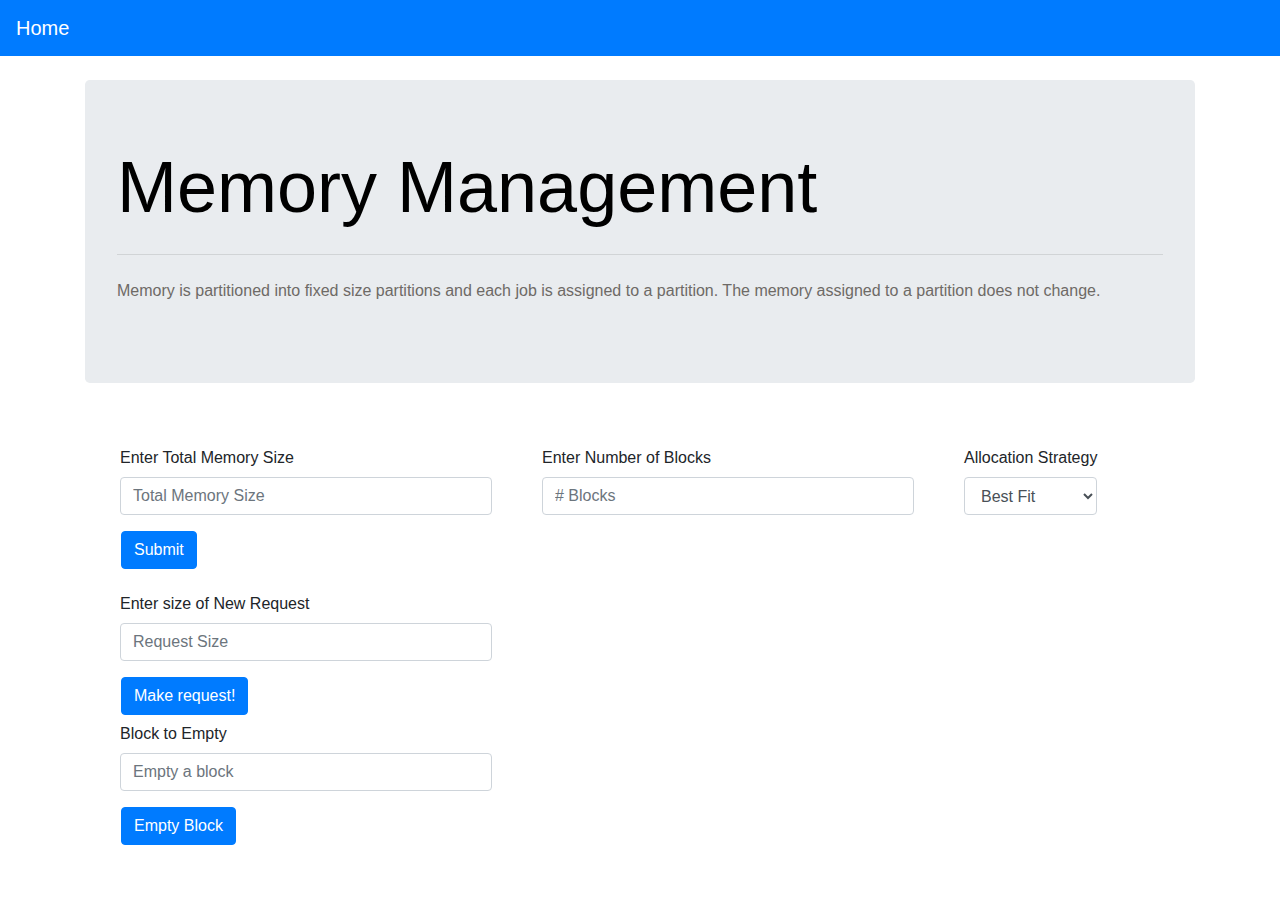
<file: MFT/index.html>
<!DOCTYPE html>
<html>
    <head>
        <title>MFT</title>
        <meta http-equiv="Content-Type" content="text/html; charset=utf-8" />
        <script src="https://ajax.googleapis.com/ajax/libs/jquery/3.2.0/jquery.min.js"></script>
        <script src="https://maxcdn.bootstrapcdn.com/bootstrap/3.3.7/js/bootstrap.min.js"></script>
        <link rel="stylesheet" type="text/css" href="https://stackpath.bootstrapcdn.com/bootstrap/4.5.0/css/bootstrap.min.css" />
    </head>
    <body>
      <nav class="navbar navbar-expand-lg navbar-dark bg-primary">
          <a class="navbar-brand" href="../Index/index.html#memmanage">Home</a>
            <button class="navbar-toggler" type="button" data-toggle="collapse" data-target="#navbarColor01" aria-controls="navbarColor01" aria-expanded="false" aria-label="Toggle navigation" style="">
              <span class="navbar-toggler-icon"></span>
            </button>
      </nav>
        <br>
        <div class="container">
            <div class="jumbotron">
                <h1 style="color:black" class="display-3"><strong>Memory Management</strong></h1>
                <hr class="my-4">
                <p style="color:#6E6A66;">Memory is partitioned into fixed size partitions and each job is assigned to a partition. The memory assigned to a partition does not change.</p>


            </div>
            <br>

	        		<div class="row">
	        			<div class="form-group" style="margin-left:50px; float:left;">
	        				<label class="col-form-label" for="inputDefault">Enter Total Memory Size</label>
	                        <input class="form-control" id="totalMemSize" name="mem_size" placeholder="Total Memory Size" type="text" size="35">
	                    </div>
	                    <div class="form-group" style="margin-left:50px; float:left;">
	        				<label class="col-form-label" for="inputDefault">Enter Number of Blocks</label>
	                        <input class="form-control" id="numBlocks" name="block_no" placeholder="# Blocks" type="text" size="35">
	                    </div>
							<!-- <input type='text' id='totalMemSize'>
							<input type='text' id='numBlocks'> -->
							<!-- <button id='submitBtn'>Submit</button> -->
							<div class="form-group" style="margin-left:50px; float:left;">
								<label class="col-form-label" for="sel1">Allocation Strategy</label>
									<select class="form-control" id="sel1">												                                                                    											<option>Best Fit</option>																														                                                                    											<option>First Fit</option>																																					                                                                      											<option>Worst Fit</option>
                      <option> Next Fit </option>																																                                                              										</select>
																																																					                                               								</div>

					</div>
					<button type="submit" id="submitBtn" class="btn btn-primary" style="margin-left: 36px">Submit
					</button>
					<br>
					<div class="row">
						<div id="blockContainer" class="form-group" style="margin-left:50px; float:left;"></div>
					 </div>
					<div class="row">
						<div id='#requestContainer'>
							<div class="form-group" style="margin-left:50px; float:left;">
		        				<label class="col-form-label" for="inputDefault">Enter size of New Request</label>
		                        <input class="form-control" id="requestSize" name="req_size" placeholder="Request Size" type="text" size="35">
		                    </div>
							<!-- <input type='text' id='requestSize'></input> -->
							<!-- <button id='submitRequestBtn'>Make request!</button> -->
							<!-- <p id='requestMsg'></p> -->
						</div>
					</div>
					<button type="submit" class="btn btn-primary" style="margin-left: 36px" id='submitRequestBtn'>Make request!</button>
					<div class="row">
						<div id='#removeContainer'>
							<div class="form-group" style="margin-left:50px; float:left;">
		        				<label class="col-form-label" for="inputDefault">Block to Empty</label>
		                        <input class="form-control" id="removeNum" name="req_size" placeholder="Empty a block" type="text" size="35">
		                    </div>
							<!-- <input type='text' id='requestSize'></input> -->
							<!-- <button id='submitRequestBtn'>Make request!</button> -->
							<!-- <p id='requestMsg'></p> -->
						</div>
</div>
				<button type="submit" class="btn btn-primary" style="margin-left: 36px; float:left;" id='removeBtn'>Empty Block</button>
	<p id='requestMsg' style="float:left; margin-left:50px;"></p>
        </div>
    </body>
    <script src='scripts/main.js'></script>
</html>
</file>
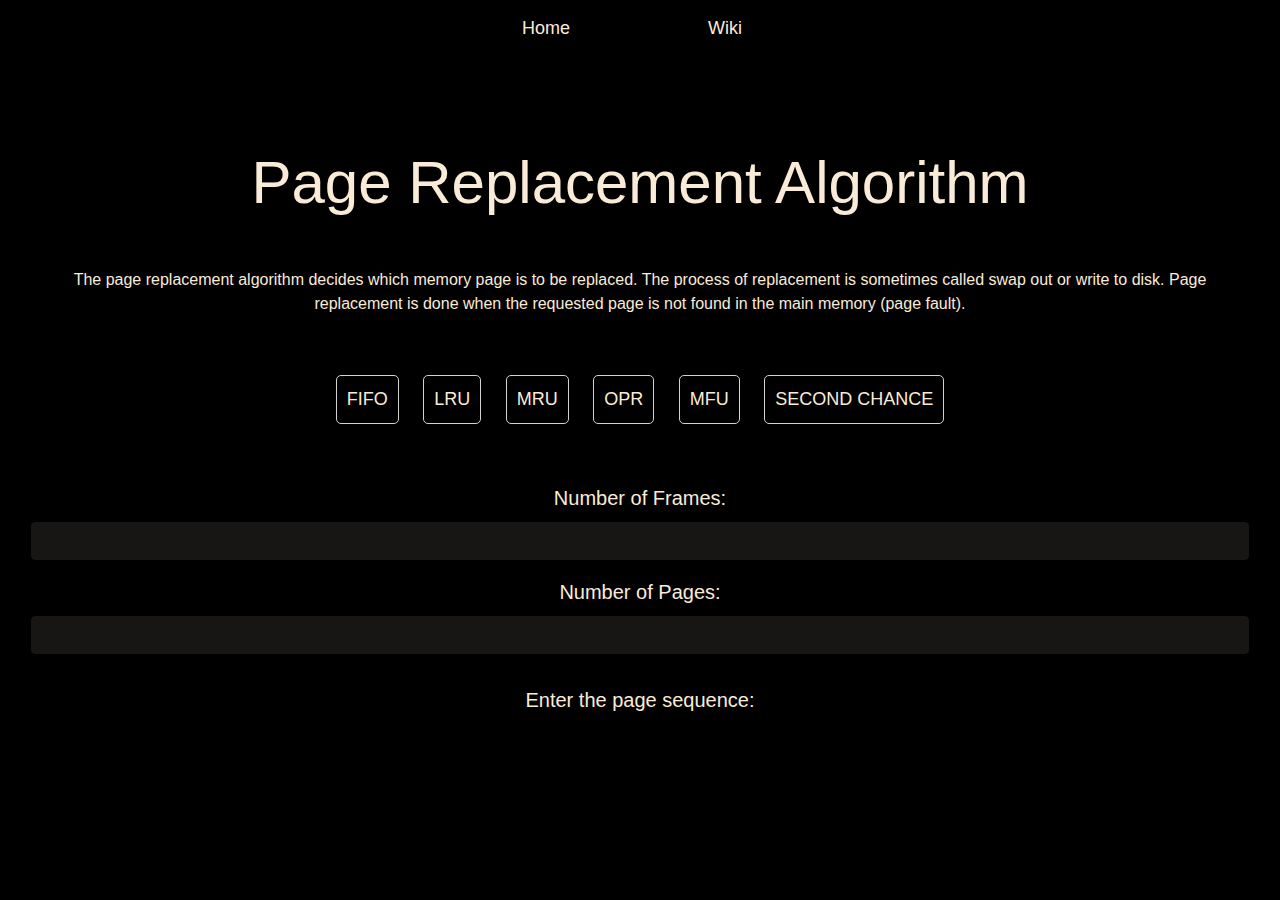
<file: Page Simulation/index.html>
<!DOCTYPE html>
<html lang="en">

<head>
    <meta charset="UTF-8">
    <meta name="viewport" content="width=device-width, initial-scale=1.0">
    <title>Page Replacement</title>
    <link rel="stylesheet" href="style.css">
    <link rel="stylesheet" href="https://stackpath.bootstrapcdn.com/bootstrap/4.5.0/css/bootstrap.min.css">
    <script src="lru.js" defer></script>
    <style>
        /* Reset default margin and padding */
        body, html {
            margin: 0;
            padding: 0;
            height: 100%;
            background-color: black;
            color: white;
            font-family: sans-serif;
            scrollbar-darkshadow-color: rgb(222, 155, 55);
        }

        /* Video background styles */
        video#video-background {
            position: fixed;
            top: 0;
            left: 0;
            min-width: 100%;
            min-height: 100%;
            z-index: -1;
        }

        /* Content wrapper styles */
        .content-wrapper {
            position: absolute;
            top: 0;
            left: 0;
            width: 100%;
            height: 100%;
            z-index: 2;
            display: flex;
            flex-direction: column;
            justify-content: center;
            align-items: center;
            text-align: center;
            background: rgba(0, 0, 0, 0.7); /* Slightly transparent background */
        }

        /* Floating navbar styles */
        .floating-navbar {
            width: 20%;
            background-color: rgba(0, 0, 0, 0.7);
            display: flex;
            justify-content: space-between;
            padding: 10px;
            position: center;
            scrollbar-darkshadow-color: rgb(222, 155, 55);

        }

        .floating-navbar a.navbar-brand {
            color: antiquewhite;
            font-size: 18px;
            text-decoration: none;
        }

        /* Page content styles */
        .content-container {
            padding: 30px;
            border-radius: 5px;
            margin-top: 10px;
            color: antiquewhite;
        }

        h1.display-4 {
            font-size: 60px;
            font-weight: 500;
            color: antiquewhite;
        }

        hr.my-4 {
            margin: 20px 0;
            color: antiquewhite;
        }

        .btn{
            background-color: rgb(0, 0, 0);
            border: 1px solid rgb(212, 210, 207);
            box-shadow: antiquewhite;
            border-radius: 5px;
            padding: 10px;
            cursor: pointer;
            transition: all 0.3s ease-in-out;

        }

        .btn.btn-primary {
            margin: 10px;
            font-size: 18px;
            font-weight: 500;
            color: antiquewhite;
            
        }

        .btn.btn-success{
            margin: 10px;
            font-size: 18px;
            font-weight: 500;
            color: antiquewhite;
        }
        .btn.btn-primary:click {
            background-color: grey;
   /* Other hover styles */}

        /* Change the hover color for the LRU button */
        .btn.btn-primary:hover {
             background-color: grey;
    /* Other hover styles */}


        .form-group label {
            font-size: 20px;
            height: 4%;
            font-weight: 500;
            color: antiquewhite;
        }

        .form-group input{
            width: 100%;
            height: 40px;
            border-radius: 5px;
            color: antiquewhite;
            border: 1px solid rgb(0, 0, 0);
            font-size: 20px;
            font-weight: 1000;
        }


        .form-control {
            background-color: rgba(26, 23, 23, 0.924);
            color: white;
            border: 1px solid white;
            font-size: 20px;
            font-weight: 500;
        }

        table.table {
            color: antiquewhite;
            font-size: 20px;
            font-weight: 500;
            background-color: rgba(238, 226, 226, 0.7);
        }

        .FormField{
            margin: 10px;
        }

        table.table-striped tbody tr:nth-child(odd) {
            background-color: rgba(0, 0, 0, 0.5);
            color: antiquewhite;
        }
    </style>
</head>
<body>
    <!-- Video background -->
    <video autoplay muted loop id="video-background">
        <source src="F:\Projects\OS-Simulator-master Final\OS-Simulator-master new\OS-Simulator-master\page replacement\new\pexels-louai-munajim-5818973 (2160p).mp4" type="video/mp4">
    </video>

    <div class="content-wrapper">
        <div class="floating-navbar">
            <a class="navbar-brand" href="../Index/index.html#pagerepl">Home</a>
            <a class="navbar-brand" href="wiki.html">Wiki</a>
        </div>

        <div class="content-container">
            <h1 class="display-4">Page Replacement Algorithm</h1>
            <hr class="my-4">
            <p>The page replacement algorithm decides which memory page is to be replaced. The process of replacement is sometimes called swap out or write to disk. Page replacement is done when the requested page is not found in the main memory (page fault).</p>
            <hr class="my-4">
            <div>
                <button class="btn btn-primary btn-success" onclick="FIFO()">FIFO</button>
                <button class="btn btn-primary btn-success" onclick="LRU()">LRU</button>
                <button class="btn btn-primary btn-success" onclick="MRU()">MRU</button>
                <button class="btn btn-primary btn-success" onclick="OPR()">OPR</button>
                <button class="btn btn-primary btn-success" onclick="MFU()">MFU</button>
                <button class="btn btn-primary btn-success" onclick="SECONDchance()">SECOND CHANCE</button>
            </div>
            <hr class="my-4">
            <form name="Need">
                <div class="form-group">
                    <label>Number of Frames:</label>
                    <input type="number" id="noofFrames" class="form-control">
                </div>
            </form>
            <form name="resource">
                <div class="form-group">
                    <label>Number of Pages:</label>
                    <input class="form-control" type="number" onkeyup="BuildFormFields(parseInt(this.value, 10));" />
                    <p><br>Enter the page sequence:</p>
                    <div id="FormFields"></div>
                </div>
            </form>
            <table id="tab_need" class="table table-striped table-hover"></table>
            <table id="tab_alloc" class="table table-striped table-hover"></table>
        </div>
    </div>
</body>
</html>
</file>
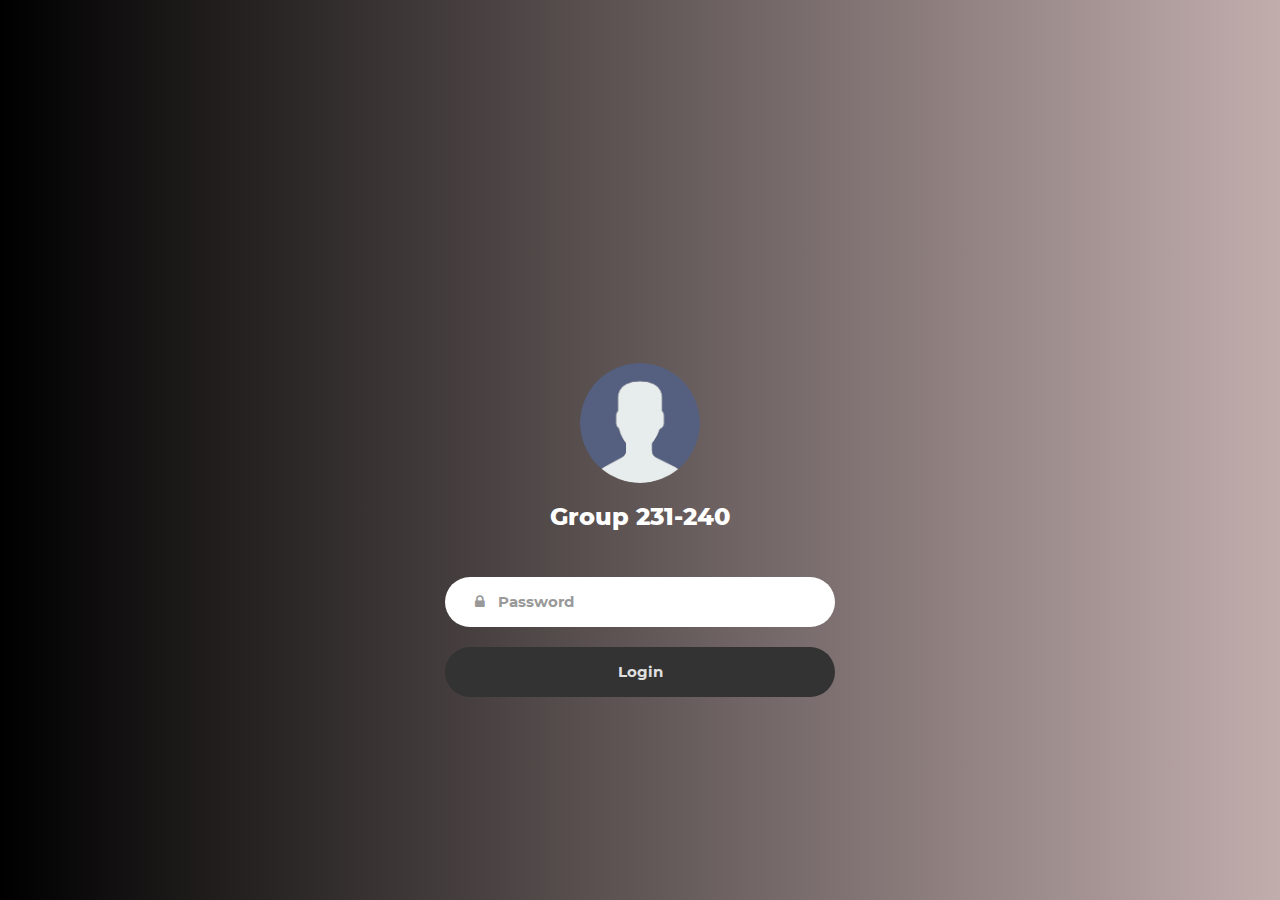
<file: Login/login.html>
<!DOCTYPE html>
<html lang="en">
<head>
	<title>Login Page</title>
	<meta charset="UTF-8">
	<meta name="viewport" content="width=device-width, initial-scale=1">
<!--===============================================================================================-->	
	<link rel="icon" type="image/png" href="images/icons/favicon.ico"/>
<!--===============================================================================================-->
	<link rel="stylesheet" type="text/css" href="vendor/bootstrap/css/bootstrap.min.css">
<!--===============================================================================================-->
	<link rel="stylesheet" type="text/css" href="fonts/font-awesome-4.7.0/css/font-awesome.min.css">
<!--===============================================================================================-->
	<link rel="stylesheet" type="text/css" href="fonts/Linearicons-Free-v1.0.0/icon-font.min.css">
<!--===============================================================================================-->
	<link rel="stylesheet" type="text/css" href="vendor/animate/animate.css">
<!--===============================================================================================-->	
	<link rel="stylesheet" type="text/css" href="vendor/css-hamburgers/hamburgers.min.css">
<!--===============================================================================================-->
	<link rel="stylesheet" type="text/css" href="vendor/select2/select2.min.css">
<!--===============================================================================================-->
	<link rel="stylesheet" type="text/css" href="css/util.css">
	<link rel="stylesheet" type="text/css" href="css/main.css">
<!--===============================================================================================-->
</head>
<body>
	
	<div class="limiter">
		<div class="container-login100" style="background-image: url('images/background2.jpeg');">
			<div class="wrap-login100 p-t-190 p-b-30">
				<form class="login100-form validate-form">
					<div class="login100-form-avatar">
						<img src="images/avatar-01.jpg" alt="AVATAR">
					</div>

					<span class="login100-form-title p-t-20 p-b-45">
						Group 231-240
					</span>

					<div class="wrap-input100 validate-input m-b-10" data-validate = "Password is required">
						<input class="input100" type="password" name="pswrd" id="pswrd" placeholder="Password">
						<span class="focus-input100"></span>
						<span class="symbol-input100">
							<i class="fa fa-lock"></i>
						</span>
					</div>

					<div class="container-login100-form-btn p-t-10">
						<button class="login100-form-btn" onclick="check(this.form)">
							Login
						</button>
					</div>
				</form>
			</div>
		</div>
	</div>
	
	
<script language="javascript">
            function check(form) { 
                if(form.pswrd.value == "OSproject") {
                    window.open('Index/index.html')
                }
                else {
                    alert("Wrong Password")
                }
            }
    </script>
	
<!--===============================================================================================-->	
	<script src="vendor/jquery/jquery-3.2.1.min.js"></script>
<!--===============================================================================================-->
	<script src="vendor/bootstrap/js/popper.js"></script>
	<script src="vendor/bootstrap/js/bootstrap.min.js"></script>
<!--===============================================================================================-->
	<script src="vendor/select2/select2.min.js"></script>
<!--===============================================================================================-->
	<script src="js/main.js"></script>

</body>
</html>
</file>
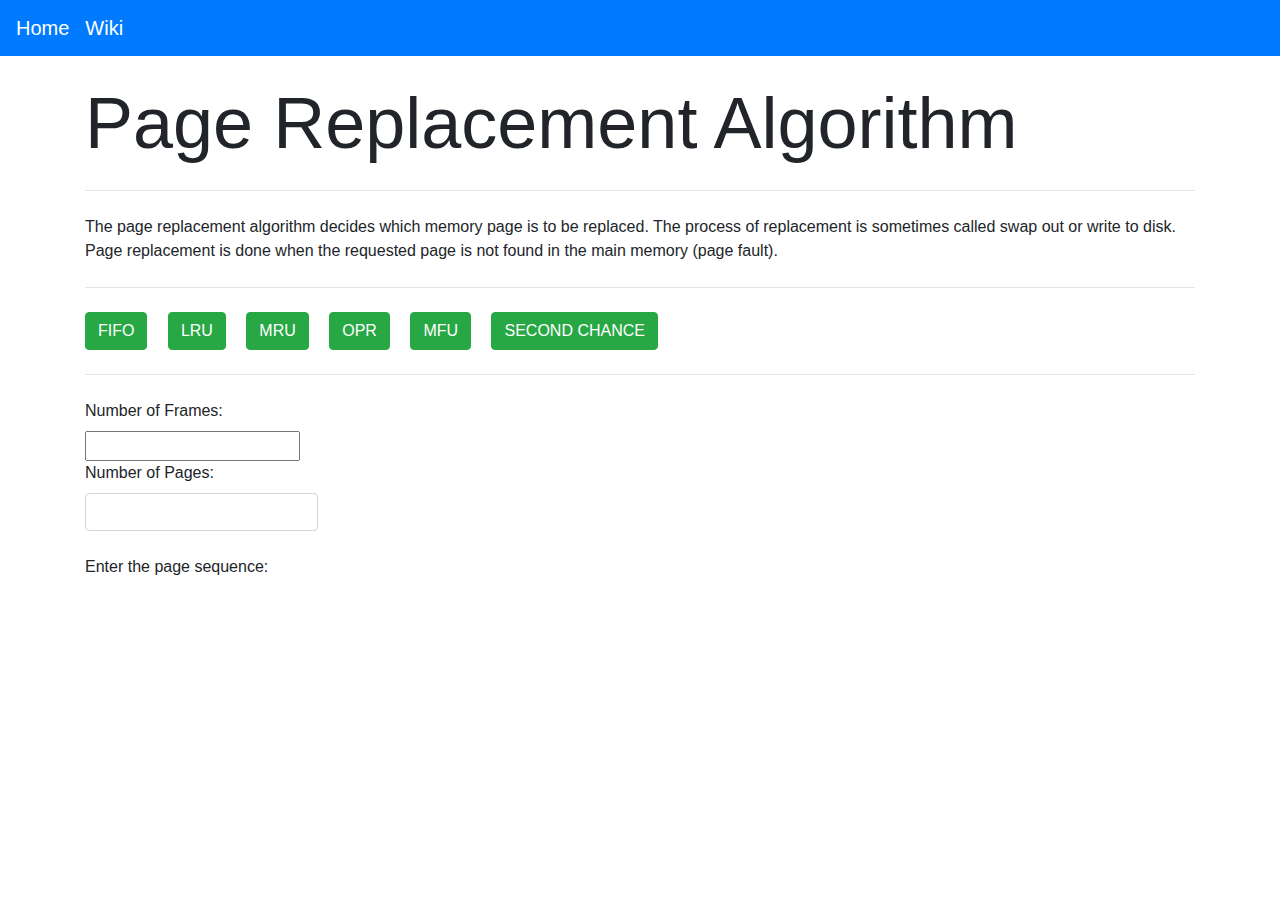
<file: page replacement/lruindex.html>
<!DOCTYPE html>
<html>
    <head>
        <title>Page Replacement</title>


        <link rel ="stylesheet" type="style.css" href="style.css">
        <link rel="stylesheet" type="text/css" href="https://stackpath.bootstrapcdn.com/bootstrap/4.5.0/css/bootstrap.min.css" />
        <script type="text/javascript" src="lru.js"></script>

    </head>
    <body>

        <nav class="navbar navbar-expand-lg navbar-dark bg-primary">
          <a class="navbar-brand" href="../Index/index.html#pagerepl">Home</a>
          <a class="navbar-brand " href="wiki.html">Wiki</a>

              <button class="navbar-toggler" type="button" data-toggle="collapse" data-target="#navbarColor01" aria-controls="navbarColor01" aria-expanded="false" aria-label="Toggle navigation" style="background:rgb(0, 0, 0)">
                <span class="navbar-toggler-icon"></span>
              </button>


        </nav>
        <br>
        <div class="container">
        <div>
                    <h1 class="display-3">Page Replacement Algorithm</h1>
                         <hr class="my-4">
                    <p>The page replacement algorithm decides which memory page is to be replaced. The process of replacement is sometimes called swap out or write to disk. Page replacement is done when the requested page is not found in the main memory (page fault).</p>

          <hr class="my-4">

            <div>
                <button style="margin-right: 16px" class="btn btn-primary btn-success" onclick="FIFO()">FIFO</button>
                <button style="margin-right: 16px" class="btn btn-primary btn-success" onclick="LRU()">LRU</button>
                <button style="margin-right: 16px" class="btn btn-primary btn-success" onclick="MRU()">MRU</button>
                <button style="margin-right: 16px" class="btn btn-primary btn-success" onclick="OPR()">OPR</button>
                <button style="margin-right: 16px" class="btn btn-primary btn-success" onclick="MFU()">MFU</button>
                <button style="margin-right: 16px" class="btn btn-primary btn-success" onclick="SECONDchance()">SECOND CHANCE </button>

            </div>

       <hr class="my-4">

              <form name = "Need">
			            <div class = "form-group" style="float:left;">
            <label>Number of Frames:</label>
           <br>

         <input type="number" id="noofFrames" >

             </form>

					<form name = "resource">
                  <div class = "form-group"  float:left;>




						<label>Number of Pages:</label><input class="form-control" type="Number" onkeyup="BuildFormFields(parseInt(this.value, 10));" />

         <br>
           <p>Enter the page sequence:</p>
            <div id="FormFields" style = ""></div>
			            </div>
          </form>




					<table id="tab_need" class="table table-striped  table-hover">
					</table>
			        <table id="tab_alloc" class="table table-striped table-hover">
					</table>


      </div>
    </div>
    </div>

	</body>
</html>
</file>
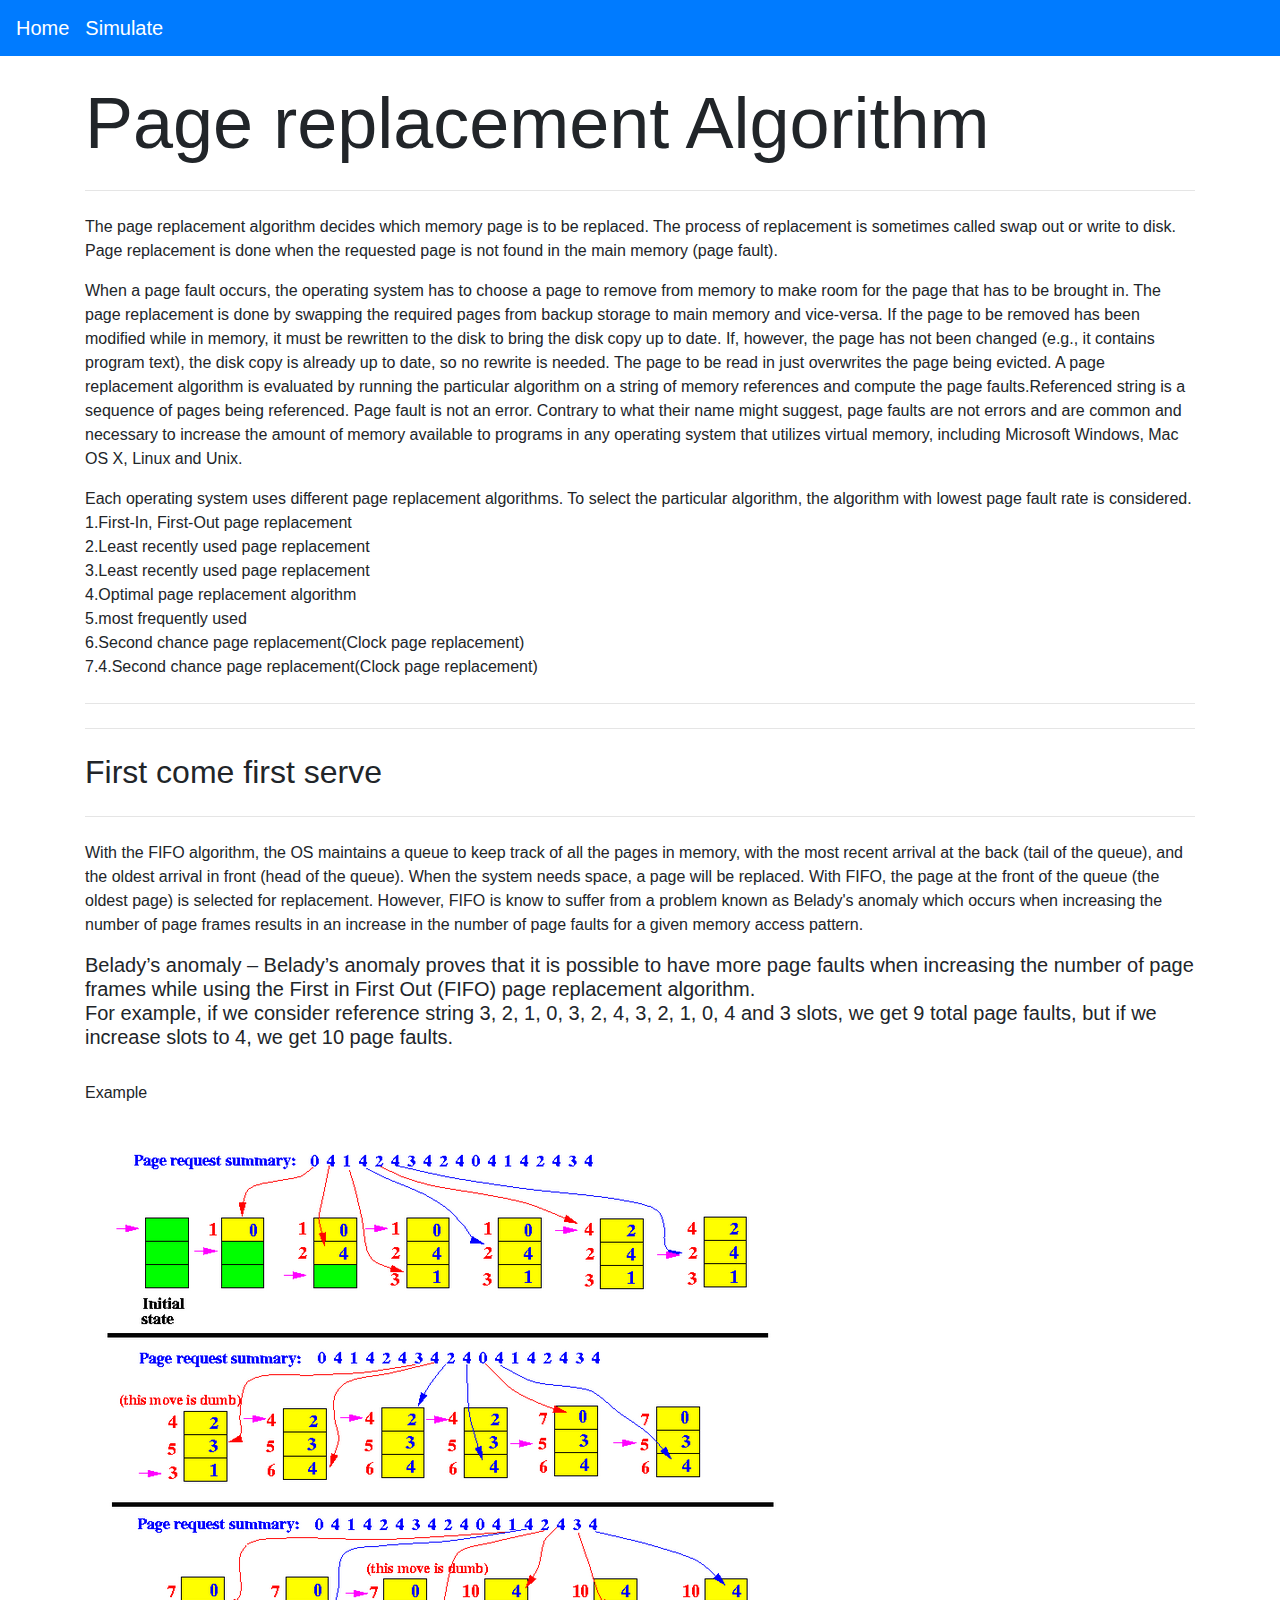
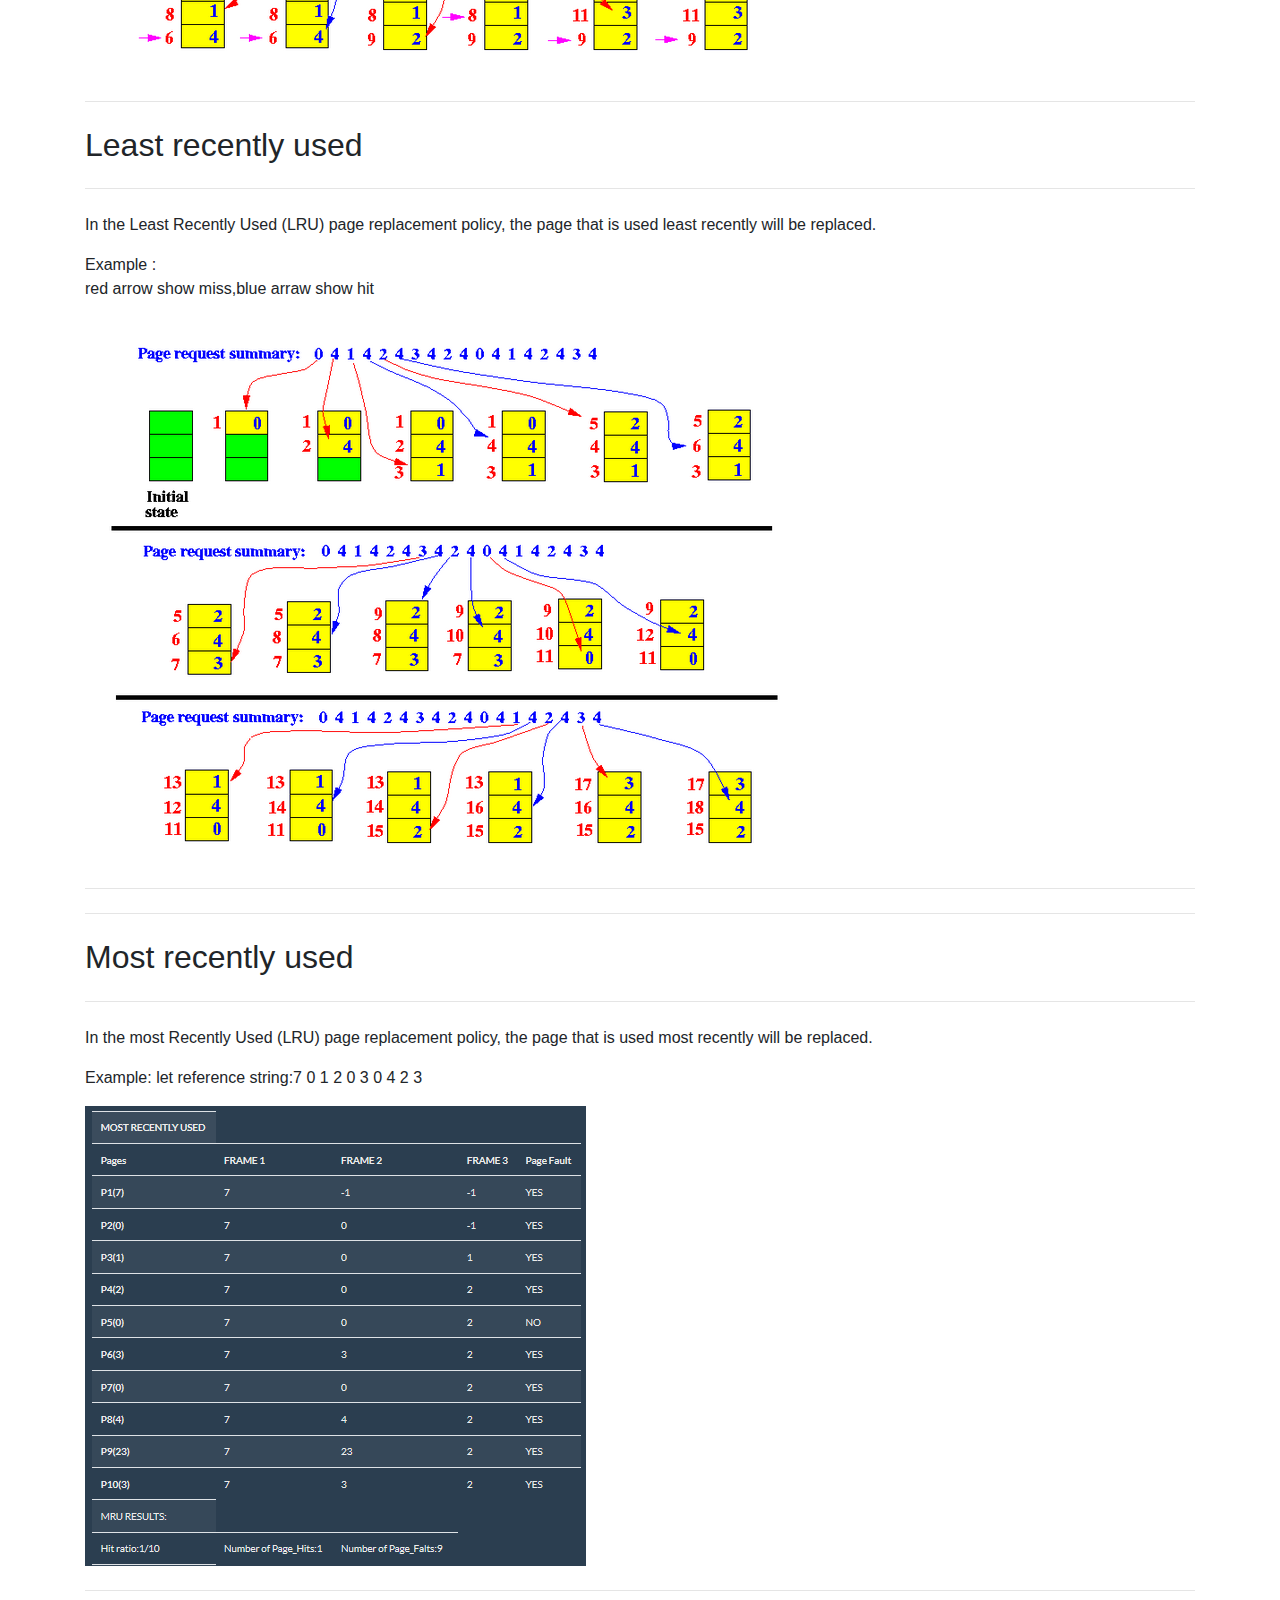
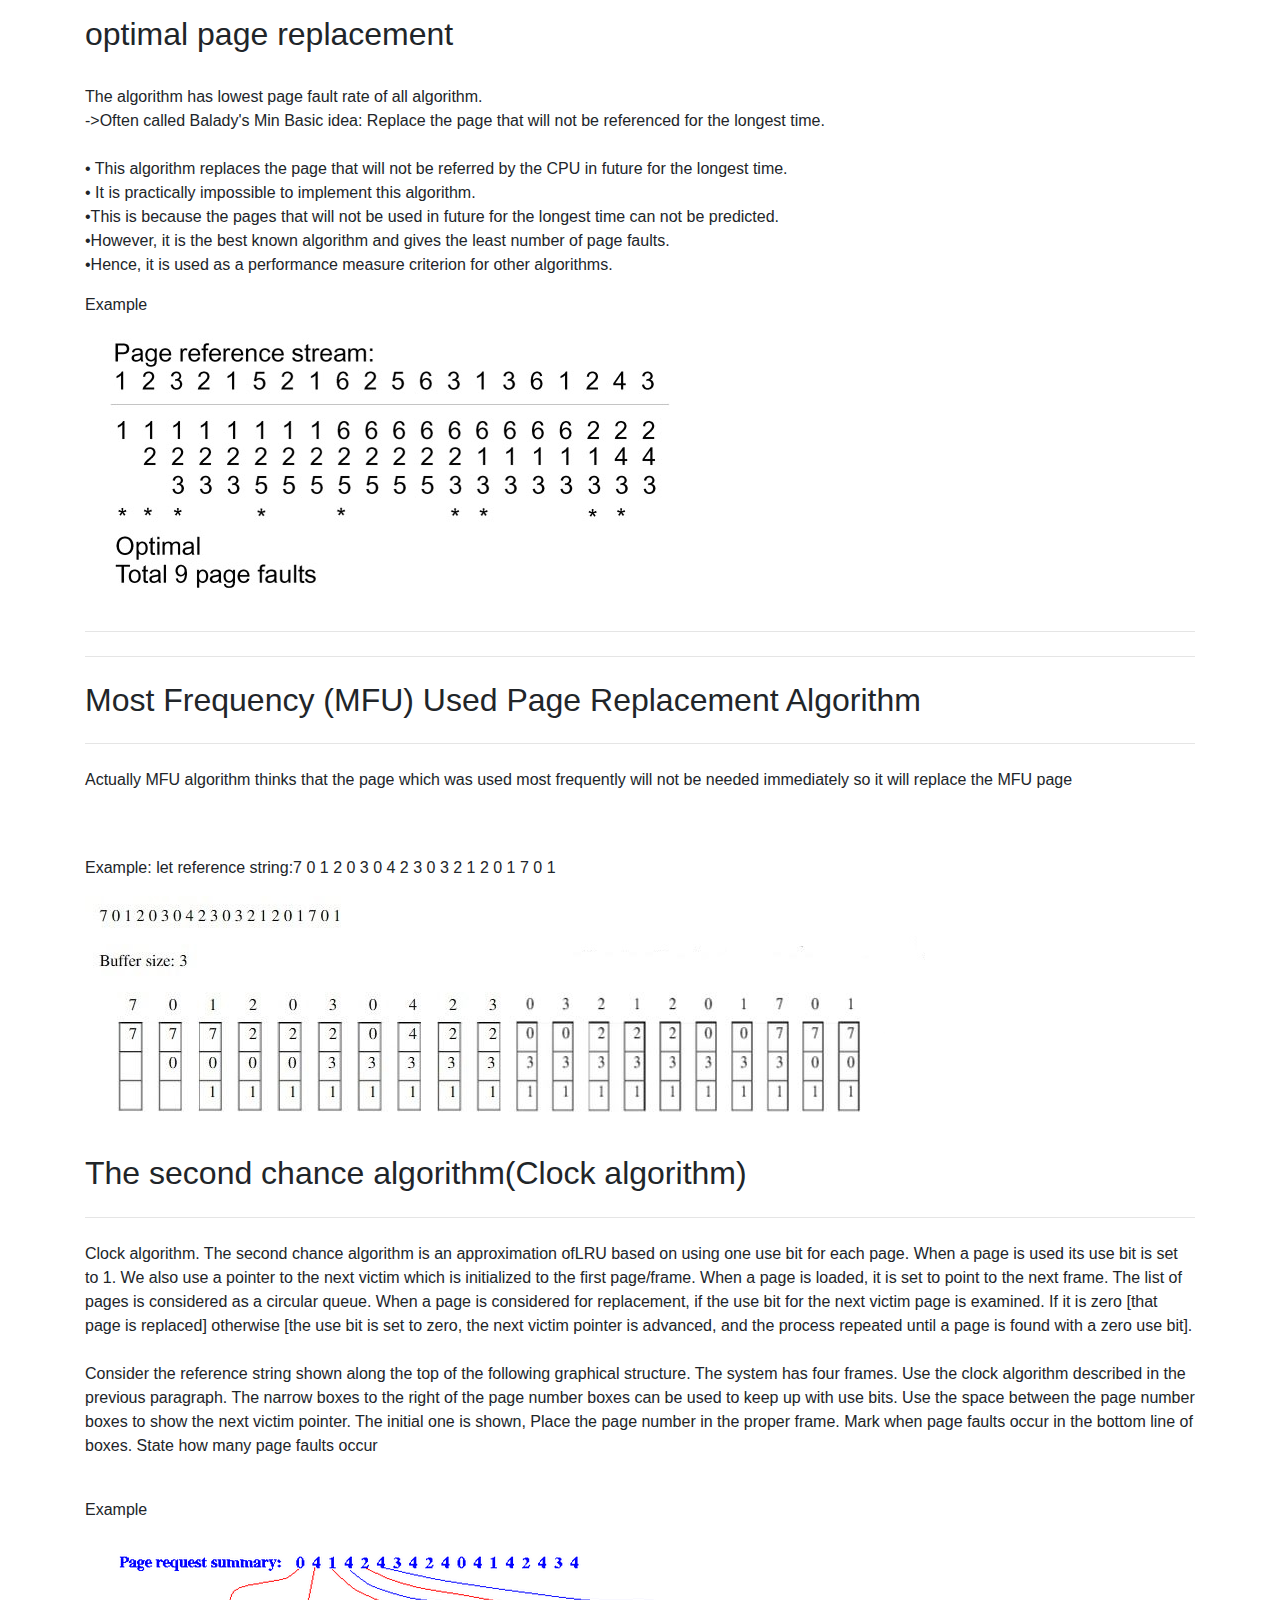
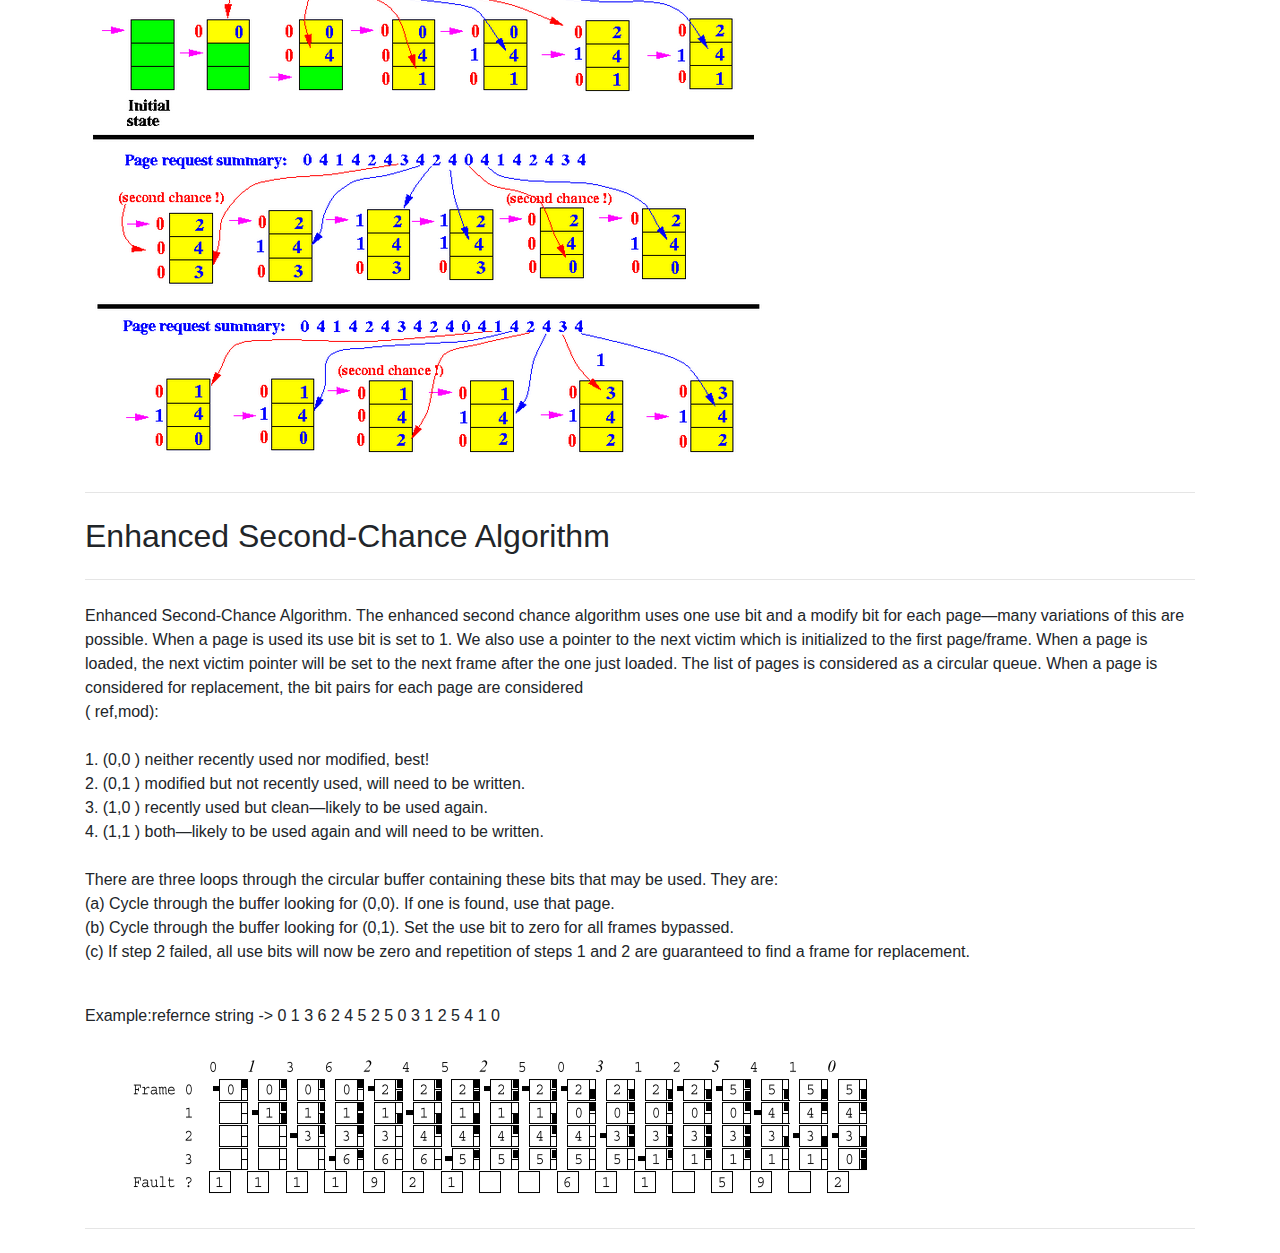
<file: page replacement/wiki.html>
<!DOCTYPE html>
<html>
    <head>
        <title>page replacement</title>



        <link rel="stylesheet" type="text/css" href="https://stackpath.bootstrapcdn.com/bootstrap/4.5.0/css/bootstrap.min.css" />
        <script type="text/javascript" src="lru.js"></script>

    </head>
    <body>

        <nav class="navbar navbar-expand-lg navbar-dark bg-primary">
          <a class="navbar-brand" href="../Index/index.html#pagerepl">Home</a>
          <a class="navbar-brand " href="lruindex.html">Simulate</a>

              <button class="navbar-toggler" type="button" data-toggle="collapse" data-target="#navbarColor01" aria-controls="navbarColor01" aria-expanded="false" aria-label="Toggle navigation" style="">
                <span class="navbar-toggler-icon"></span>
              </button>


        </nav>
        <br>
        <div class="container">

                    <h1 class="display-3">Page replacement Algorithm</h1>
                         <hr class="my-4">
                    <p>The page replacement algorithm decides which memory page is to be replaced. The process of replacement is sometimes called swap out or write to disk. Page replacement is done when the requested page is not found in the main memory (page fault).</p>

                    <p>When a page fault occurs, the operating system has to choose a page to remove from memory to make room for the page that
                          has to be brought in. The page replacement is done by swapping the required pages from backup storage to main memory
                           and vice-versa. If the page to be removed has been modified while in memory, it must be rewritten to the disk to
                            bring the disk copy up to date. If, however, the page has not been changed (e.g., it contains program text),
                            the disk copy is already up to date, so no rewrite is needed. The page to be read in just overwrites the page
                             being evicted. A page replacement algorithm is evaluated by running the particular algorithm on a string of
                             memory references and compute the page faults.Referenced string is a sequence of pages being referenced.
                              Page fault is not an error. Contrary to what their name might suggest, page faults are not errors and
                              are common and necessary to increase the amount of memory available to programs in any operating
                              system that utilizes virtual memory, including Microsoft Windows, Mac OS X, Linux and Unix.</p>

                              <p>Each operating system uses different page replacement algorithms. To select the particular algorithm,
                                    the algorithm with lowest page fault rate is considered. <br>
                                    1.First-In, First-Out page replacement  <br>
                                    2.Least recently used page replacement  <br>
                                    3.Least recently used page replacement  <br>
                                    4.Optimal page replacement algorithm   <br>
                                    5.most frequently used  <br>
                                    6.Second chance page replacement(Clock page replacement)  <br>
                                    7.4.Second chance page replacement(Clock page replacement)  <br>
                                 </p>

          <hr class="my-4">


                       <hr class="my-4">



                        <h2 class="dispThelay-3">First come first serve</h2>
                             <hr class="my-4">
                       <p>With the FIFO algorithm, the OS maintains a queue to keep track of all the pages in memory, with the most recent
                            arrival at the back (tail of the queue), and the oldest arrival in front (head of the queue). When the system
                            needs space, a page will be replaced. With FIFO, the page at the front of the queue (the oldest page) is selected
                             for replacement. However, FIFO is know to suffer from a problem known as Belady's anomaly which occurs when
                             increasing the number of page frames results in an increase in the number of page faults for a given memory
                             access pattern. <br>
                             <h5>Belady’s anomaly – Belady’s anomaly proves that it is possible to have more page faults when increasing
                                  the number of page frames while using the First in First Out (FIFO) page replacement algorithm. <br>
                                   For example, if we consider reference string 3, 2, 1, 0, 3, 2, 4, 3, 2, 1, 0, 4 and 3 slots,
                                    we get 9 total page faults, but if we increase slots to 4, we get 10 page faults.</h5> <br>
                              Example</p>
                              <img src="fifoimage.png" alt="Italian Trulli">
              <hr class="my-4">



                <h2 class="dispThelay-3">Least recently used</h2>
                     <hr class="my-4">
              <p>In the Least Recently Used (LRU) page replacement policy, the page that is used least recently will be replaced. </p>
                 <p> Example :  <br> red arrow show miss,blue arraw show hit</p>
              <img src="lruimage.png" alt="Italian Trulli">
      <hr class="my-4">

      <hr class="my-4">


      <h2 class="dispThelay-3">Most recently used</h2>
      <hr class="my-4">
      <p>In the most Recently Used (LRU) page replacement policy, the page that is used most recently will be replaced. </p>

      <p> Example: let  reference string:7 0 1 2 0 3 0 4 2 3 </p>
 <img src="mru_image.png" alt="Italian Trulli">


 <hr class="my-4">
      <h2 class="dispThelay-3">optimal page replacement</h2>
         <br>
      <p> The algorithm has lowest page fault rate of all algorithm.  <br>
            ->Often called Balady's Min Basic idea: Replace the page that will not be referenced for the longest time.  <br> <br>

           • This algorithm replaces the page that will not be referred by the CPU in future for the longest time.  <br>
           • It is practically impossible to implement this algorithm. <br>
           •This is because the pages that will not be used in future for the longest time can not be predicted. <br>
           •However, it is the best known algorithm and gives the least number of page faults.  <br>
           •Hence, it is used as a performance measure criterion for other algorithms.  <br>


</p>

              <p>        Example</p>
          <img src="opr_image.png" alt="Italian Trulli">
      <hr class="my-4">

      <hr class="my-4">



      <h2 class="dispThelay-3">Most Frequency (MFU) Used Page Replacement Algorithm</h2>
           <hr class="my-4">

     <p> Actually MFU algorithm thinks that the page which was used most frequently will not be needed immediately so it
          will replace the MFU page</p>
          <br><br>
          <p> Example: let  reference string:7 0 1 2 0 3 0 4 2 3 0 3 2 1 2 0 1 7 0 1</p>
          <img src="mfuimage.jpg" alt="Italian Trulli">

</p>

      <h2 class="ddispThelay-3">The second chance algorithm(Clock algorithm)</h2>
           <hr class="my-4">
      <p>Clock algorithm. The second chance algorithm is an approximation ofLRU based on using one use bit for each page. When a page is used
        its use bit is set to 1. We also use a pointer to the next victim which is initialized to the first page/frame. When a page is loaded,
         it is set to point to the next frame. The list of pages is considered as a circular queue. When a page is considered for replacement,
          if the use bit for the next victim page is examined. If it is zero [that page is replaced] otherwise [the use bit is set to zero,
           the next victim pointer is advanced, and the process repeated until a page is found with a zero use bit].
          <br> <br> Consider the reference string shown along the top of the following graphical structure. The system has four frames.
           Use the clock algorithm described in the previous paragraph.
           The narrow boxes to the right of the page number boxes can be used to keep up with use bits.
            Use the space between the page number boxes to show the next victim pointer.
             The initial one is shown, Place the page number in the proper frame.
             Mark when page faults occur in the bottom line of boxes. State how many page faults occur</p>
             <br><p> Example</p>
             <img src="secondchance_image.png" alt="Italian Trulli">
             <hr class="my-4">



             <h2 class="dispThelay-3">Enhanced Second-Chance Algorithm</h2>
                  <hr class="my-4">
            <p>
           Enhanced Second-Chance Algorithm. The enhanced second chance algorithm uses one use bit and a modify bit for each page—many
           variations of this are possible. When a page is used its use bit is set to 1. We also use a pointer to the next victim
           which is initialized to the first page/frame. When a page is loaded, the next victim pointer will be set to the next
           frame after the one just loaded. The list of pages is considered as a circular queue. When a page is considered for replacement,
            the bit pairs for each page are considered  <br>
            ( ref,mod):    <br> <br>

         1.  (0,0 ) neither recently used nor modified, best!  <br>
         2.  (0,1 ) modified but not recently used, will need to be written.  <br>
         3.  (1,0 ) recently used but clean—likely to be used again.  <br>
         4.  (1,1 ) both—likely to be used again and will need to be written.    <br>  <br>
        There are three loops through the circular buffer containing these bits that may be used. They are:   <br>
        (a) Cycle through the buffer looking for (0,0). If one is found, use that page. <br>
        (b) Cycle through the buffer looking for (0,1). Set the use bit to zero for all frames bypassed. <br>
        (c) If step 2 failed, all use bits will now be zero and repetition of steps 1 and 2 are guaranteed to find a frame for replacement.
            </p>
            <br><p> Example:refernce string -> 0 1 3 6 2 4 5 2 5 0 3 1 2 5 4 1 0</p>
            <img src="second2_image.png" alt="Italian Trulli">
   <hr class="my-4">





	</body>
</html>
</file>
<file: Login/css/util.css>
/*[ FONT SIZE ]
///////////////////////////////////////////////////////////
*/
.fs-1 {font-size: 1px;}
.fs-2 {font-size: 2px;}
.fs-3 {font-size: 3px;}
.fs-4 {font-size: 4px;}
.fs-5 {font-size: 5px;}
.fs-6 {font-size: 6px;}
.fs-7 {font-size: 7px;}
.fs-8 {font-size: 8px;}
.fs-9 {font-size: 9px;}
.fs-10 {font-size: 10px;}
.fs-11 {font-size: 11px;}
.fs-12 {font-size: 12px;}
.fs-13 {font-size: 13px;}
.fs-14 {font-size: 14px;}
.fs-15 {font-size: 15px;}
.fs-16 {font-size: 16px;}
.fs-17 {font-size: 17px;}
.fs-18 {font-size: 18px;}
.fs-19 {font-size: 19px;}
.fs-20 {font-size: 20px;}
.fs-21 {font-size: 21px;}
.fs-22 {font-size: 22px;}
.fs-23 {font-size: 23px;}
.fs-24 {font-size: 24px;}
.fs-25 {font-size: 25px;}
.fs-26 {font-size: 26px;}
.fs-27 {font-size: 27px;}
.fs-28 {font-size: 28px;}
.fs-29 {font-size: 29px;}
.fs-30 {font-size: 30px;}
.fs-31 {font-size: 31px;}
.fs-32 {font-size: 32px;}
.fs-33 {font-size: 33px;}
.fs-34 {font-size: 34px;}
.fs-35 {font-size: 35px;}
.fs-36 {font-size: 36px;}
.fs-37 {font-size: 37px;}
.fs-38 {font-size: 38px;}
.fs-39 {font-size: 39px;}
.fs-40 {font-size: 40px;}
.fs-41 {font-size: 41px;}
.fs-42 {font-size: 42px;}
.fs-43 {font-size: 43px;}
.fs-44 {font-size: 44px;}
.fs-45 {font-size: 45px;}
.fs-46 {font-size: 46px;}
.fs-47 {font-size: 47px;}
.fs-48 {font-size: 48px;}
.fs-49 {font-size: 49px;}
.fs-50 {font-size: 50px;}
.fs-51 {font-size: 51px;}
.fs-52 {font-size: 52px;}
.fs-53 {font-size: 53px;}
.fs-54 {font-size: 54px;}
.fs-55 {font-size: 55px;}
.fs-56 {font-size: 56px;}
.fs-57 {font-size: 57px;}
.fs-58 {font-size: 58px;}
.fs-59 {font-size: 59px;}
.fs-60 {font-size: 60px;}
.fs-61 {font-size: 61px;}
.fs-62 {font-size: 62px;}
.fs-63 {font-size: 63px;}
.fs-64 {font-size: 64px;}
.fs-65 {font-size: 65px;}
.fs-66 {font-size: 66px;}
.fs-67 {font-size: 67px;}
.fs-68 {font-size: 68px;}
.fs-69 {font-size: 69px;}
.fs-70 {font-size: 70px;}
.fs-71 {font-size: 71px;}
.fs-72 {font-size: 72px;}
.fs-73 {font-size: 73px;}
.fs-74 {font-size: 74px;}
.fs-75 {font-size: 75px;}
.fs-76 {font-size: 76px;}
.fs-77 {font-size: 77px;}
.fs-78 {font-size: 78px;}
.fs-79 {font-size: 79px;}
.fs-80 {font-size: 80px;}
.fs-81 {font-size: 81px;}
.fs-82 {font-size: 82px;}
.fs-83 {font-size: 83px;}
.fs-84 {font-size: 84px;}
.fs-85 {font-size: 85px;}
.fs-86 {font-size: 86px;}
.fs-87 {font-size: 87px;}
.fs-88 {font-size: 88px;}
.fs-89 {font-size: 89px;}
.fs-90 {font-size: 90px;}
.fs-91 {font-size: 91px;}
.fs-92 {font-size: 92px;}
.fs-93 {font-size: 93px;}
.fs-94 {font-size: 94px;}
.fs-95 {font-size: 95px;}
.fs-96 {font-size: 96px;}
.fs-97 {font-size: 97px;}
.fs-98 {font-size: 98px;}
.fs-99 {font-size: 99px;}
.fs-100 {font-size: 100px;}
.fs-101 {font-size: 101px;}
.fs-102 {font-size: 102px;}
.fs-103 {font-size: 103px;}
.fs-104 {font-size: 104px;}
.fs-105 {font-size: 105px;}
.fs-106 {font-size: 106px;}
.fs-107 {font-size: 107px;}
.fs-108 {font-size: 108px;}
.fs-109 {font-size: 109px;}
.fs-110 {font-size: 110px;}
.fs-111 {font-size: 111px;}
.fs-112 {font-size: 112px;}
.fs-113 {font-size: 113px;}
.fs-114 {font-size: 114px;}
.fs-115 {font-size: 115px;}
.fs-116 {font-size: 116px;}
.fs-117 {font-size: 117px;}
.fs-118 {font-size: 118px;}
.fs-119 {font-size: 119px;}
.fs-120 {font-size: 120px;}
.fs-121 {font-size: 121px;}
.fs-122 {font-size: 122px;}
.fs-123 {font-size: 123px;}
.fs-124 {font-size: 124px;}
.fs-125 {font-size: 125px;}
.fs-126 {font-size: 126px;}
.fs-127 {font-size: 127px;}
.fs-128 {font-size: 128px;}
.fs-129 {font-size: 129px;}
.fs-130 {font-size: 130px;}
.fs-131 {font-size: 131px;}
.fs-132 {font-size: 132px;}
.fs-133 {font-size: 133px;}
.fs-134 {font-size: 134px;}
.fs-135 {font-size: 135px;}
.fs-136 {font-size: 136px;}
.fs-137 {font-size: 137px;}
.fs-138 {font-size: 138px;}
.fs-139 {font-size: 139px;}
.fs-140 {font-size: 140px;}
.fs-141 {font-size: 141px;}
.fs-142 {font-size: 142px;}
.fs-143 {font-size: 143px;}
.fs-144 {font-size: 144px;}
.fs-145 {font-size: 145px;}
.fs-146 {font-size: 146px;}
.fs-147 {font-size: 147px;}
.fs-148 {font-size: 148px;}
.fs-149 {font-size: 149px;}
.fs-150 {font-size: 150px;}
.fs-151 {font-size: 151px;}
.fs-152 {font-size: 152px;}
.fs-153 {font-size: 153px;}
.fs-154 {font-size: 154px;}
.fs-155 {font-size: 155px;}
.fs-156 {font-size: 156px;}
.fs-157 {font-size: 157px;}
.fs-158 {font-size: 158px;}
.fs-159 {font-size: 159px;}
.fs-160 {font-size: 160px;}
.fs-161 {font-size: 161px;}
.fs-162 {font-size: 162px;}
.fs-163 {font-size: 163px;}
.fs-164 {font-size: 164px;}
.fs-165 {font-size: 165px;}
.fs-166 {font-size: 166px;}
.fs-167 {font-size: 167px;}
.fs-168 {font-size: 168px;}
.fs-169 {font-size: 169px;}
.fs-170 {font-size: 170px;}
.fs-171 {font-size: 171px;}
.fs-172 {font-size: 172px;}
.fs-173 {font-size: 173px;}
.fs-174 {font-size: 174px;}
.fs-175 {font-size: 175px;}
.fs-176 {font-size: 176px;}
.fs-177 {font-size: 177px;}
.fs-178 {font-size: 178px;}
.fs-179 {font-size: 179px;}
.fs-180 {font-size: 180px;}
.fs-181 {font-size: 181px;}
.fs-182 {font-size: 182px;}
.fs-183 {font-size: 183px;}
.fs-184 {font-size: 184px;}
.fs-185 {font-size: 185px;}
.fs-186 {font-size: 186px;}
.fs-187 {font-size: 187px;}
.fs-188 {font-size: 188px;}
.fs-189 {font-size: 189px;}
.fs-190 {font-size: 190px;}
.fs-191 {font-size: 191px;}
.fs-192 {font-size: 192px;}
.fs-193 {font-size: 193px;}
.fs-194 {font-size: 194px;}
.fs-195 {font-size: 195px;}
.fs-196 {font-size: 196px;}
.fs-197 {font-size: 197px;}
.fs-198 {font-size: 198px;}
.fs-199 {font-size: 199px;}
.fs-200 {font-size: 200px;}

/*[ PADDING ]
///////////////////////////////////////////////////////////
*/
.p-t-0 {padding-top: 0px;}
.p-t-1 {padding-top: 1px;}
.p-t-2 {padding-top: 2px;}
.p-t-3 {padding-top: 3px;}
.p-t-4 {padding-top: 4px;}
.p-t-5 {padding-top: 5px;}
.p-t-6 {padding-top: 6px;}
.p-t-7 {padding-top: 7px;}
.p-t-8 {padding-top: 8px;}
.p-t-9 {padding-top: 9px;}
.p-t-10 {padding-top: 10px;}
.p-t-11 {padding-top: 11px;}
.p-t-12 {padding-top: 12px;}
.p-t-13 {padding-top: 13px;}
.p-t-14 {padding-top: 14px;}
.p-t-15 {padding-top: 15px;}
.p-t-16 {padding-top: 16px;}
.p-t-17 {padding-top: 17px;}
.p-t-18 {padding-top: 18px;}
.p-t-19 {padding-top: 19px;}
.p-t-20 {padding-top: 20px;}
.p-t-21 {padding-top: 21px;}
.p-t-22 {padding-top: 22px;}
.p-t-23 {padding-top: 23px;}
.p-t-24 {padding-top: 24px;}
.p-t-25 {padding-top: 25px;}
.p-t-26 {padding-top: 26px;}
.p-t-27 {padding-top: 27px;}
.p-t-28 {padding-top: 28px;}
.p-t-29 {padding-top: 29px;}
.p-t-30 {padding-top: 30px;}
.p-t-31 {padding-top: 31px;}
.p-t-32 {padding-top: 32px;}
.p-t-33 {padding-top: 33px;}
.p-t-34 {padding-top: 34px;}
.p-t-35 {padding-top: 35px;}
.p-t-36 {padding-top: 36px;}
.p-t-37 {padding-top: 37px;}
.p-t-38 {padding-top: 38px;}
.p-t-39 {padding-top: 39px;}
.p-t-40 {padding-top: 40px;}
.p-t-41 {padding-top: 41px;}
.p-t-42 {padding-top: 42px;}
.p-t-43 {padding-top: 43px;}
.p-t-44 {padding-top: 44px;}
.p-t-45 {padding-top: 45px;}
.p-t-46 {padding-top: 46px;}
.p-t-47 {padding-top: 47px;}
.p-t-48 {padding-top: 48px;}
.p-t-49 {padding-top: 49px;}
.p-t-50 {padding-top: 50px;}
.p-t-51 {padding-top: 51px;}
.p-t-52 {padding-top: 52px;}
.p-t-53 {padding-top: 53px;}
.p-t-54 {padding-top: 54px;}
.p-t-55 {padding-top: 55px;}
.p-t-56 {padding-top: 56px;}
.p-t-57 {padding-top: 57px;}
.p-t-58 {padding-top: 58px;}
.p-t-59 {padding-top: 59px;}
.p-t-60 {padding-top: 60px;}
.p-t-61 {padding-top: 61px;}
.p-t-62 {padding-top: 62px;}
.p-t-63 {padding-top: 63px;}
.p-t-64 {padding-top: 64px;}
.p-t-65 {padding-top: 65px;}
.p-t-66 {padding-top: 66px;}
.p-t-67 {padding-top: 67px;}
.p-t-68 {padding-top: 68px;}
.p-t-69 {padding-top: 69px;}
.p-t-70 {padding-top: 70px;}
.p-t-71 {padding-top: 71px;}
.p-t-72 {padding-top: 72px;}
.p-t-73 {padding-top: 73px;}
.p-t-74 {padding-top: 74px;}
.p-t-75 {padding-top: 75px;}
.p-t-76 {padding-top: 76px;}
.p-t-77 {padding-top: 77px;}
.p-t-78 {padding-top: 78px;}
.p-t-79 {padding-top: 79px;}
.p-t-80 {padding-top: 80px;}
.p-t-81 {padding-top: 81px;}
.p-t-82 {padding-top: 82px;}
.p-t-83 {padding-top: 83px;}
.p-t-84 {padding-top: 84px;}
.p-t-85 {padding-top: 85px;}
.p-t-86 {padding-top: 86px;}
.p-t-87 {padding-top: 87px;}
.p-t-88 {padding-top: 88px;}
.p-t-89 {padding-top: 89px;}
.p-t-90 {padding-top: 90px;}
.p-t-91 {padding-top: 91px;}
.p-t-92 {padding-top: 92px;}
.p-t-93 {padding-top: 93px;}
.p-t-94 {padding-top: 94px;}
.p-t-95 {padding-top: 95px;}
.p-t-96 {padding-top: 96px;}
.p-t-97 {padding-top: 97px;}
.p-t-98 {padding-top: 98px;}
.p-t-99 {padding-top: 99px;}
.p-t-100 {padding-top: 100px;}
.p-t-101 {padding-top: 101px;}
.p-t-102 {padding-top: 102px;}
.p-t-103 {padding-top: 103px;}
.p-t-104 {padding-top: 104px;}
.p-t-105 {padding-top: 105px;}
.p-t-106 {padding-top: 106px;}
.p-t-107 {padding-top: 107px;}
.p-t-108 {padding-top: 108px;}
.p-t-109 {padding-top: 109px;}
.p-t-110 {padding-top: 110px;}
.p-t-111 {padding-top: 111px;}
.p-t-112 {padding-top: 112px;}
.p-t-113 {padding-top: 113px;}
.p-t-114 {padding-top: 114px;}
.p-t-115 {padding-top: 115px;}
.p-t-116 {padding-top: 116px;}
.p-t-117 {padding-top: 117px;}
.p-t-118 {padding-top: 118px;}
.p-t-119 {padding-top: 119px;}
.p-t-120 {padding-top: 120px;}
.p-t-121 {padding-top: 121px;}
.p-t-122 {padding-top: 122px;}
.p-t-123 {padding-top: 123px;}
.p-t-124 {padding-top: 124px;}
.p-t-125 {padding-top: 125px;}
.p-t-126 {padding-top: 126px;}
.p-t-127 {padding-top: 127px;}
.p-t-128 {padding-top: 128px;}
.p-t-129 {padding-top: 129px;}
.p-t-130 {padding-top: 130px;}
.p-t-131 {padding-top: 131px;}
.p-t-132 {padding-top: 132px;}
.p-t-133 {padding-top: 133px;}
.p-t-134 {padding-top: 134px;}
.p-t-135 {padding-top: 135px;}
.p-t-136 {padding-top: 136px;}
.p-t-137 {padding-top: 137px;}
.p-t-138 {padding-top: 138px;}
.p-t-139 {padding-top: 139px;}
.p-t-140 {padding-top: 140px;}
.p-t-141 {padding-top: 141px;}
.p-t-142 {padding-top: 142px;}
.p-t-143 {padding-top: 143px;}
.p-t-144 {padding-top: 144px;}
.p-t-145 {padding-top: 145px;}
.p-t-146 {padding-top: 146px;}
.p-t-147 {padding-top: 147px;}
.p-t-148 {padding-top: 148px;}
.p-t-149 {padding-top: 149px;}
.p-t-150 {padding-top: 150px;}
.p-t-151 {padding-top: 151px;}
.p-t-152 {padding-top: 152px;}
.p-t-153 {padding-top: 153px;}
.p-t-154 {padding-top: 154px;}
.p-t-155 {padding-top: 155px;}
.p-t-156 {padding-top: 156px;}
.p-t-157 {padding-top: 157px;}
.p-t-158 {padding-top: 158px;}
.p-t-159 {padding-top: 159px;}
.p-t-160 {padding-top: 160px;}
.p-t-161 {padding-top: 161px;}
.p-t-162 {padding-top: 162px;}
.p-t-163 {padding-top: 163px;}
.p-t-164 {padding-top: 164px;}
.p-t-165 {padding-top: 165px;}
.p-t-166 {padding-top: 166px;}
.p-t-167 {padding-top: 167px;}
.p-t-168 {padding-top: 168px;}
.p-t-169 {padding-top: 169px;}
.p-t-170 {padding-top: 170px;}
.p-t-171 {padding-top: 171px;}
.p-t-172 {padding-top: 172px;}
.p-t-173 {padding-top: 173px;}
.p-t-174 {padding-top: 174px;}
.p-t-175 {padding-top: 175px;}
.p-t-176 {padding-top: 176px;}
.p-t-177 {padding-top: 177px;}
.p-t-178 {padding-top: 178px;}
.p-t-179 {padding-top: 179px;}
.p-t-180 {padding-top: 180px;}
.p-t-181 {padding-top: 181px;}
.p-t-182 {padding-top: 182px;}
.p-t-183 {padding-top: 183px;}
.p-t-184 {padding-top: 184px;}
.p-t-185 {padding-top: 185px;}
.p-t-186 {padding-top: 186px;}
.p-t-187 {padding-top: 187px;}
.p-t-188 {padding-top: 188px;}
.p-t-189 {padding-top: 189px;}
.p-t-190 {padding-top: 190px;}
.p-t-191 {padding-top: 191px;}
.p-t-192 {padding-top: 192px;}
.p-t-193 {padding-top: 193px;}
.p-t-194 {padding-top: 194px;}
.p-t-195 {padding-top: 195px;}
.p-t-196 {padding-top: 196px;}
.p-t-197 {padding-top: 197px;}
.p-t-198 {padding-top: 198px;}
.p-t-199 {padding-top: 199px;}
.p-t-200 {padding-top: 200px;}
.p-t-201 {padding-top: 201px;}
.p-t-202 {padding-top: 202px;}
.p-t-203 {padding-top: 203px;}
.p-t-204 {padding-top: 204px;}
.p-t-205 {padding-top: 205px;}
.p-t-206 {padding-top: 206px;}
.p-t-207 {padding-top: 207px;}
.p-t-208 {padding-top: 208px;}
.p-t-209 {padding-top: 209px;}
.p-t-210 {padding-top: 210px;}
.p-t-211 {padding-top: 211px;}
.p-t-212 {padding-top: 212px;}
.p-t-213 {padding-top: 213px;}
.p-t-214 {padding-top: 214px;}
.p-t-215 {padding-top: 215px;}
.p-t-216 {padding-top: 216px;}
.p-t-217 {padding-top: 217px;}
.p-t-218 {padding-top: 218px;}
.p-t-219 {padding-top: 219px;}
.p-t-220 {padding-top: 220px;}
.p-t-221 {padding-top: 221px;}
.p-t-222 {padding-top: 222px;}
.p-t-223 {padding-top: 223px;}
.p-t-224 {padding-top: 224px;}
.p-t-225 {padding-top: 225px;}
.p-t-226 {padding-top: 226px;}
.p-t-227 {padding-top: 227px;}
.p-t-228 {padding-top: 228px;}
.p-t-229 {padding-top: 229px;}
.p-t-230 {padding-top: 230px;}
.p-t-231 {padding-top: 231px;}
.p-t-232 {padding-top: 232px;}
.p-t-233 {padding-top: 233px;}
.p-t-234 {padding-top: 234px;}
.p-t-235 {padding-top: 235px;}
.p-t-236 {padding-top: 236px;}
.p-t-237 {padding-top: 237px;}
.p-t-238 {padding-top: 238px;}
.p-t-239 {padding-top: 239px;}
.p-t-240 {padding-top: 240px;}
.p-t-241 {padding-top: 241px;}
.p-t-242 {padding-top: 242px;}
.p-t-243 {padding-top: 243px;}
.p-t-244 {padding-top: 244px;}
.p-t-245 {padding-top: 245px;}
.p-t-246 {padding-top: 246px;}
.p-t-247 {padding-top: 247px;}
.p-t-248 {padding-top: 248px;}
.p-t-249 {padding-top: 249px;}
.p-t-250 {padding-top: 250px;}
.p-b-0 {padding-bottom: 0px;}
.p-b-1 {padding-bottom: 1px;}
.p-b-2 {padding-bottom: 2px;}
.p-b-3 {padding-bottom: 3px;}
.p-b-4 {padding-bottom: 4px;}
.p-b-5 {padding-bottom: 5px;}
.p-b-6 {padding-bottom: 6px;}
.p-b-7 {padding-bottom: 7px;}
.p-b-8 {padding-bottom: 8px;}
.p-b-9 {padding-bottom: 9px;}
.p-b-10 {padding-bottom: 10px;}
.p-b-11 {padding-bottom: 11px;}
.p-b-12 {padding-bottom: 12px;}
.p-b-13 {padding-bottom: 13px;}
.p-b-14 {padding-bottom: 14px;}
.p-b-15 {padding-bottom: 15px;}
.p-b-16 {padding-bottom: 16px;}
.p-b-17 {padding-bottom: 17px;}
.p-b-18 {padding-bottom: 18px;}
.p-b-19 {padding-bottom: 19px;}
.p-b-20 {padding-bottom: 20px;}
.p-b-21 {padding-bottom: 21px;}
.p-b-22 {padding-bottom: 22px;}
.p-b-23 {padding-bottom: 23px;}
.p-b-24 {padding-bottom: 24px;}
.p-b-25 {padding-bottom: 25px;}
.p-b-26 {padding-bottom: 26px;}
.p-b-27 {padding-bottom: 27px;}
.p-b-28 {padding-bottom: 28px;}
.p-b-29 {padding-bottom: 29px;}
.p-b-30 {padding-bottom: 30px;}
.p-b-31 {padding-bottom: 31px;}
.p-b-32 {padding-bottom: 32px;}
.p-b-33 {padding-bottom: 33px;}
.p-b-34 {padding-bottom: 34px;}
.p-b-35 {padding-bottom: 35px;}
.p-b-36 {padding-bottom: 36px;}
.p-b-37 {padding-bottom: 37px;}
.p-b-38 {padding-bottom: 38px;}
.p-b-39 {padding-bottom: 39px;}
.p-b-40 {padding-bottom: 40px;}
.p-b-41 {padding-bottom: 41px;}
.p-b-42 {padding-bottom: 42px;}
.p-b-43 {padding-bottom: 43px;}
.p-b-44 {padding-bottom: 44px;}
.p-b-45 {padding-bottom: 45px;}
.p-b-46 {padding-bottom: 46px;}
.p-b-47 {padding-bottom: 47px;}
.p-b-48 {padding-bottom: 48px;}
.p-b-49 {padding-bottom: 49px;}
.p-b-50 {padding-bottom: 50px;}
.p-b-51 {padding-bottom: 51px;}
.p-b-52 {padding-bottom: 52px;}
.p-b-53 {padding-bottom: 53px;}
.p-b-54 {padding-bottom: 54px;}
.p-b-55 {padding-bottom: 55px;}
.p-b-56 {padding-bottom: 56px;}
.p-b-57 {padding-bottom: 57px;}
.p-b-58 {padding-bottom: 58px;}
.p-b-59 {padding-bottom: 59px;}
.p-b-60 {padding-bottom: 60px;}
.p-b-61 {padding-bottom: 61px;}
.p-b-62 {padding-bottom: 62px;}
.p-b-63 {padding-bottom: 63px;}
.p-b-64 {padding-bottom: 64px;}
.p-b-65 {padding-bottom: 65px;}
.p-b-66 {padding-bottom: 66px;}
.p-b-67 {padding-bottom: 67px;}
.p-b-68 {padding-bottom: 68px;}
.p-b-69 {padding-bottom: 69px;}
.p-b-70 {padding-bottom: 70px;}
.p-b-71 {padding-bottom: 71px;}
.p-b-72 {padding-bottom: 72px;}
.p-b-73 {padding-bottom: 73px;}
.p-b-74 {padding-bottom: 74px;}
.p-b-75 {padding-bottom: 75px;}
.p-b-76 {padding-bottom: 76px;}
.p-b-77 {padding-bottom: 77px;}
.p-b-78 {padding-bottom: 78px;}
.p-b-79 {padding-bottom: 79px;}
.p-b-80 {padding-bottom: 80px;}
.p-b-81 {padding-bottom: 81px;}
.p-b-82 {padding-bottom: 82px;}
.p-b-83 {padding-bottom: 83px;}
.p-b-84 {padding-bottom: 84px;}
.p-b-85 {padding-bottom: 85px;}
.p-b-86 {padding-bottom: 86px;}
.p-b-87 {padding-bottom: 87px;}
.p-b-88 {padding-bottom: 88px;}
.p-b-89 {padding-bottom: 89px;}
.p-b-90 {padding-bottom: 90px;}
.p-b-91 {padding-bottom: 91px;}
.p-b-92 {padding-bottom: 92px;}
.p-b-93 {padding-bottom: 93px;}
.p-b-94 {padding-bottom: 94px;}
.p-b-95 {padding-bottom: 95px;}
.p-b-96 {padding-bottom: 96px;}
.p-b-97 {padding-bottom: 97px;}
.p-b-98 {padding-bottom: 98px;}
.p-b-99 {padding-bottom: 99px;}
.p-b-100 {padding-bottom: 100px;}
.p-b-101 {padding-bottom: 101px;}
.p-b-102 {padding-bottom: 102px;}
.p-b-103 {padding-bottom: 103px;}
.p-b-104 {padding-bottom: 104px;}
.p-b-105 {padding-bottom: 105px;}
.p-b-106 {padding-bottom: 106px;}
.p-b-107 {padding-bottom: 107px;}
.p-b-108 {padding-bottom: 108px;}
.p-b-109 {padding-bottom: 109px;}
.p-b-110 {padding-bottom: 110px;}
.p-b-111 {padding-bottom: 111px;}
.p-b-112 {padding-bottom: 112px;}
.p-b-113 {padding-bottom: 113px;}
.p-b-114 {padding-bottom: 114px;}
.p-b-115 {padding-bottom: 115px;}
.p-b-116 {padding-bottom: 116px;}
.p-b-117 {padding-bottom: 117px;}
.p-b-118 {padding-bottom: 118px;}
.p-b-119 {padding-bottom: 119px;}
.p-b-120 {padding-bottom: 120px;}
.p-b-121 {padding-bottom: 121px;}
.p-b-122 {padding-bottom: 122px;}
.p-b-123 {padding-bottom: 123px;}
.p-b-124 {padding-bottom: 124px;}
.p-b-125 {padding-bottom: 125px;}
.p-b-126 {padding-bottom: 126px;}
.p-b-127 {padding-bottom: 127px;}
.p-b-128 {padding-bottom: 128px;}
.p-b-129 {padding-bottom: 129px;}
.p-b-130 {padding-bottom: 130px;}
.p-b-131 {padding-bottom: 131px;}
.p-b-132 {padding-bottom: 132px;}
.p-b-133 {padding-bottom: 133px;}
.p-b-134 {padding-bottom: 134px;}
.p-b-135 {padding-bottom: 135px;}
.p-b-136 {padding-bottom: 136px;}
.p-b-137 {padding-bottom: 137px;}
.p-b-138 {padding-bottom: 138px;}
.p-b-139 {padding-bottom: 139px;}
.p-b-140 {padding-bottom: 140px;}
.p-b-141 {padding-bottom: 141px;}
.p-b-142 {padding-bottom: 142px;}
.p-b-143 {padding-bottom: 143px;}
.p-b-144 {padding-bottom: 144px;}
.p-b-145 {padding-bottom: 145px;}
.p-b-146 {padding-bottom: 146px;}
.p-b-147 {padding-bottom: 147px;}
.p-b-148 {padding-bottom: 148px;}
.p-b-149 {padding-bottom: 149px;}
.p-b-150 {padding-bottom: 150px;}
.p-b-151 {padding-bottom: 151px;}
.p-b-152 {padding-bottom: 152px;}
.p-b-153 {padding-bottom: 153px;}
.p-b-154 {padding-bottom: 154px;}
.p-b-155 {padding-bottom: 155px;}
.p-b-156 {padding-bottom: 156px;}
.p-b-157 {padding-bottom: 157px;}
.p-b-158 {padding-bottom: 158px;}
.p-b-159 {padding-bottom: 159px;}
.p-b-160 {padding-bottom: 160px;}
.p-b-161 {padding-bottom: 161px;}
.p-b-162 {padding-bottom: 162px;}
.p-b-163 {padding-bottom: 163px;}
.p-b-164 {padding-bottom: 164px;}
.p-b-165 {padding-bottom: 165px;}
.p-b-166 {padding-bottom: 166px;}
.p-b-167 {padding-bottom: 167px;}
.p-b-168 {padding-bottom: 168px;}
.p-b-169 {padding-bottom: 169px;}
.p-b-170 {padding-bottom: 170px;}
.p-b-171 {padding-bottom: 171px;}
.p-b-172 {padding-bottom: 172px;}
.p-b-173 {padding-bottom: 173px;}
.p-b-174 {padding-bottom: 174px;}
.p-b-175 {padding-bottom: 175px;}
.p-b-176 {padding-bottom: 176px;}
.p-b-177 {padding-bottom: 177px;}
.p-b-178 {padding-bottom: 178px;}
.p-b-179 {padding-bottom: 179px;}
.p-b-180 {padding-bottom: 180px;}
.p-b-181 {padding-bottom: 181px;}
.p-b-182 {padding-bottom: 182px;}
.p-b-183 {padding-bottom: 183px;}
.p-b-184 {padding-bottom: 184px;}
.p-b-185 {padding-bottom: 185px;}
.p-b-186 {padding-bottom: 186px;}
.p-b-187 {padding-bottom: 187px;}
.p-b-188 {padding-bottom: 188px;}
.p-b-189 {padding-bottom: 189px;}
.p-b-190 {padding-bottom: 190px;}
.p-b-191 {padding-bottom: 191px;}
.p-b-192 {padding-bottom: 192px;}
.p-b-193 {padding-bottom: 193px;}
.p-b-194 {padding-bottom: 194px;}
.p-b-195 {padding-bottom: 195px;}
.p-b-196 {padding-bottom: 196px;}
.p-b-197 {padding-bottom: 197px;}
.p-b-198 {padding-bottom: 198px;}
.p-b-199 {padding-bottom: 199px;}
.p-b-200 {padding-bottom: 200px;}
.p-b-201 {padding-bottom: 201px;}
.p-b-202 {padding-bottom: 202px;}
.p-b-203 {padding-bottom: 203px;}
.p-b-204 {padding-bottom: 204px;}
.p-b-205 {padding-bottom: 205px;}
.p-b-206 {padding-bottom: 206px;}
.p-b-207 {padding-bottom: 207px;}
.p-b-208 {padding-bottom: 208px;}
.p-b-209 {padding-bottom: 209px;}
.p-b-210 {padding-bottom: 210px;}
.p-b-211 {padding-bottom: 211px;}
.p-b-212 {padding-bottom: 212px;}
.p-b-213 {padding-bottom: 213px;}
.p-b-214 {padding-bottom: 214px;}
.p-b-215 {padding-bottom: 215px;}
.p-b-216 {padding-bottom: 216px;}
.p-b-217 {padding-bottom: 217px;}
.p-b-218 {padding-bottom: 218px;}
.p-b-219 {padding-bottom: 219px;}
.p-b-220 {padding-bottom: 220px;}
.p-b-221 {padding-bottom: 221px;}
.p-b-222 {padding-bottom: 222px;}
.p-b-223 {padding-bottom: 223px;}
.p-b-224 {padding-bottom: 224px;}
.p-b-225 {padding-bottom: 225px;}
.p-b-226 {padding-bottom: 226px;}
.p-b-227 {padding-bottom: 227px;}
.p-b-228 {padding-bottom: 228px;}
.p-b-229 {padding-bottom: 229px;}
.p-b-230 {padding-bottom: 230px;}
.p-b-231 {padding-bottom: 231px;}
.p-b-232 {padding-bottom: 232px;}
.p-b-233 {padding-bottom: 233px;}
.p-b-234 {padding-bottom: 234px;}
.p-b-235 {padding-bottom: 235px;}
.p-b-236 {padding-bottom: 236px;}
.p-b-237 {padding-bottom: 237px;}
.p-b-238 {padding-bottom: 238px;}
.p-b-239 {padding-bottom: 239px;}
.p-b-240 {padding-bottom: 240px;}
.p-b-241 {padding-bottom: 241px;}
.p-b-242 {padding-bottom: 242px;}
.p-b-243 {padding-bottom: 243px;}
.p-b-244 {padding-bottom: 244px;}
.p-b-245 {padding-bottom: 245px;}
.p-b-246 {padding-bottom: 246px;}
.p-b-247 {padding-bottom: 247px;}
.p-b-248 {padding-bottom: 248px;}
.p-b-249 {padding-bottom: 249px;}
.p-b-250 {padding-bottom: 250px;}
.p-l-0 {padding-left: 0px;}
.p-l-1 {padding-left: 1px;}
.p-l-2 {padding-left: 2px;}
.p-l-3 {padding-left: 3px;}
.p-l-4 {padding-left: 4px;}
.p-l-5 {padding-left: 5px;}
.p-l-6 {padding-left: 6px;}
.p-l-7 {padding-left: 7px;}
.p-l-8 {padding-left: 8px;}
.p-l-9 {padding-left: 9px;}
.p-l-10 {padding-left: 10px;}
.p-l-11 {padding-left: 11px;}
.p-l-12 {padding-left: 12px;}
.p-l-13 {padding-left: 13px;}
.p-l-14 {padding-left: 14px;}
.p-l-15 {padding-left: 15px;}
.p-l-16 {padding-left: 16px;}
.p-l-17 {padding-left: 17px;}
.p-l-18 {padding-left: 18px;}
.p-l-19 {padding-left: 19px;}
.p-l-20 {padding-left: 20px;}
.p-l-21 {padding-left: 21px;}
.p-l-22 {padding-left: 22px;}
.p-l-23 {padding-left: 23px;}
.p-l-24 {padding-left: 24px;}
.p-l-25 {padding-left: 25px;}
.p-l-26 {padding-left: 26px;}
.p-l-27 {padding-left: 27px;}
.p-l-28 {padding-left: 28px;}
.p-l-29 {padding-left: 29px;}
.p-l-30 {padding-left: 30px;}
.p-l-31 {padding-left: 31px;}
.p-l-32 {padding-left: 32px;}
.p-l-33 {padding-left: 33px;}
.p-l-34 {padding-left: 34px;}
.p-l-35 {padding-left: 35px;}
.p-l-36 {padding-left: 36px;}
.p-l-37 {padding-left: 37px;}
.p-l-38 {padding-left: 38px;}
.p-l-39 {padding-left: 39px;}
.p-l-40 {padding-left: 40px;}
.p-l-41 {padding-left: 41px;}
.p-l-42 {padding-left: 42px;}
.p-l-43 {padding-left: 43px;}
.p-l-44 {padding-left: 44px;}
.p-l-45 {padding-left: 45px;}
.p-l-46 {padding-left: 46px;}
.p-l-47 {padding-left: 47px;}
.p-l-48 {padding-left: 48px;}
.p-l-49 {padding-left: 49px;}
.p-l-50 {padding-left: 50px;}
.p-l-51 {padding-left: 51px;}
.p-l-52 {padding-left: 52px;}
.p-l-53 {padding-left: 53px;}
.p-l-54 {padding-left: 54px;}
.p-l-55 {padding-left: 55px;}
.p-l-56 {padding-left: 56px;}
.p-l-57 {padding-left: 57px;}
.p-l-58 {padding-left: 58px;}
.p-l-59 {padding-left: 59px;}
.p-l-60 {padding-left: 60px;}
.p-l-61 {padding-left: 61px;}
.p-l-62 {padding-left: 62px;}
.p-l-63 {padding-left: 63px;}
.p-l-64 {padding-left: 64px;}
.p-l-65 {padding-left: 65px;}
.p-l-66 {padding-left: 66px;}
.p-l-67 {padding-left: 67px;}
.p-l-68 {padding-left: 68px;}
.p-l-69 {padding-left: 69px;}
.p-l-70 {padding-left: 70px;}
.p-l-71 {padding-left: 71px;}
.p-l-72 {padding-left: 72px;}
.p-l-73 {padding-left: 73px;}
.p-l-74 {padding-left: 74px;}
.p-l-75 {padding-left: 75px;}
.p-l-76 {padding-left: 76px;}
.p-l-77 {padding-left: 77px;}
.p-l-78 {padding-left: 78px;}
.p-l-79 {padding-left: 79px;}
.p-l-80 {padding-left: 80px;}
.p-l-81 {padding-left: 81px;}
.p-l-82 {padding-left: 82px;}
.p-l-83 {padding-left: 83px;}
.p-l-84 {padding-left: 84px;}
.p-l-85 {padding-left: 85px;}
.p-l-86 {padding-left: 86px;}
.p-l-87 {padding-left: 87px;}
.p-l-88 {padding-left: 88px;}
.p-l-89 {padding-left: 89px;}
.p-l-90 {padding-left: 90px;}
.p-l-91 {padding-left: 91px;}
.p-l-92 {padding-left: 92px;}
.p-l-93 {padding-left: 93px;}
.p-l-94 {padding-left: 94px;}
.p-l-95 {padding-left: 95px;}
.p-l-96 {padding-left: 96px;}
.p-l-97 {padding-left: 97px;}
.p-l-98 {padding-left: 98px;}
.p-l-99 {padding-left: 99px;}
.p-l-100 {padding-left: 100px;}
.p-l-101 {padding-left: 101px;}
.p-l-102 {padding-left: 102px;}
.p-l-103 {padding-left: 103px;}
.p-l-104 {padding-left: 104px;}
.p-l-105 {padding-left: 105px;}
.p-l-106 {padding-left: 106px;}
.p-l-107 {padding-left: 107px;}
.p-l-108 {padding-left: 108px;}
.p-l-109 {padding-left: 109px;}
.p-l-110 {padding-left: 110px;}
.p-l-111 {padding-left: 111px;}
.p-l-112 {padding-left: 112px;}
.p-l-113 {padding-left: 113px;}
.p-l-114 {padding-left: 114px;}
.p-l-115 {padding-left: 115px;}
.p-l-116 {padding-left: 116px;}
.p-l-117 {padding-left: 117px;}
.p-l-118 {padding-left: 118px;}
.p-l-119 {padding-left: 119px;}
.p-l-120 {padding-left: 120px;}
.p-l-121 {padding-left: 121px;}
.p-l-122 {padding-left: 122px;}
.p-l-123 {padding-left: 123px;}
.p-l-124 {padding-left: 124px;}
.p-l-125 {padding-left: 125px;}
.p-l-126 {padding-left: 126px;}
.p-l-127 {padding-left: 127px;}
.p-l-128 {padding-left: 128px;}
.p-l-129 {padding-left: 129px;}
.p-l-130 {padding-left: 130px;}
.p-l-131 {padding-left: 131px;}
.p-l-132 {padding-left: 132px;}
.p-l-133 {padding-left: 133px;}
.p-l-134 {padding-left: 134px;}
.p-l-135 {padding-left: 135px;}
.p-l-136 {padding-left: 136px;}
.p-l-137 {padding-left: 137px;}
.p-l-138 {padding-left: 138px;}
.p-l-139 {padding-left: 139px;}
.p-l-140 {padding-left: 140px;}
.p-l-141 {padding-left: 141px;}
.p-l-142 {padding-left: 142px;}
.p-l-143 {padding-left: 143px;}
.p-l-144 {padding-left: 144px;}
.p-l-145 {padding-left: 145px;}
.p-l-146 {padding-left: 146px;}
.p-l-147 {padding-left: 147px;}
.p-l-148 {padding-left: 148px;}
.p-l-149 {padding-left: 149px;}
.p-l-150 {padding-left: 150px;}
.p-l-151 {padding-left: 151px;}
.p-l-152 {padding-left: 152px;}
.p-l-153 {padding-left: 153px;}
.p-l-154 {padding-left: 154px;}
.p-l-155 {padding-left: 155px;}
.p-l-156 {padding-left: 156px;}
.p-l-157 {padding-left: 157px;}
.p-l-158 {padding-left: 158px;}
.p-l-159 {padding-left: 159px;}
.p-l-160 {padding-left: 160px;}
.p-l-161 {padding-left: 161px;}
.p-l-162 {padding-left: 162px;}
.p-l-163 {padding-left: 163px;}
.p-l-164 {padding-left: 164px;}
.p-l-165 {padding-left: 165px;}
.p-l-166 {padding-left: 166px;}
.p-l-167 {padding-left: 167px;}
.p-l-168 {padding-left: 168px;}
.p-l-169 {padding-left: 169px;}
.p-l-170 {padding-left: 170px;}
.p-l-171 {padding-left: 171px;}
.p-l-172 {padding-left: 172px;}
.p-l-173 {padding-left: 173px;}
.p-l-174 {padding-left: 174px;}
.p-l-175 {padding-left: 175px;}
.p-l-176 {padding-left: 176px;}
.p-l-177 {padding-left: 177px;}
.p-l-178 {padding-left: 178px;}
.p-l-179 {padding-left: 179px;}
.p-l-180 {padding-left: 180px;}
.p-l-181 {padding-left: 181px;}
.p-l-182 {padding-left: 182px;}
.p-l-183 {padding-left: 183px;}
.p-l-184 {padding-left: 184px;}
.p-l-185 {padding-left: 185px;}
.p-l-186 {padding-left: 186px;}
.p-l-187 {padding-left: 187px;}
.p-l-188 {padding-left: 188px;}
.p-l-189 {padding-left: 189px;}
.p-l-190 {padding-left: 190px;}
.p-l-191 {padding-left: 191px;}
.p-l-192 {padding-left: 192px;}
.p-l-193 {padding-left: 193px;}
.p-l-194 {padding-left: 194px;}
.p-l-195 {padding-left: 195px;}
.p-l-196 {padding-left: 196px;}
.p-l-197 {padding-left: 197px;}
.p-l-198 {padding-left: 198px;}
.p-l-199 {padding-left: 199px;}
.p-l-200 {padding-left: 200px;}
.p-l-201 {padding-left: 201px;}
.p-l-202 {padding-left: 202px;}
.p-l-203 {padding-left: 203px;}
.p-l-204 {padding-left: 204px;}
.p-l-205 {padding-left: 205px;}
.p-l-206 {padding-left: 206px;}
.p-l-207 {padding-left: 207px;}
.p-l-208 {padding-left: 208px;}
.p-l-209 {padding-left: 209px;}
.p-l-210 {padding-left: 210px;}
.p-l-211 {padding-left: 211px;}
.p-l-212 {padding-left: 212px;}
.p-l-213 {padding-left: 213px;}
.p-l-214 {padding-left: 214px;}
.p-l-215 {padding-left: 215px;}
.p-l-216 {padding-left: 216px;}
.p-l-217 {padding-left: 217px;}
.p-l-218 {padding-left: 218px;}
.p-l-219 {padding-left: 219px;}
.p-l-220 {padding-left: 220px;}
.p-l-221 {padding-left: 221px;}
.p-l-222 {padding-left: 222px;}
.p-l-223 {padding-left: 223px;}
.p-l-224 {padding-left: 224px;}
.p-l-225 {padding-left: 225px;}
.p-l-226 {padding-left: 226px;}
.p-l-227 {padding-left: 227px;}
.p-l-228 {padding-left: 228px;}
.p-l-229 {padding-left: 229px;}
.p-l-230 {padding-left: 230px;}
.p-l-231 {padding-left: 231px;}
.p-l-232 {padding-left: 232px;}
.p-l-233 {padding-left: 233px;}
.p-l-234 {padding-left: 234px;}
.p-l-235 {padding-left: 235px;}
.p-l-236 {padding-left: 236px;}
.p-l-237 {padding-left: 237px;}
.p-l-238 {padding-left: 238px;}
.p-l-239 {padding-left: 239px;}
.p-l-240 {padding-left: 240px;}
.p-l-241 {padding-left: 241px;}
.p-l-242 {padding-left: 242px;}
.p-l-243 {padding-left: 243px;}
.p-l-244 {padding-left: 244px;}
.p-l-245 {padding-left: 245px;}
.p-l-246 {padding-left: 246px;}
.p-l-247 {padding-left: 247px;}
.p-l-248 {padding-left: 248px;}
.p-l-249 {padding-left: 249px;}
.p-l-250 {padding-left: 250px;}
.p-r-0 {padding-right: 0px;}
.p-r-1 {padding-right: 1px;}
.p-r-2 {padding-right: 2px;}
.p-r-3 {padding-right: 3px;}
.p-r-4 {padding-right: 4px;}
.p-r-5 {padding-right: 5px;}
.p-r-6 {padding-right: 6px;}
.p-r-7 {padding-right: 7px;}
.p-r-8 {padding-right: 8px;}
.p-r-9 {padding-right: 9px;}
.p-r-10 {padding-right: 10px;}
.p-r-11 {padding-right: 11px;}
.p-r-12 {padding-right: 12px;}
.p-r-13 {padding-right: 13px;}
.p-r-14 {padding-right: 14px;}
.p-r-15 {padding-right: 15px;}
.p-r-16 {padding-right: 16px;}
.p-r-17 {padding-right: 17px;}
.p-r-18 {padding-right: 18px;}
.p-r-19 {padding-right: 19px;}
.p-r-20 {padding-right: 20px;}
.p-r-21 {padding-right: 21px;}
.p-r-22 {padding-right: 22px;}
.p-r-23 {padding-right: 23px;}
.p-r-24 {padding-right: 24px;}
.p-r-25 {padding-right: 25px;}
.p-r-26 {padding-right: 26px;}
.p-r-27 {padding-right: 27px;}
.p-r-28 {padding-right: 28px;}
.p-r-29 {padding-right: 29px;}
.p-r-30 {padding-right: 30px;}
.p-r-31 {padding-right: 31px;}
.p-r-32 {padding-right: 32px;}
.p-r-33 {padding-right: 33px;}
.p-r-34 {padding-right: 34px;}
.p-r-35 {padding-right: 35px;}
.p-r-36 {padding-right: 36px;}
.p-r-37 {padding-right: 37px;}
.p-r-38 {padding-right: 38px;}
.p-r-39 {padding-right: 39px;}
.p-r-40 {padding-right: 40px;}
.p-r-41 {padding-right: 41px;}
.p-r-42 {padding-right: 42px;}
.p-r-43 {padding-right: 43px;}
.p-r-44 {padding-right: 44px;}
.p-r-45 {padding-right: 45px;}
.p-r-46 {padding-right: 46px;}
.p-r-47 {padding-right: 47px;}
.p-r-48 {padding-right: 48px;}
.p-r-49 {padding-right: 49px;}
.p-r-50 {padding-right: 50px;}
.p-r-51 {padding-right: 51px;}
.p-r-52 {padding-right: 52px;}
.p-r-53 {padding-right: 53px;}
.p-r-54 {padding-right: 54px;}
.p-r-55 {padding-right: 55px;}
.p-r-56 {padding-right: 56px;}
.p-r-57 {padding-right: 57px;}
.p-r-58 {padding-right: 58px;}
.p-r-59 {padding-right: 59px;}
.p-r-60 {padding-right: 60px;}
.p-r-61 {padding-right: 61px;}
.p-r-62 {padding-right: 62px;}
.p-r-63 {padding-right: 63px;}
.p-r-64 {padding-right: 64px;}
.p-r-65 {padding-right: 65px;}
.p-r-66 {padding-right: 66px;}
.p-r-67 {padding-right: 67px;}
.p-r-68 {padding-right: 68px;}
.p-r-69 {padding-right: 69px;}
.p-r-70 {padding-right: 70px;}
.p-r-71 {padding-right: 71px;}
.p-r-72 {padding-right: 72px;}
.p-r-73 {padding-right: 73px;}
.p-r-74 {padding-right: 74px;}
.p-r-75 {padding-right: 75px;}
.p-r-76 {padding-right: 76px;}
.p-r-77 {padding-right: 77px;}
.p-r-78 {padding-right: 78px;}
.p-r-79 {padding-right: 79px;}
.p-r-80 {padding-right: 80px;}
.p-r-81 {padding-right: 81px;}
.p-r-82 {padding-right: 82px;}
.p-r-83 {padding-right: 83px;}
.p-r-84 {padding-right: 84px;}
.p-r-85 {padding-right: 85px;}
.p-r-86 {padding-right: 86px;}
.p-r-87 {padding-right: 87px;}
.p-r-88 {padding-right: 88px;}
.p-r-89 {padding-right: 89px;}
.p-r-90 {padding-right: 90px;}
.p-r-91 {padding-right: 91px;}
.p-r-92 {padding-right: 92px;}
.p-r-93 {padding-right: 93px;}
.p-r-94 {padding-right: 94px;}
.p-r-95 {padding-right: 95px;}
.p-r-96 {padding-right: 96px;}
.p-r-97 {padding-right: 97px;}
.p-r-98 {padding-right: 98px;}
.p-r-99 {padding-right: 99px;}
.p-r-100 {padding-right: 100px;}
.p-r-101 {padding-right: 101px;}
.p-r-102 {padding-right: 102px;}
.p-r-103 {padding-right: 103px;}
.p-r-104 {padding-right: 104px;}
.p-r-105 {padding-right: 105px;}
.p-r-106 {padding-right: 106px;}
.p-r-107 {padding-right: 107px;}
.p-r-108 {padding-right: 108px;}
.p-r-109 {padding-right: 109px;}
.p-r-110 {padding-right: 110px;}
.p-r-111 {padding-right: 111px;}
.p-r-112 {padding-right: 112px;}
.p-r-113 {padding-right: 113px;}
.p-r-114 {padding-right: 114px;}
.p-r-115 {padding-right: 115px;}
.p-r-116 {padding-right: 116px;}
.p-r-117 {padding-right: 117px;}
.p-r-118 {padding-right: 118px;}
.p-r-119 {padding-right: 119px;}
.p-r-120 {padding-right: 120px;}
.p-r-121 {padding-right: 121px;}
.p-r-122 {padding-right: 122px;}
.p-r-123 {padding-right: 123px;}
.p-r-124 {padding-right: 124px;}
.p-r-125 {padding-right: 125px;}
.p-r-126 {padding-right: 126px;}
.p-r-127 {padding-right: 127px;}
.p-r-128 {padding-right: 128px;}
.p-r-129 {padding-right: 129px;}
.p-r-130 {padding-right: 130px;}
.p-r-131 {padding-right: 131px;}
.p-r-132 {padding-right: 132px;}
.p-r-133 {padding-right: 133px;}
.p-r-134 {padding-right: 134px;}
.p-r-135 {padding-right: 135px;}
.p-r-136 {padding-right: 136px;}
.p-r-137 {padding-right: 137px;}
.p-r-138 {padding-right: 138px;}
.p-r-139 {padding-right: 139px;}
.p-r-140 {padding-right: 140px;}
.p-r-141 {padding-right: 141px;}
.p-r-142 {padding-right: 142px;}
.p-r-143 {padding-right: 143px;}
.p-r-144 {padding-right: 144px;}
.p-r-145 {padding-right: 145px;}
.p-r-146 {padding-right: 146px;}
.p-r-147 {padding-right: 147px;}
.p-r-148 {padding-right: 148px;}
.p-r-149 {padding-right: 149px;}
.p-r-150 {padding-right: 150px;}
.p-r-151 {padding-right: 151px;}
.p-r-152 {padding-right: 152px;}
.p-r-153 {padding-right: 153px;}
.p-r-154 {padding-right: 154px;}
.p-r-155 {padding-right: 155px;}
.p-r-156 {padding-right: 156px;}
.p-r-157 {padding-right: 157px;}
.p-r-158 {padding-right: 158px;}
.p-r-159 {padding-right: 159px;}
.p-r-160 {padding-right: 160px;}
.p-r-161 {padding-right: 161px;}
.p-r-162 {padding-right: 162px;}
.p-r-163 {padding-right: 163px;}
.p-r-164 {padding-right: 164px;}
.p-r-165 {padding-right: 165px;}
.p-r-166 {padding-right: 166px;}
.p-r-167 {padding-right: 167px;}
.p-r-168 {padding-right: 168px;}
.p-r-169 {padding-right: 169px;}
.p-r-170 {padding-right: 170px;}
.p-r-171 {padding-right: 171px;}
.p-r-172 {padding-right: 172px;}
.p-r-173 {padding-right: 173px;}
.p-r-174 {padding-right: 174px;}
.p-r-175 {padding-right: 175px;}
.p-r-176 {padding-right: 176px;}
.p-r-177 {padding-right: 177px;}
.p-r-178 {padding-right: 178px;}
.p-r-179 {padding-right: 179px;}
.p-r-180 {padding-right: 180px;}
.p-r-181 {padding-right: 181px;}
.p-r-182 {padding-right: 182px;}
.p-r-183 {padding-right: 183px;}
.p-r-184 {padding-right: 184px;}
.p-r-185 {padding-right: 185px;}
.p-r-186 {padding-right: 186px;}
.p-r-187 {padding-right: 187px;}
.p-r-188 {padding-right: 188px;}
.p-r-189 {padding-right: 189px;}
.p-r-190 {padding-right: 190px;}
.p-r-191 {padding-right: 191px;}
.p-r-192 {padding-right: 192px;}
.p-r-193 {padding-right: 193px;}
.p-r-194 {padding-right: 194px;}
.p-r-195 {padding-right: 195px;}
.p-r-196 {padding-right: 196px;}
.p-r-197 {padding-right: 197px;}
.p-r-198 {padding-right: 198px;}
.p-r-199 {padding-right: 199px;}
.p-r-200 {padding-right: 200px;}
.p-r-201 {padding-right: 201px;}
.p-r-202 {padding-right: 202px;}
.p-r-203 {padding-right: 203px;}
.p-r-204 {padding-right: 204px;}
.p-r-205 {padding-right: 205px;}
.p-r-206 {padding-right: 206px;}
.p-r-207 {padding-right: 207px;}
.p-r-208 {padding-right: 208px;}
.p-r-209 {padding-right: 209px;}
.p-r-210 {padding-right: 210px;}
.p-r-211 {padding-right: 211px;}
.p-r-212 {padding-right: 212px;}
.p-r-213 {padding-right: 213px;}
.p-r-214 {padding-right: 214px;}
.p-r-215 {padding-right: 215px;}
.p-r-216 {padding-right: 216px;}
.p-r-217 {padding-right: 217px;}
.p-r-218 {padding-right: 218px;}
.p-r-219 {padding-right: 219px;}
.p-r-220 {padding-right: 220px;}
.p-r-221 {padding-right: 221px;}
.p-r-222 {padding-right: 222px;}
.p-r-223 {padding-right: 223px;}
.p-r-224 {padding-right: 224px;}
.p-r-225 {padding-right: 225px;}
.p-r-226 {padding-right: 226px;}
.p-r-227 {padding-right: 227px;}
.p-r-228 {padding-right: 228px;}
.p-r-229 {padding-right: 229px;}
.p-r-230 {padding-right: 230px;}
.p-r-231 {padding-right: 231px;}
.p-r-232 {padding-right: 232px;}
.p-r-233 {padding-right: 233px;}
.p-r-234 {padding-right: 234px;}
.p-r-235 {padding-right: 235px;}
.p-r-236 {padding-right: 236px;}
.p-r-237 {padding-right: 237px;}
.p-r-238 {padding-right: 238px;}
.p-r-239 {padding-right: 239px;}
.p-r-240 {padding-right: 240px;}
.p-r-241 {padding-right: 241px;}
.p-r-242 {padding-right: 242px;}
.p-r-243 {padding-right: 243px;}
.p-r-244 {padding-right: 244px;}
.p-r-245 {padding-right: 245px;}
.p-r-246 {padding-right: 246px;}
.p-r-247 {padding-right: 247px;}
.p-r-248 {padding-right: 248px;}
.p-r-249 {padding-right: 249px;}
.p-r-250 {padding-right: 250px;}

/*[ MARGIN ]
///////////////////////////////////////////////////////////
*/
.m-t-0 {margin-top: 0px;}
.m-t-1 {margin-top: 1px;}
.m-t-2 {margin-top: 2px;}
.m-t-3 {margin-top: 3px;}
.m-t-4 {margin-top: 4px;}
.m-t-5 {margin-top: 5px;}
.m-t-6 {margin-top: 6px;}
.m-t-7 {margin-top: 7px;}
.m-t-8 {margin-top: 8px;}
.m-t-9 {margin-top: 9px;}
.m-t-10 {margin-top: 10px;}
.m-t-11 {margin-top: 11px;}
.m-t-12 {margin-top: 12px;}
.m-t-13 {margin-top: 13px;}
.m-t-14 {margin-top: 14px;}
.m-t-15 {margin-top: 15px;}
.m-t-16 {margin-top: 16px;}
.m-t-17 {margin-top: 17px;}
.m-t-18 {margin-top: 18px;}
.m-t-19 {margin-top: 19px;}
.m-t-20 {margin-top: 20px;}
.m-t-21 {margin-top: 21px;}
.m-t-22 {margin-top: 22px;}
.m-t-23 {margin-top: 23px;}
.m-t-24 {margin-top: 24px;}
.m-t-25 {margin-top: 25px;}
.m-t-26 {margin-top: 26px;}
.m-t-27 {margin-top: 27px;}
.m-t-28 {margin-top: 28px;}
.m-t-29 {margin-top: 29px;}
.m-t-30 {margin-top: 30px;}
.m-t-31 {margin-top: 31px;}
.m-t-32 {margin-top: 32px;}
.m-t-33 {margin-top: 33px;}
.m-t-34 {margin-top: 34px;}
.m-t-35 {margin-top: 35px;}
.m-t-36 {margin-top: 36px;}
.m-t-37 {margin-top: 37px;}
.m-t-38 {margin-top: 38px;}
.m-t-39 {margin-top: 39px;}
.m-t-40 {margin-top: 40px;}
.m-t-41 {margin-top: 41px;}
.m-t-42 {margin-top: 42px;}
.m-t-43 {margin-top: 43px;}
.m-t-44 {margin-top: 44px;}
.m-t-45 {margin-top: 45px;}
.m-t-46 {margin-top: 46px;}
.m-t-47 {margin-top: 47px;}
.m-t-48 {margin-top: 48px;}
.m-t-49 {margin-top: 49px;}
.m-t-50 {margin-top: 50px;}
.m-t-51 {margin-top: 51px;}
.m-t-52 {margin-top: 52px;}
.m-t-53 {margin-top: 53px;}
.m-t-54 {margin-top: 54px;}
.m-t-55 {margin-top: 55px;}
.m-t-56 {margin-top: 56px;}
.m-t-57 {margin-top: 57px;}
.m-t-58 {margin-top: 58px;}
.m-t-59 {margin-top: 59px;}
.m-t-60 {margin-top: 60px;}
.m-t-61 {margin-top: 61px;}
.m-t-62 {margin-top: 62px;}
.m-t-63 {margin-top: 63px;}
.m-t-64 {margin-top: 64px;}
.m-t-65 {margin-top: 65px;}
.m-t-66 {margin-top: 66px;}
.m-t-67 {margin-top: 67px;}
.m-t-68 {margin-top: 68px;}
.m-t-69 {margin-top: 69px;}
.m-t-70 {margin-top: 70px;}
.m-t-71 {margin-top: 71px;}
.m-t-72 {margin-top: 72px;}
.m-t-73 {margin-top: 73px;}
.m-t-74 {margin-top: 74px;}
.m-t-75 {margin-top: 75px;}
.m-t-76 {margin-top: 76px;}
.m-t-77 {margin-top: 77px;}
.m-t-78 {margin-top: 78px;}
.m-t-79 {margin-top: 79px;}
.m-t-80 {margin-top: 80px;}
.m-t-81 {margin-top: 81px;}
.m-t-82 {margin-top: 82px;}
.m-t-83 {margin-top: 83px;}
.m-t-84 {margin-top: 84px;}
.m-t-85 {margin-top: 85px;}
.m-t-86 {margin-top: 86px;}
.m-t-87 {margin-top: 87px;}
.m-t-88 {margin-top: 88px;}
.m-t-89 {margin-top: 89px;}
.m-t-90 {margin-top: 90px;}
.m-t-91 {margin-top: 91px;}
.m-t-92 {margin-top: 92px;}
.m-t-93 {margin-top: 93px;}
.m-t-94 {margin-top: 94px;}
.m-t-95 {margin-top: 95px;}
.m-t-96 {margin-top: 96px;}
.m-t-97 {margin-top: 97px;}
.m-t-98 {margin-top: 98px;}
.m-t-99 {margin-top: 99px;}
.m-t-100 {margin-top: 100px;}
.m-t-101 {margin-top: 101px;}
.m-t-102 {margin-top: 102px;}
.m-t-103 {margin-top: 103px;}
.m-t-104 {margin-top: 104px;}
.m-t-105 {margin-top: 105px;}
.m-t-106 {margin-top: 106px;}
.m-t-107 {margin-top: 107px;}
.m-t-108 {margin-top: 108px;}
.m-t-109 {margin-top: 109px;}
.m-t-110 {margin-top: 110px;}
.m-t-111 {margin-top: 111px;}
.m-t-112 {margin-top: 112px;}
.m-t-113 {margin-top: 113px;}
.m-t-114 {margin-top: 114px;}
.m-t-115 {margin-top: 115px;}
.m-t-116 {margin-top: 116px;}
.m-t-117 {margin-top: 117px;}
.m-t-118 {margin-top: 118px;}
.m-t-119 {margin-top: 119px;}
.m-t-120 {margin-top: 120px;}
.m-t-121 {margin-top: 121px;}
.m-t-122 {margin-top: 122px;}
.m-t-123 {margin-top: 123px;}
.m-t-124 {margin-top: 124px;}
.m-t-125 {margin-top: 125px;}
.m-t-126 {margin-top: 126px;}
.m-t-127 {margin-top: 127px;}
.m-t-128 {margin-top: 128px;}
.m-t-129 {margin-top: 129px;}
.m-t-130 {margin-top: 130px;}
.m-t-131 {margin-top: 131px;}
.m-t-132 {margin-top: 132px;}
.m-t-133 {margin-top: 133px;}
.m-t-134 {margin-top: 134px;}
.m-t-135 {margin-top: 135px;}
.m-t-136 {margin-top: 136px;}
.m-t-137 {margin-top: 137px;}
.m-t-138 {margin-top: 138px;}
.m-t-139 {margin-top: 139px;}
.m-t-140 {margin-top: 140px;}
.m-t-141 {margin-top: 141px;}
.m-t-142 {margin-top: 142px;}
.m-t-143 {margin-top: 143px;}
.m-t-144 {margin-top: 144px;}
.m-t-145 {margin-top: 145px;}
.m-t-146 {margin-top: 146px;}
.m-t-147 {margin-top: 147px;}
.m-t-148 {margin-top: 148px;}
.m-t-149 {margin-top: 149px;}
.m-t-150 {margin-top: 150px;}
.m-t-151 {margin-top: 151px;}
.m-t-152 {margin-top: 152px;}
.m-t-153 {margin-top: 153px;}
.m-t-154 {margin-top: 154px;}
.m-t-155 {margin-top: 155px;}
.m-t-156 {margin-top: 156px;}
.m-t-157 {margin-top: 157px;}
.m-t-158 {margin-top: 158px;}
.m-t-159 {margin-top: 159px;}
.m-t-160 {margin-top: 160px;}
.m-t-161 {margin-top: 161px;}
.m-t-162 {margin-top: 162px;}
.m-t-163 {margin-top: 163px;}
.m-t-164 {margin-top: 164px;}
.m-t-165 {margin-top: 165px;}
.m-t-166 {margin-top: 166px;}
.m-t-167 {margin-top: 167px;}
.m-t-168 {margin-top: 168px;}
.m-t-169 {margin-top: 169px;}
.m-t-170 {margin-top: 170px;}
.m-t-171 {margin-top: 171px;}
.m-t-172 {margin-top: 172px;}
.m-t-173 {margin-top: 173px;}
.m-t-174 {margin-top: 174px;}
.m-t-175 {margin-top: 175px;}
.m-t-176 {margin-top: 176px;}
.m-t-177 {margin-top: 177px;}
.m-t-178 {margin-top: 178px;}
.m-t-179 {margin-top: 179px;}
.m-t-180 {margin-top: 180px;}
.m-t-181 {margin-top: 181px;}
.m-t-182 {margin-top: 182px;}
.m-t-183 {margin-top: 183px;}
.m-t-184 {margin-top: 184px;}
.m-t-185 {margin-top: 185px;}
.m-t-186 {margin-top: 186px;}
.m-t-187 {margin-top: 187px;}
.m-t-188 {margin-top: 188px;}
.m-t-189 {margin-top: 189px;}
.m-t-190 {margin-top: 190px;}
.m-t-191 {margin-top: 191px;}
.m-t-192 {margin-top: 192px;}
.m-t-193 {margin-top: 193px;}
.m-t-194 {margin-top: 194px;}
.m-t-195 {margin-top: 195px;}
.m-t-196 {margin-top: 196px;}
.m-t-197 {margin-top: 197px;}
.m-t-198 {margin-top: 198px;}
.m-t-199 {margin-top: 199px;}
.m-t-200 {margin-top: 200px;}
.m-t-201 {margin-top: 201px;}
.m-t-202 {margin-top: 202px;}
.m-t-203 {margin-top: 203px;}
.m-t-204 {margin-top: 204px;}
.m-t-205 {margin-top: 205px;}
.m-t-206 {margin-top: 206px;}
.m-t-207 {margin-top: 207px;}
.m-t-208 {margin-top: 208px;}
.m-t-209 {margin-top: 209px;}
.m-t-210 {margin-top: 210px;}
.m-t-211 {margin-top: 211px;}
.m-t-212 {margin-top: 212px;}
.m-t-213 {margin-top: 213px;}
.m-t-214 {margin-top: 214px;}
.m-t-215 {margin-top: 215px;}
.m-t-216 {margin-top: 216px;}
.m-t-217 {margin-top: 217px;}
.m-t-218 {margin-top: 218px;}
.m-t-219 {margin-top: 219px;}
.m-t-220 {margin-top: 220px;}
.m-t-221 {margin-top: 221px;}
.m-t-222 {margin-top: 222px;}
.m-t-223 {margin-top: 223px;}
.m-t-224 {margin-top: 224px;}
.m-t-225 {margin-top: 225px;}
.m-t-226 {margin-top: 226px;}
.m-t-227 {margin-top: 227px;}
.m-t-228 {margin-top: 228px;}
.m-t-229 {margin-top: 229px;}
.m-t-230 {margin-top: 230px;}
.m-t-231 {margin-top: 231px;}
.m-t-232 {margin-top: 232px;}
.m-t-233 {margin-top: 233px;}
.m-t-234 {margin-top: 234px;}
.m-t-235 {margin-top: 235px;}
.m-t-236 {margin-top: 236px;}
.m-t-237 {margin-top: 237px;}
.m-t-238 {margin-top: 238px;}
.m-t-239 {margin-top: 239px;}
.m-t-240 {margin-top: 240px;}
.m-t-241 {margin-top: 241px;}
.m-t-242 {margin-top: 242px;}
.m-t-243 {margin-top: 243px;}
.m-t-244 {margin-top: 244px;}
.m-t-245 {margin-top: 245px;}
.m-t-246 {margin-top: 246px;}
.m-t-247 {margin-top: 247px;}
.m-t-248 {margin-top: 248px;}
.m-t-249 {margin-top: 249px;}
.m-t-250 {margin-top: 250px;}
.m-b-0 {margin-bottom: 0px;}
.m-b-1 {margin-bottom: 1px;}
.m-b-2 {margin-bottom: 2px;}
.m-b-3 {margin-bottom: 3px;}
.m-b-4 {margin-bottom: 4px;}
.m-b-5 {margin-bottom: 5px;}
.m-b-6 {margin-bottom: 6px;}
.m-b-7 {margin-bottom: 7px;}
.m-b-8 {margin-bottom: 8px;}
.m-b-9 {margin-bottom: 9px;}
.m-b-10 {margin-bottom: 10px;}
.m-b-11 {margin-bottom: 11px;}
.m-b-12 {margin-bottom: 12px;}
.m-b-13 {margin-bottom: 13px;}
.m-b-14 {margin-bottom: 14px;}
.m-b-15 {margin-bottom: 15px;}
.m-b-16 {margin-bottom: 16px;}
.m-b-17 {margin-bottom: 17px;}
.m-b-18 {margin-bottom: 18px;}
.m-b-19 {margin-bottom: 19px;}
.m-b-20 {margin-bottom: 20px;}
.m-b-21 {margin-bottom: 21px;}
.m-b-22 {margin-bottom: 22px;}
.m-b-23 {margin-bottom: 23px;}
.m-b-24 {margin-bottom: 24px;}
.m-b-25 {margin-bottom: 25px;}
.m-b-26 {margin-bottom: 26px;}
.m-b-27 {margin-bottom: 27px;}
.m-b-28 {margin-bottom: 28px;}
.m-b-29 {margin-bottom: 29px;}
.m-b-30 {margin-bottom: 30px;}
.m-b-31 {margin-bottom: 31px;}
.m-b-32 {margin-bottom: 32px;}
.m-b-33 {margin-bottom: 33px;}
.m-b-34 {margin-bottom: 34px;}
.m-b-35 {margin-bottom: 35px;}
.m-b-36 {margin-bottom: 36px;}
.m-b-37 {margin-bottom: 37px;}
.m-b-38 {margin-bottom: 38px;}
.m-b-39 {margin-bottom: 39px;}
.m-b-40 {margin-bottom: 40px;}
.m-b-41 {margin-bottom: 41px;}
.m-b-42 {margin-bottom: 42px;}
.m-b-43 {margin-bottom: 43px;}
.m-b-44 {margin-bottom: 44px;}
.m-b-45 {margin-bottom: 45px;}
.m-b-46 {margin-bottom: 46px;}
.m-b-47 {margin-bottom: 47px;}
.m-b-48 {margin-bottom: 48px;}
.m-b-49 {margin-bottom: 49px;}
.m-b-50 {margin-bottom: 50px;}
.m-b-51 {margin-bottom: 51px;}
.m-b-52 {margin-bottom: 52px;}
.m-b-53 {margin-bottom: 53px;}
.m-b-54 {margin-bottom: 54px;}
.m-b-55 {margin-bottom: 55px;}
.m-b-56 {margin-bottom: 56px;}
.m-b-57 {margin-bottom: 57px;}
.m-b-58 {margin-bottom: 58px;}
.m-b-59 {margin-bottom: 59px;}
.m-b-60 {margin-bottom: 60px;}
.m-b-61 {margin-bottom: 61px;}
.m-b-62 {margin-bottom: 62px;}
.m-b-63 {margin-bottom: 63px;}
.m-b-64 {margin-bottom: 64px;}
.m-b-65 {margin-bottom: 65px;}
.m-b-66 {margin-bottom: 66px;}
.m-b-67 {margin-bottom: 67px;}
.m-b-68 {margin-bottom: 68px;}
.m-b-69 {margin-bottom: 69px;}
.m-b-70 {margin-bottom: 70px;}
.m-b-71 {margin-bottom: 71px;}
.m-b-72 {margin-bottom: 72px;}
.m-b-73 {margin-bottom: 73px;}
.m-b-74 {margin-bottom: 74px;}
.m-b-75 {margin-bottom: 75px;}
.m-b-76 {margin-bottom: 76px;}
.m-b-77 {margin-bottom: 77px;}
.m-b-78 {margin-bottom: 78px;}
.m-b-79 {margin-bottom: 79px;}
.m-b-80 {margin-bottom: 80px;}
.m-b-81 {margin-bottom: 81px;}
.m-b-82 {margin-bottom: 82px;}
.m-b-83 {margin-bottom: 83px;}
.m-b-84 {margin-bottom: 84px;}
.m-b-85 {margin-bottom: 85px;}
.m-b-86 {margin-bottom: 86px;}
.m-b-87 {margin-bottom: 87px;}
.m-b-88 {margin-bottom: 88px;}
.m-b-89 {margin-bottom: 89px;}
.m-b-90 {margin-bottom: 90px;}
.m-b-91 {margin-bottom: 91px;}
.m-b-92 {margin-bottom: 92px;}
.m-b-93 {margin-bottom: 93px;}
.m-b-94 {margin-bottom: 94px;}
.m-b-95 {margin-bottom: 95px;}
.m-b-96 {margin-bottom: 96px;}
.m-b-97 {margin-bottom: 97px;}
.m-b-98 {margin-bottom: 98px;}
.m-b-99 {margin-bottom: 99px;}
.m-b-100 {margin-bottom: 100px;}
.m-b-101 {margin-bottom: 101px;}
.m-b-102 {margin-bottom: 102px;}
.m-b-103 {margin-bottom: 103px;}
.m-b-104 {margin-bottom: 104px;}
.m-b-105 {margin-bottom: 105px;}
.m-b-106 {margin-bottom: 106px;}
.m-b-107 {margin-bottom: 107px;}
.m-b-108 {margin-bottom: 108px;}
.m-b-109 {margin-bottom: 109px;}
.m-b-110 {margin-bottom: 110px;}
.m-b-111 {margin-bottom: 111px;}
.m-b-112 {margin-bottom: 112px;}
.m-b-113 {margin-bottom: 113px;}
.m-b-114 {margin-bottom: 114px;}
.m-b-115 {margin-bottom: 115px;}
.m-b-116 {margin-bottom: 116px;}
.m-b-117 {margin-bottom: 117px;}
.m-b-118 {margin-bottom: 118px;}
.m-b-119 {margin-bottom: 119px;}
.m-b-120 {margin-bottom: 120px;}
.m-b-121 {margin-bottom: 121px;}
.m-b-122 {margin-bottom: 122px;}
.m-b-123 {margin-bottom: 123px;}
.m-b-124 {margin-bottom: 124px;}
.m-b-125 {margin-bottom: 125px;}
.m-b-126 {margin-bottom: 126px;}
.m-b-127 {margin-bottom: 127px;}
.m-b-128 {margin-bottom: 128px;}
.m-b-129 {margin-bottom: 129px;}
.m-b-130 {margin-bottom: 130px;}
.m-b-131 {margin-bottom: 131px;}
.m-b-132 {margin-bottom: 132px;}
.m-b-133 {margin-bottom: 133px;}
.m-b-134 {margin-bottom: 134px;}
.m-b-135 {margin-bottom: 135px;}
.m-b-136 {margin-bottom: 136px;}
.m-b-137 {margin-bottom: 137px;}
.m-b-138 {margin-bottom: 138px;}
.m-b-139 {margin-bottom: 139px;}
.m-b-140 {margin-bottom: 140px;}
.m-b-141 {margin-bottom: 141px;}
.m-b-142 {margin-bottom: 142px;}
.m-b-143 {margin-bottom: 143px;}
.m-b-144 {margin-bottom: 144px;}
.m-b-145 {margin-bottom: 145px;}
.m-b-146 {margin-bottom: 146px;}
.m-b-147 {margin-bottom: 147px;}
.m-b-148 {margin-bottom: 148px;}
.m-b-149 {margin-bottom: 149px;}
.m-b-150 {margin-bottom: 150px;}
.m-b-151 {margin-bottom: 151px;}
.m-b-152 {margin-bottom: 152px;}
.m-b-153 {margin-bottom: 153px;}
.m-b-154 {margin-bottom: 154px;}
.m-b-155 {margin-bottom: 155px;}
.m-b-156 {margin-bottom: 156px;}
.m-b-157 {margin-bottom: 157px;}
.m-b-158 {margin-bottom: 158px;}
.m-b-159 {margin-bottom: 159px;}
.m-b-160 {margin-bottom: 160px;}
.m-b-161 {margin-bottom: 161px;}
.m-b-162 {margin-bottom: 162px;}
.m-b-163 {margin-bottom: 163px;}
.m-b-164 {margin-bottom: 164px;}
.m-b-165 {margin-bottom: 165px;}
.m-b-166 {margin-bottom: 166px;}
.m-b-167 {margin-bottom: 167px;}
.m-b-168 {margin-bottom: 168px;}
.m-b-169 {margin-bottom: 169px;}
.m-b-170 {margin-bottom: 170px;}
.m-b-171 {margin-bottom: 171px;}
.m-b-172 {margin-bottom: 172px;}
.m-b-173 {margin-bottom: 173px;}
.m-b-174 {margin-bottom: 174px;}
.m-b-175 {margin-bottom: 175px;}
.m-b-176 {margin-bottom: 176px;}
.m-b-177 {margin-bottom: 177px;}
.m-b-178 {margin-bottom: 178px;}
.m-b-179 {margin-bottom: 179px;}
.m-b-180 {margin-bottom: 180px;}
.m-b-181 {margin-bottom: 181px;}
.m-b-182 {margin-bottom: 182px;}
.m-b-183 {margin-bottom: 183px;}
.m-b-184 {margin-bottom: 184px;}
.m-b-185 {margin-bottom: 185px;}
.m-b-186 {margin-bottom: 186px;}
.m-b-187 {margin-bottom: 187px;}
.m-b-188 {margin-bottom: 188px;}
.m-b-189 {margin-bottom: 189px;}
.m-b-190 {margin-bottom: 190px;}
.m-b-191 {margin-bottom: 191px;}
.m-b-192 {margin-bottom: 192px;}
.m-b-193 {margin-bottom: 193px;}
.m-b-194 {margin-bottom: 194px;}
.m-b-195 {margin-bottom: 195px;}
.m-b-196 {margin-bottom: 196px;}
.m-b-197 {margin-bottom: 197px;}
.m-b-198 {margin-bottom: 198px;}
.m-b-199 {margin-bottom: 199px;}
.m-b-200 {margin-bottom: 200px;}
.m-b-201 {margin-bottom: 201px;}
.m-b-202 {margin-bottom: 202px;}
.m-b-203 {margin-bottom: 203px;}
.m-b-204 {margin-bottom: 204px;}
.m-b-205 {margin-bottom: 205px;}
.m-b-206 {margin-bottom: 206px;}
.m-b-207 {margin-bottom: 207px;}
.m-b-208 {margin-bottom: 208px;}
.m-b-209 {margin-bottom: 209px;}
.m-b-210 {margin-bottom: 210px;}
.m-b-211 {margin-bottom: 211px;}
.m-b-212 {margin-bottom: 212px;}
.m-b-213 {margin-bottom: 213px;}
.m-b-214 {margin-bottom: 214px;}
.m-b-215 {margin-bottom: 215px;}
.m-b-216 {margin-bottom: 216px;}
.m-b-217 {margin-bottom: 217px;}
.m-b-218 {margin-bottom: 218px;}
.m-b-219 {margin-bottom: 219px;}
.m-b-220 {margin-bottom: 220px;}
.m-b-221 {margin-bottom: 221px;}
.m-b-222 {margin-bottom: 222px;}
.m-b-223 {margin-bottom: 223px;}
.m-b-224 {margin-bottom: 224px;}
.m-b-225 {margin-bottom: 225px;}
.m-b-226 {margin-bottom: 226px;}
.m-b-227 {margin-bottom: 227px;}
.m-b-228 {margin-bottom: 228px;}
.m-b-229 {margin-bottom: 229px;}
.m-b-230 {margin-bottom: 230px;}
.m-b-231 {margin-bottom: 231px;}
.m-b-232 {margin-bottom: 232px;}
.m-b-233 {margin-bottom: 233px;}
.m-b-234 {margin-bottom: 234px;}
.m-b-235 {margin-bottom: 235px;}
.m-b-236 {margin-bottom: 236px;}
.m-b-237 {margin-bottom: 237px;}
.m-b-238 {margin-bottom: 238px;}
.m-b-239 {margin-bottom: 239px;}
.m-b-240 {margin-bottom: 240px;}
.m-b-241 {margin-bottom: 241px;}
.m-b-242 {margin-bottom: 242px;}
.m-b-243 {margin-bottom: 243px;}
.m-b-244 {margin-bottom: 244px;}
.m-b-245 {margin-bottom: 245px;}
.m-b-246 {margin-bottom: 246px;}
.m-b-247 {margin-bottom: 247px;}
.m-b-248 {margin-bottom: 248px;}
.m-b-249 {margin-bottom: 249px;}
.m-b-250 {margin-bottom: 250px;}
.m-l-0 {margin-left: 0px;}
.m-l-1 {margin-left: 1px;}
.m-l-2 {margin-left: 2px;}
.m-l-3 {margin-left: 3px;}
.m-l-4 {margin-left: 4px;}
.m-l-5 {margin-left: 5px;}
.m-l-6 {margin-left: 6px;}
.m-l-7 {margin-left: 7px;}
.m-l-8 {margin-left: 8px;}
.m-l-9 {margin-left: 9px;}
.m-l-10 {margin-left: 10px;}
.m-l-11 {margin-left: 11px;}
.m-l-12 {margin-left: 12px;}
.m-l-13 {margin-left: 13px;}
.m-l-14 {margin-left: 14px;}
.m-l-15 {margin-left: 15px;}
.m-l-16 {margin-left: 16px;}
.m-l-17 {margin-left: 17px;}
.m-l-18 {margin-left: 18px;}
.m-l-19 {margin-left: 19px;}
.m-l-20 {margin-left: 20px;}
.m-l-21 {margin-left: 21px;}
.m-l-22 {margin-left: 22px;}
.m-l-23 {margin-left: 23px;}
.m-l-24 {margin-left: 24px;}
.m-l-25 {margin-left: 25px;}
.m-l-26 {margin-left: 26px;}
.m-l-27 {margin-left: 27px;}
.m-l-28 {margin-left: 28px;}
.m-l-29 {margin-left: 29px;}
.m-l-30 {margin-left: 30px;}
.m-l-31 {margin-left: 31px;}
.m-l-32 {margin-left: 32px;}
.m-l-33 {margin-left: 33px;}
.m-l-34 {margin-left: 34px;}
.m-l-35 {margin-left: 35px;}
.m-l-36 {margin-left: 36px;}
.m-l-37 {margin-left: 37px;}
.m-l-38 {margin-left: 38px;}
.m-l-39 {margin-left: 39px;}
.m-l-40 {margin-left: 40px;}
.m-l-41 {margin-left: 41px;}
.m-l-42 {margin-left: 42px;}
.m-l-43 {margin-left: 43px;}
.m-l-44 {margin-left: 44px;}
.m-l-45 {margin-left: 45px;}
.m-l-46 {margin-left: 46px;}
.m-l-47 {margin-left: 47px;}
.m-l-48 {margin-left: 48px;}
.m-l-49 {margin-left: 49px;}
.m-l-50 {margin-left: 50px;}
.m-l-51 {margin-left: 51px;}
.m-l-52 {margin-left: 52px;}
.m-l-53 {margin-left: 53px;}
.m-l-54 {margin-left: 54px;}
.m-l-55 {margin-left: 55px;}
.m-l-56 {margin-left: 56px;}
.m-l-57 {margin-left: 57px;}
.m-l-58 {margin-left: 58px;}
.m-l-59 {margin-left: 59px;}
.m-l-60 {margin-left: 60px;}
.m-l-61 {margin-left: 61px;}
.m-l-62 {margin-left: 62px;}
.m-l-63 {margin-left: 63px;}
.m-l-64 {margin-left: 64px;}
.m-l-65 {margin-left: 65px;}
.m-l-66 {margin-left: 66px;}
.m-l-67 {margin-left: 67px;}
.m-l-68 {margin-left: 68px;}
.m-l-69 {margin-left: 69px;}
.m-l-70 {margin-left: 70px;}
.m-l-71 {margin-left: 71px;}
.m-l-72 {margin-left: 72px;}
.m-l-73 {margin-left: 73px;}
.m-l-74 {margin-left: 74px;}
.m-l-75 {margin-left: 75px;}
.m-l-76 {margin-left: 76px;}
.m-l-77 {margin-left: 77px;}
.m-l-78 {margin-left: 78px;}
.m-l-79 {margin-left: 79px;}
.m-l-80 {margin-left: 80px;}
.m-l-81 {margin-left: 81px;}
.m-l-82 {margin-left: 82px;}
.m-l-83 {margin-left: 83px;}
.m-l-84 {margin-left: 84px;}
.m-l-85 {margin-left: 85px;}
.m-l-86 {margin-left: 86px;}
.m-l-87 {margin-left: 87px;}
.m-l-88 {margin-left: 88px;}
.m-l-89 {margin-left: 89px;}
.m-l-90 {margin-left: 90px;}
.m-l-91 {margin-left: 91px;}
.m-l-92 {margin-left: 92px;}
.m-l-93 {margin-left: 93px;}
.m-l-94 {margin-left: 94px;}
.m-l-95 {margin-left: 95px;}
.m-l-96 {margin-left: 96px;}
.m-l-97 {margin-left: 97px;}
.m-l-98 {margin-left: 98px;}
.m-l-99 {margin-left: 99px;}
.m-l-100 {margin-left: 100px;}
.m-l-101 {margin-left: 101px;}
.m-l-102 {margin-left: 102px;}
.m-l-103 {margin-left: 103px;}
.m-l-104 {margin-left: 104px;}
.m-l-105 {margin-left: 105px;}
.m-l-106 {margin-left: 106px;}
.m-l-107 {margin-left: 107px;}
.m-l-108 {margin-left: 108px;}
.m-l-109 {margin-left: 109px;}
.m-l-110 {margin-left: 110px;}
.m-l-111 {margin-left: 111px;}
.m-l-112 {margin-left: 112px;}
.m-l-113 {margin-left: 113px;}
.m-l-114 {margin-left: 114px;}
.m-l-115 {margin-left: 115px;}
.m-l-116 {margin-left: 116px;}
.m-l-117 {margin-left: 117px;}
.m-l-118 {margin-left: 118px;}
.m-l-119 {margin-left: 119px;}
.m-l-120 {margin-left: 120px;}
.m-l-121 {margin-left: 121px;}
.m-l-122 {margin-left: 122px;}
.m-l-123 {margin-left: 123px;}
.m-l-124 {margin-left: 124px;}
.m-l-125 {margin-left: 125px;}
.m-l-126 {margin-left: 126px;}
.m-l-127 {margin-left: 127px;}
.m-l-128 {margin-left: 128px;}
.m-l-129 {margin-left: 129px;}
.m-l-130 {margin-left: 130px;}
.m-l-131 {margin-left: 131px;}
.m-l-132 {margin-left: 132px;}
.m-l-133 {margin-left: 133px;}
.m-l-134 {margin-left: 134px;}
.m-l-135 {margin-left: 135px;}
.m-l-136 {margin-left: 136px;}
.m-l-137 {margin-left: 137px;}
.m-l-138 {margin-left: 138px;}
.m-l-139 {margin-left: 139px;}
.m-l-140 {margin-left: 140px;}
.m-l-141 {margin-left: 141px;}
.m-l-142 {margin-left: 142px;}
.m-l-143 {margin-left: 143px;}
.m-l-144 {margin-left: 144px;}
.m-l-145 {margin-left: 145px;}
.m-l-146 {margin-left: 146px;}
.m-l-147 {margin-left: 147px;}
.m-l-148 {margin-left: 148px;}
.m-l-149 {margin-left: 149px;}
.m-l-150 {margin-left: 150px;}
.m-l-151 {margin-left: 151px;}
.m-l-152 {margin-left: 152px;}
.m-l-153 {margin-left: 153px;}
.m-l-154 {margin-left: 154px;}
.m-l-155 {margin-left: 155px;}
.m-l-156 {margin-left: 156px;}
.m-l-157 {margin-left: 157px;}
.m-l-158 {margin-left: 158px;}
.m-l-159 {margin-left: 159px;}
.m-l-160 {margin-left: 160px;}
.m-l-161 {margin-left: 161px;}
.m-l-162 {margin-left: 162px;}
.m-l-163 {margin-left: 163px;}
.m-l-164 {margin-left: 164px;}
.m-l-165 {margin-left: 165px;}
.m-l-166 {margin-left: 166px;}
.m-l-167 {margin-left: 167px;}
.m-l-168 {margin-left: 168px;}
.m-l-169 {margin-left: 169px;}
.m-l-170 {margin-left: 170px;}
.m-l-171 {margin-left: 171px;}
.m-l-172 {margin-left: 172px;}
.m-l-173 {margin-left: 173px;}
.m-l-174 {margin-left: 174px;}
.m-l-175 {margin-left: 175px;}
.m-l-176 {margin-left: 176px;}
.m-l-177 {margin-left: 177px;}
.m-l-178 {margin-left: 178px;}
.m-l-179 {margin-left: 179px;}
.m-l-180 {margin-left: 180px;}
.m-l-181 {margin-left: 181px;}
.m-l-182 {margin-left: 182px;}
.m-l-183 {margin-left: 183px;}
.m-l-184 {margin-left: 184px;}
.m-l-185 {margin-left: 185px;}
.m-l-186 {margin-left: 186px;}
.m-l-187 {margin-left: 187px;}
.m-l-188 {margin-left: 188px;}
.m-l-189 {margin-left: 189px;}
.m-l-190 {margin-left: 190px;}
.m-l-191 {margin-left: 191px;}
.m-l-192 {margin-left: 192px;}
.m-l-193 {margin-left: 193px;}
.m-l-194 {margin-left: 194px;}
.m-l-195 {margin-left: 195px;}
.m-l-196 {margin-left: 196px;}
.m-l-197 {margin-left: 197px;}
.m-l-198 {margin-left: 198px;}
.m-l-199 {margin-left: 199px;}
.m-l-200 {margin-left: 200px;}
.m-l-201 {margin-left: 201px;}
.m-l-202 {margin-left: 202px;}
.m-l-203 {margin-left: 203px;}
.m-l-204 {margin-left: 204px;}
.m-l-205 {margin-left: 205px;}
.m-l-206 {margin-left: 206px;}
.m-l-207 {margin-left: 207px;}
.m-l-208 {margin-left: 208px;}
.m-l-209 {margin-left: 209px;}
.m-l-210 {margin-left: 210px;}
.m-l-211 {margin-left: 211px;}
.m-l-212 {margin-left: 212px;}
.m-l-213 {margin-left: 213px;}
.m-l-214 {margin-left: 214px;}
.m-l-215 {margin-left: 215px;}
.m-l-216 {margin-left: 216px;}
.m-l-217 {margin-left: 217px;}
.m-l-218 {margin-left: 218px;}
.m-l-219 {margin-left: 219px;}
.m-l-220 {margin-left: 220px;}
.m-l-221 {margin-left: 221px;}
.m-l-222 {margin-left: 222px;}
.m-l-223 {margin-left: 223px;}
.m-l-224 {margin-left: 224px;}
.m-l-225 {margin-left: 225px;}
.m-l-226 {margin-left: 226px;}
.m-l-227 {margin-left: 227px;}
.m-l-228 {margin-left: 228px;}
.m-l-229 {margin-left: 229px;}
.m-l-230 {margin-left: 230px;}
.m-l-231 {margin-left: 231px;}
.m-l-232 {margin-left: 232px;}
.m-l-233 {margin-left: 233px;}
.m-l-234 {margin-left: 234px;}
.m-l-235 {margin-left: 235px;}
.m-l-236 {margin-left: 236px;}
.m-l-237 {margin-left: 237px;}
.m-l-238 {margin-left: 238px;}
.m-l-239 {margin-left: 239px;}
.m-l-240 {margin-left: 240px;}
.m-l-241 {margin-left: 241px;}
.m-l-242 {margin-left: 242px;}
.m-l-243 {margin-left: 243px;}
.m-l-244 {margin-left: 244px;}
.m-l-245 {margin-left: 245px;}
.m-l-246 {margin-left: 246px;}
.m-l-247 {margin-left: 247px;}
.m-l-248 {margin-left: 248px;}
.m-l-249 {margin-left: 249px;}
.m-l-250 {margin-left: 250px;}
.m-r-0 {margin-right: 0px;}
.m-r-1 {margin-right: 1px;}
.m-r-2 {margin-right: 2px;}
.m-r-3 {margin-right: 3px;}
.m-r-4 {margin-right: 4px;}
.m-r-5 {margin-right: 5px;}
.m-r-6 {margin-right: 6px;}
.m-r-7 {margin-right: 7px;}
.m-r-8 {margin-right: 8px;}
.m-r-9 {margin-right: 9px;}
.m-r-10 {margin-right: 10px;}
.m-r-11 {margin-right: 11px;}
.m-r-12 {margin-right: 12px;}
.m-r-13 {margin-right: 13px;}
.m-r-14 {margin-right: 14px;}
.m-r-15 {margin-right: 15px;}
.m-r-16 {margin-right: 16px;}
.m-r-17 {margin-right: 17px;}
.m-r-18 {margin-right: 18px;}
.m-r-19 {margin-right: 19px;}
.m-r-20 {margin-right: 20px;}
.m-r-21 {margin-right: 21px;}
.m-r-22 {margin-right: 22px;}
.m-r-23 {margin-right: 23px;}
.m-r-24 {margin-right: 24px;}
.m-r-25 {margin-right: 25px;}
.m-r-26 {margin-right: 26px;}
.m-r-27 {margin-right: 27px;}
.m-r-28 {margin-right: 28px;}
.m-r-29 {margin-right: 29px;}
.m-r-30 {margin-right: 30px;}
.m-r-31 {margin-right: 31px;}
.m-r-32 {margin-right: 32px;}
.m-r-33 {margin-right: 33px;}
.m-r-34 {margin-right: 34px;}
.m-r-35 {margin-right: 35px;}
.m-r-36 {margin-right: 36px;}
.m-r-37 {margin-right: 37px;}
.m-r-38 {margin-right: 38px;}
.m-r-39 {margin-right: 39px;}
.m-r-40 {margin-right: 40px;}
.m-r-41 {margin-right: 41px;}
.m-r-42 {margin-right: 42px;}
.m-r-43 {margin-right: 43px;}
.m-r-44 {margin-right: 44px;}
.m-r-45 {margin-right: 45px;}
.m-r-46 {margin-right: 46px;}
.m-r-47 {margin-right: 47px;}
.m-r-48 {margin-right: 48px;}
.m-r-49 {margin-right: 49px;}
.m-r-50 {margin-right: 50px;}
.m-r-51 {margin-right: 51px;}
.m-r-52 {margin-right: 52px;}
.m-r-53 {margin-right: 53px;}
.m-r-54 {margin-right: 54px;}
.m-r-55 {margin-right: 55px;}
.m-r-56 {margin-right: 56px;}
.m-r-57 {margin-right: 57px;}
.m-r-58 {margin-right: 58px;}
.m-r-59 {margin-right: 59px;}
.m-r-60 {margin-right: 60px;}
.m-r-61 {margin-right: 61px;}
.m-r-62 {margin-right: 62px;}
.m-r-63 {margin-right: 63px;}
.m-r-64 {margin-right: 64px;}
.m-r-65 {margin-right: 65px;}
.m-r-66 {margin-right: 66px;}
.m-r-67 {margin-right: 67px;}
.m-r-68 {margin-right: 68px;}
.m-r-69 {margin-right: 69px;}
.m-r-70 {margin-right: 70px;}
.m-r-71 {margin-right: 71px;}
.m-r-72 {margin-right: 72px;}
.m-r-73 {margin-right: 73px;}
.m-r-74 {margin-right: 74px;}
.m-r-75 {margin-right: 75px;}
.m-r-76 {margin-right: 76px;}
.m-r-77 {margin-right: 77px;}
.m-r-78 {margin-right: 78px;}
.m-r-79 {margin-right: 79px;}
.m-r-80 {margin-right: 80px;}
.m-r-81 {margin-right: 81px;}
.m-r-82 {margin-right: 82px;}
.m-r-83 {margin-right: 83px;}
.m-r-84 {margin-right: 84px;}
.m-r-85 {margin-right: 85px;}
.m-r-86 {margin-right: 86px;}
.m-r-87 {margin-right: 87px;}
.m-r-88 {margin-right: 88px;}
.m-r-89 {margin-right: 89px;}
.m-r-90 {margin-right: 90px;}
.m-r-91 {margin-right: 91px;}
.m-r-92 {margin-right: 92px;}
.m-r-93 {margin-right: 93px;}
.m-r-94 {margin-right: 94px;}
.m-r-95 {margin-right: 95px;}
.m-r-96 {margin-right: 96px;}
.m-r-97 {margin-right: 97px;}
.m-r-98 {margin-right: 98px;}
.m-r-99 {margin-right: 99px;}
.m-r-100 {margin-right: 100px;}
.m-r-101 {margin-right: 101px;}
.m-r-102 {margin-right: 102px;}
.m-r-103 {margin-right: 103px;}
.m-r-104 {margin-right: 104px;}
.m-r-105 {margin-right: 105px;}
.m-r-106 {margin-right: 106px;}
.m-r-107 {margin-right: 107px;}
.m-r-108 {margin-right: 108px;}
.m-r-109 {margin-right: 109px;}
.m-r-110 {margin-right: 110px;}
.m-r-111 {margin-right: 111px;}
.m-r-112 {margin-right: 112px;}
.m-r-113 {margin-right: 113px;}
.m-r-114 {margin-right: 114px;}
.m-r-115 {margin-right: 115px;}
.m-r-116 {margin-right: 116px;}
.m-r-117 {margin-right: 117px;}
.m-r-118 {margin-right: 118px;}
.m-r-119 {margin-right: 119px;}
.m-r-120 {margin-right: 120px;}
.m-r-121 {margin-right: 121px;}
.m-r-122 {margin-right: 122px;}
.m-r-123 {margin-right: 123px;}
.m-r-124 {margin-right: 124px;}
.m-r-125 {margin-right: 125px;}
.m-r-126 {margin-right: 126px;}
.m-r-127 {margin-right: 127px;}
.m-r-128 {margin-right: 128px;}
.m-r-129 {margin-right: 129px;}
.m-r-130 {margin-right: 130px;}
.m-r-131 {margin-right: 131px;}
.m-r-132 {margin-right: 132px;}
.m-r-133 {margin-right: 133px;}
.m-r-134 {margin-right: 134px;}
.m-r-135 {margin-right: 135px;}
.m-r-136 {margin-right: 136px;}
.m-r-137 {margin-right: 137px;}
.m-r-138 {margin-right: 138px;}
.m-r-139 {margin-right: 139px;}
.m-r-140 {margin-right: 140px;}
.m-r-141 {margin-right: 141px;}
.m-r-142 {margin-right: 142px;}
.m-r-143 {margin-right: 143px;}
.m-r-144 {margin-right: 144px;}
.m-r-145 {margin-right: 145px;}
.m-r-146 {margin-right: 146px;}
.m-r-147 {margin-right: 147px;}
.m-r-148 {margin-right: 148px;}
.m-r-149 {margin-right: 149px;}
.m-r-150 {margin-right: 150px;}
.m-r-151 {margin-right: 151px;}
.m-r-152 {margin-right: 152px;}
.m-r-153 {margin-right: 153px;}
.m-r-154 {margin-right: 154px;}
.m-r-155 {margin-right: 155px;}
.m-r-156 {margin-right: 156px;}
.m-r-157 {margin-right: 157px;}
.m-r-158 {margin-right: 158px;}
.m-r-159 {margin-right: 159px;}
.m-r-160 {margin-right: 160px;}
.m-r-161 {margin-right: 161px;}
.m-r-162 {margin-right: 162px;}
.m-r-163 {margin-right: 163px;}
.m-r-164 {margin-right: 164px;}
.m-r-165 {margin-right: 165px;}
.m-r-166 {margin-right: 166px;}
.m-r-167 {margin-right: 167px;}
.m-r-168 {margin-right: 168px;}
.m-r-169 {margin-right: 169px;}
.m-r-170 {margin-right: 170px;}
.m-r-171 {margin-right: 171px;}
.m-r-172 {margin-right: 172px;}
.m-r-173 {margin-right: 173px;}
.m-r-174 {margin-right: 174px;}
.m-r-175 {margin-right: 175px;}
.m-r-176 {margin-right: 176px;}
.m-r-177 {margin-right: 177px;}
.m-r-178 {margin-right: 178px;}
.m-r-179 {margin-right: 179px;}
.m-r-180 {margin-right: 180px;}
.m-r-181 {margin-right: 181px;}
.m-r-182 {margin-right: 182px;}
.m-r-183 {margin-right: 183px;}
.m-r-184 {margin-right: 184px;}
.m-r-185 {margin-right: 185px;}
.m-r-186 {margin-right: 186px;}
.m-r-187 {margin-right: 187px;}
.m-r-188 {margin-right: 188px;}
.m-r-189 {margin-right: 189px;}
.m-r-190 {margin-right: 190px;}
.m-r-191 {margin-right: 191px;}
.m-r-192 {margin-right: 192px;}
.m-r-193 {margin-right: 193px;}
.m-r-194 {margin-right: 194px;}
.m-r-195 {margin-right: 195px;}
.m-r-196 {margin-right: 196px;}
.m-r-197 {margin-right: 197px;}
.m-r-198 {margin-right: 198px;}
.m-r-199 {margin-right: 199px;}
.m-r-200 {margin-right: 200px;}
.m-r-201 {margin-right: 201px;}
.m-r-202 {margin-right: 202px;}
.m-r-203 {margin-right: 203px;}
.m-r-204 {margin-right: 204px;}
.m-r-205 {margin-right: 205px;}
.m-r-206 {margin-right: 206px;}
.m-r-207 {margin-right: 207px;}
.m-r-208 {margin-right: 208px;}
.m-r-209 {margin-right: 209px;}
.m-r-210 {margin-right: 210px;}
.m-r-211 {margin-right: 211px;}
.m-r-212 {margin-right: 212px;}
.m-r-213 {margin-right: 213px;}
.m-r-214 {margin-right: 214px;}
.m-r-215 {margin-right: 215px;}
.m-r-216 {margin-right: 216px;}
.m-r-217 {margin-right: 217px;}
.m-r-218 {margin-right: 218px;}
.m-r-219 {margin-right: 219px;}
.m-r-220 {margin-right: 220px;}
.m-r-221 {margin-right: 221px;}
.m-r-222 {margin-right: 222px;}
.m-r-223 {margin-right: 223px;}
.m-r-224 {margin-right: 224px;}
.m-r-225 {margin-right: 225px;}
.m-r-226 {margin-right: 226px;}
.m-r-227 {margin-right: 227px;}
.m-r-228 {margin-right: 228px;}
.m-r-229 {margin-right: 229px;}
.m-r-230 {margin-right: 230px;}
.m-r-231 {margin-right: 231px;}
.m-r-232 {margin-right: 232px;}
.m-r-233 {margin-right: 233px;}
.m-r-234 {margin-right: 234px;}
.m-r-235 {margin-right: 235px;}
.m-r-236 {margin-right: 236px;}
.m-r-237 {margin-right: 237px;}
.m-r-238 {margin-right: 238px;}
.m-r-239 {margin-right: 239px;}
.m-r-240 {margin-right: 240px;}
.m-r-241 {margin-right: 241px;}
.m-r-242 {margin-right: 242px;}
.m-r-243 {margin-right: 243px;}
.m-r-244 {margin-right: 244px;}
.m-r-245 {margin-right: 245px;}
.m-r-246 {margin-right: 246px;}
.m-r-247 {margin-right: 247px;}
.m-r-248 {margin-right: 248px;}
.m-r-249 {margin-right: 249px;}
.m-r-250 {margin-right: 250px;}
.m-l-r-auto {margin-left: auto;	margin-right: auto;}
.m-l-auto {margin-left: auto;}
.m-r-auto {margin-right: auto;}



/*[ TEXT ]
///////////////////////////////////////////////////////////
*/
/* ------------------------------------ */
.text-white {color: white;}
.text-black {color: black;}

.text-hov-white:hover {color: white;}

/* ------------------------------------ */
.text-up {text-transform: uppercase;}

/* ------------------------------------ */
.text-center {text-align: center;}
.text-left {text-align: left;}
.text-right {text-align: right;}
.text-middle {vertical-align: middle;}

/* ------------------------------------ */
.lh-1-0 {line-height: 1.0;}
.lh-1-1 {line-height: 1.1;}
.lh-1-2 {line-height: 1.2;}
.lh-1-3 {line-height: 1.3;}
.lh-1-4 {line-height: 1.4;}
.lh-1-5 {line-height: 1.5;}
.lh-1-6 {line-height: 1.6;}
.lh-1-7 {line-height: 1.7;}
.lh-1-8 {line-height: 1.8;}
.lh-1-9 {line-height: 1.9;}
.lh-2-0 {line-height: 2.0;}
.lh-2-1 {line-height: 2.1;}
.lh-2-2 {line-height: 2.2;}
.lh-2-3 {line-height: 2.3;}
.lh-2-4 {line-height: 2.4;}
.lh-2-5 {line-height: 2.5;}
.lh-2-6 {line-height: 2.6;}
.lh-2-7 {line-height: 2.7;}
.lh-2-8 {line-height: 2.8;}
.lh-2-9 {line-height: 2.9;}





/*[ SHAPE ]
///////////////////////////////////////////////////////////
*/

/*[ Display ]
-----------------------------------------------------------
*/
.dis-none {display: none;}
.dis-block {display: block;}
.dis-inline {display: inline;}
.dis-inline-block {display: inline-block;}
.dis-flex {
	display: -webkit-box;
	display: -webkit-flex;
	display: -moz-box;
	display: -ms-flexbox;
	display: flex;
}

/*[ Position ]
-----------------------------------------------------------
*/
.pos-relative {position: relative;}
.pos-absolute {position: absolute;}
.pos-fixed {position: fixed;}

/*[ float ]
-----------------------------------------------------------
*/
.float-l {float: left;}
.float-r {float: right;}


/*[ Width & Height ]
-----------------------------------------------------------
*/
.sizefull {
	width: 100%;
	height: 100%;
}
.w-full {width: 100%;}
.h-full {height: 100%;}
.max-w-full {max-width: 100%;}
.max-h-full {max-height: 100%;}
.min-w-full {min-width: 100%;}
.min-h-full {min-height: 100%;}

/*[ Top Bottom Left Right ]
-----------------------------------------------------------
*/
.top-0 {top: 0;}
.bottom-0 {bottom: 0;}
.left-0 {left: 0;}
.right-0 {right: 0;}

.top-auto {top: auto;}
.bottom-auto {bottom: auto;}
.left-auto {left: auto;}
.right-auto {right: auto;}


/*[ Opacity ]
-----------------------------------------------------------
*/
.op-0-0 {opacity: 0;}
.op-0-1 {opacity: 0.1;}
.op-0-2 {opacity: 0.2;}
.op-0-3 {opacity: 0.3;}
.op-0-4 {opacity: 0.4;}
.op-0-5 {opacity: 0.5;}
.op-0-6 {opacity: 0.6;}
.op-0-7 {opacity: 0.7;}
.op-0-8 {opacity: 0.8;}
.op-0-9 {opacity: 0.9;}
.op-1-0 {opacity: 1;}

/*[ Background ]
-----------------------------------------------------------
*/
.bgwhite {background-color: white;}
.bgblack {background-color: black;}



/*[ Wrap Picture ]
-----------------------------------------------------------
*/
.wrap-pic-w img {width: 100%;}
.wrap-pic-max-w img {max-width: 100%;}

/* ------------------------------------ */
.wrap-pic-h img {height: 100%;}
.wrap-pic-max-h img {max-height: 100%;}

/* ------------------------------------ */
.wrap-pic-cir {
	border-radius: 50%;
	overflow: hidden;
}
.wrap-pic-cir img {
	width: 100%;
}



/*[ Hover ]
-----------------------------------------------------------
*/
.hov-pointer:hover {cursor: pointer;}

/* ------------------------------------ */
.hov-img-zoom {
	display: block;
	overflow: hidden;
}
.hov-img-zoom img{
	width: 100%;
	-webkit-transition: all 0.6s;
    -o-transition: all 0.6s;
    -moz-transition: all 0.6s;
    transition: all 0.6s;
}
.hov-img-zoom:hover img {
	-webkit-transform: scale(1.1);
  	-moz-transform: scale(1.1);
  	-ms-transform: scale(1.1);
  	-o-transform: scale(1.1);
	transform: scale(1.1);
}



/*[  ]
-----------------------------------------------------------
*/
.bo-cir {border-radius: 50%;}

.of-hidden {overflow: hidden;}

.visible-false {visibility: hidden;}
.visible-true {visibility: visible;}




/*[ Transition ]
-----------------------------------------------------------
*/
.trans-0-1 {
	-webkit-transition: all 0.1s;
    -o-transition: all 0.1s;
    -moz-transition: all 0.1s;
    transition: all 0.1s;
}
.trans-0-2 {
	-webkit-transition: all 0.2s;
    -o-transition: all 0.2s;
    -moz-transition: all 0.2s;
    transition: all 0.2s;
}
.trans-0-3 {
	-webkit-transition: all 0.3s;
    -o-transition: all 0.3s;
    -moz-transition: all 0.3s;
    transition: all 0.3s;
}
.trans-0-4 {
	-webkit-transition: all 0.4s;
    -o-transition: all 0.4s;
    -moz-transition: all 0.4s;
    transition: all 0.4s;
}
.trans-0-5 {
	-webkit-transition: all 0.5s;
    -o-transition: all 0.5s;
    -moz-transition: all 0.5s;
    transition: all 0.5s;
}
.trans-0-6 {
	-webkit-transition: all 0.6s;
    -o-transition: all 0.6s;
    -moz-transition: all 0.6s;
    transition: all 0.6s;
}
.trans-0-9 {
	-webkit-transition: all 0.9s;
    -o-transition: all 0.9s;
    -moz-transition: all 0.9s;
    transition: all 0.9s;
}
.trans-1-0 {
	-webkit-transition: all 1s;
    -o-transition: all 1s;
    -moz-transition: all 1s;
    transition: all 1s;
}



/*[ Layout ]
///////////////////////////////////////////////////////////
*/

/*[ Flex ]
-----------------------------------------------------------
*/
/* ------------------------------------ */
.flex-w {
	display: -webkit-box;
	display: -webkit-flex;
	display: -moz-box;
	display: -ms-flexbox;
	display: flex;
	-webkit-flex-wrap: wrap;
	-moz-flex-wrap: wrap;
	-ms-flex-wrap: wrap;
	-o-flex-wrap: wrap;
	flex-wrap: wrap;
}

/* ------------------------------------ */
.flex-l {
	display: -webkit-box;
	display: -webkit-flex;
	display: -moz-box;
	display: -ms-flexbox;
	display: flex;
	justify-content: flex-start;
}

.flex-r {
	display: -webkit-box;
	display: -webkit-flex;
	display: -moz-box;
	display: -ms-flexbox;
	display: flex;
	justify-content: flex-end;
}

.flex-c {
	display: -webkit-box;
	display: -webkit-flex;
	display: -moz-box;
	display: -ms-flexbox;
	display: flex;
	justify-content: center;
}

.flex-sa {
	display: -webkit-box;
	display: -webkit-flex;
	display: -moz-box;
	display: -ms-flexbox;
	display: flex;
	justify-content: space-around;
}

.flex-sb {
	display: -webkit-box;
	display: -webkit-flex;
	display: -moz-box;
	display: -ms-flexbox;
	display: flex;
	justify-content: space-between;
}

/* ------------------------------------ */
.flex-t {
	display: -webkit-box;
	display: -webkit-flex;
	display: -moz-box;
	display: -ms-flexbox;
	display: flex;
	-ms-align-items: flex-start;
	align-items: flex-start;
}

.flex-b {
	display: -webkit-box;
	display: -webkit-flex;
	display: -moz-box;
	display: -ms-flexbox;
	display: flex;
	-ms-align-items: flex-end;
	align-items: flex-end;
}

.flex-m {
	display: -webkit-box;
	display: -webkit-flex;
	display: -moz-box;
	display: -ms-flexbox;
	display: flex;
	-ms-align-items: center;
	align-items: center;
}

.flex-str {
	display: -webkit-box;
	display: -webkit-flex;
	display: -moz-box;
	display: -ms-flexbox;
	display: flex;
	-ms-align-items: stretch;
	align-items: stretch;
}

/* ------------------------------------ */
.flex-row {
	display: -webkit-box;
	display: -webkit-flex;
	display: -moz-box;
	display: -ms-flexbox;
	display: flex;
	-webkit-flex-direction: row;
	-moz-flex-direction: row;
	-ms-flex-direction: row;
	-o-flex-direction: row;
	flex-direction: row;
}

.flex-row-rev {
	display: -webkit-box;
	display: -webkit-flex;
	display: -moz-box;
	display: -ms-flexbox;
	display: flex;
	-webkit-flex-direction: row-reverse;
	-moz-flex-direction: row-reverse;
	-ms-flex-direction: row-reverse;
	-o-flex-direction: row-reverse;
	flex-direction: row-reverse;
}

.flex-col {
	display: -webkit-box;
	display: -webkit-flex;
	display: -moz-box;
	display: -ms-flexbox;
	display: flex;
	-webkit-flex-direction: column;
	-moz-flex-direction: column;
	-ms-flex-direction: column;
	-o-flex-direction: column;
	flex-direction: column;
}

.flex-col-rev {
	display: -webkit-box;
	display: -webkit-flex;
	display: -moz-box;
	display: -ms-flexbox;
	display: flex;
	-webkit-flex-direction: column-reverse;
	-moz-flex-direction: column-reverse;
	-ms-flex-direction: column-reverse;
	-o-flex-direction: column-reverse;
	flex-direction: column-reverse;
}

/* ------------------------------------ */
.flex-c-m {
	display: -webkit-box;
	display: -webkit-flex;
	display: -moz-box;
	display: -ms-flexbox;
	display: flex;
	justify-content: center;
	-ms-align-items: center;
	align-items: center;
}

.flex-c-t {
	display: -webkit-box;
	display: -webkit-flex;
	display: -moz-box;
	display: -ms-flexbox;
	display: flex;
	justify-content: center;
	-ms-align-items: flex-start;
	align-items: flex-start;
}

.flex-c-b {
	display: -webkit-box;
	display: -webkit-flex;
	display: -moz-box;
	display: -ms-flexbox;
	display: flex;
	justify-content: center;
	-ms-align-items: flex-end;
	align-items: flex-end;
}

.flex-c-str {
	display: -webkit-box;
	display: -webkit-flex;
	display: -moz-box;
	display: -ms-flexbox;
	display: flex;
	justify-content: center;
	-ms-align-items: stretch;
	align-items: stretch;
}

.flex-l-m {
	display: -webkit-box;
	display: -webkit-flex;
	display: -moz-box;
	display: -ms-flexbox;
	display: flex;
	justify-content: flex-start;
	-ms-align-items: center;
	align-items: center;
}

.flex-r-m {
	display: -webkit-box;
	display: -webkit-flex;
	display: -moz-box;
	display: -ms-flexbox;
	display: flex;
	justify-content: flex-end;
	-ms-align-items: center;
	align-items: center;
}

.flex-sa-m {
	display: -webkit-box;
	display: -webkit-flex;
	display: -moz-box;
	display: -ms-flexbox;
	display: flex;
	justify-content: space-around;
	-ms-align-items: center;
	align-items: center;
}

.flex-sb-m {
	display: -webkit-box;
	display: -webkit-flex;
	display: -moz-box;
	display: -ms-flexbox;
	display: flex;
	justify-content: space-between;
	-ms-align-items: center;
	align-items: center;
}

/* ------------------------------------ */
.flex-col-l {
	display: -webkit-box;
	display: -webkit-flex;
	display: -moz-box;
	display: -ms-flexbox;
	display: flex;
	-webkit-flex-direction: column;
	-moz-flex-direction: column;
	-ms-flex-direction: column;
	-o-flex-direction: column;
	flex-direction: column;
	-ms-align-items: flex-start;
	align-items: flex-start;
}

.flex-col-r {
	display: -webkit-box;
	display: -webkit-flex;
	display: -moz-box;
	display: -ms-flexbox;
	display: flex;
	-webkit-flex-direction: column;
	-moz-flex-direction: column;
	-ms-flex-direction: column;
	-o-flex-direction: column;
	flex-direction: column;
	-ms-align-items: flex-end;
	align-items: flex-end;
}

.flex-col-c {
	display: -webkit-box;
	display: -webkit-flex;
	display: -moz-box;
	display: -ms-flexbox;
	display: flex;
	-webkit-flex-direction: column;
	-moz-flex-direction: column;
	-ms-flex-direction: column;
	-o-flex-direction: column;
	flex-direction: column;
	-ms-align-items: center;
	align-items: center;
}

.flex-col-l-m {
	display: -webkit-box;
	display: -webkit-flex;
	display: -moz-box;
	display: -ms-flexbox;
	display: flex;
	-webkit-flex-direction: column;
	-moz-flex-direction: column;
	-ms-flex-direction: column;
	-o-flex-direction: column;
	flex-direction: column;
	-ms-align-items: flex-start;
	align-items: flex-start;
	justify-content: center;
}

.flex-col-r-m {
	display: -webkit-box;
	display: -webkit-flex;
	display: -moz-box;
	display: -ms-flexbox;
	display: flex;
	-webkit-flex-direction: column;
	-moz-flex-direction: column;
	-ms-flex-direction: column;
	-o-flex-direction: column;
	flex-direction: column;
	-ms-align-items: flex-end;
	align-items: flex-end;
	justify-content: center;
}

.flex-col-c-m {
	display: -webkit-box;
	display: -webkit-flex;
	display: -moz-box;
	display: -ms-flexbox;
	display: flex;
	-webkit-flex-direction: column;
	-moz-flex-direction: column;
	-ms-flex-direction: column;
	-o-flex-direction: column;
	flex-direction: column;
	-ms-align-items: center;
	align-items: center;
	justify-content: center;
}

.flex-col-str {
	display: -webkit-box;
	display: -webkit-flex;
	display: -moz-box;
	display: -ms-flexbox;
	display: flex;
	-webkit-flex-direction: column;
	-moz-flex-direction: column;
	-ms-flex-direction: column;
	-o-flex-direction: column;
	flex-direction: column;
	-ms-align-items: stretch;
	align-items: stretch;
}

.flex-col-sb {
	display: -webkit-box;
	display: -webkit-flex;
	display: -moz-box;
	display: -ms-flexbox;
	display: flex;
	-webkit-flex-direction: column;
	-moz-flex-direction: column;
	-ms-flex-direction: column;
	-o-flex-direction: column;
	flex-direction: column;
	justify-content: space-between;
}

/* ------------------------------------ */
.flex-col-rev-l {
	display: -webkit-box;
	display: -webkit-flex;
	display: -moz-box;
	display: -ms-flexbox;
	display: flex;
	-webkit-flex-direction: column-reverse;
	-moz-flex-direction: column-reverse;
	-ms-flex-direction: column-reverse;
	-o-flex-direction: column-reverse;
	flex-direction: column-reverse;
	-ms-align-items: flex-start;
	align-items: flex-start;
}

.flex-col-rev-r {
	display: -webkit-box;
	display: -webkit-flex;
	display: -moz-box;
	display: -ms-flexbox;
	display: flex;
	-webkit-flex-direction: column-reverse;
	-moz-flex-direction: column-reverse;
	-ms-flex-direction: column-reverse;
	-o-flex-direction: column-reverse;
	flex-direction: column-reverse;
	-ms-align-items: flex-end;
	align-items: flex-end;
}

.flex-col-rev-c {
	display: -webkit-box;
	display: -webkit-flex;
	display: -moz-box;
	display: -ms-flexbox;
	display: flex;
	-webkit-flex-direction: column-reverse;
	-moz-flex-direction: column-reverse;
	-ms-flex-direction: column-reverse;
	-o-flex-direction: column-reverse;
	flex-direction: column-reverse;
	-ms-align-items: center;
	align-items: center;
}

.flex-col-rev-str {
	display: -webkit-box;
	display: -webkit-flex;
	display: -moz-box;
	display: -ms-flexbox;
	display: flex;
	-webkit-flex-direction: column-reverse;
	-moz-flex-direction: column-reverse;
	-ms-flex-direction: column-reverse;
	-o-flex-direction: column-reverse;
	flex-direction: column-reverse;
	-ms-align-items: stretch;
	align-items: stretch;
}


/*[ Absolute ]
-----------------------------------------------------------
*/
.ab-c-m {
	position: absolute;
	top: 50%;
	left: 50%;
	-webkit-transform: translate(-50%, -50%);
  	-moz-transform: translate(-50%, -50%);
  	-ms-transform: translate(-50%, -50%);
  	-o-transform: translate(-50%, -50%);
	transform: translate(-50%, -50%);
}

.ab-c-t {
	position: absolute;
	top: 0px;
	left: 50%;
	-webkit-transform: translateX(-50%);
  	-moz-transform: translateX(-50%);
  	-ms-transform: translateX(-50%);
  	-o-transform: translateX(-50%);
	transform: translateX(-50%);
}

.ab-c-b {
	position: absolute;
	bottom: 0px;
	left: 50%;
	-webkit-transform: translateX(-50%);
  	-moz-transform: translateX(-50%);
  	-ms-transform: translateX(-50%);
  	-o-transform: translateX(-50%);
	transform: translateX(-50%);
}

.ab-l-m {
	position: absolute;
	left: 0px;
	top: 50%;
	-webkit-transform: translateY(-50%);
  	-moz-transform: translateY(-50%);
  	-ms-transform: translateY(-50%);
  	-o-transform: translateY(-50%);
	transform: translateY(-50%);
}

.ab-r-m {
	position: absolute;
	right: 0px;
	top: 50%;
	-webkit-transform: translateY(-50%);
  	-moz-transform: translateY(-50%);
  	-ms-transform: translateY(-50%);
  	-o-transform: translateY(-50%);
	transform: translateY(-50%);
}

.ab-t-l {
	position: absolute;
	left: 0px;
	top: 0px;
}

.ab-t-r {
	position: absolute;
	right: 0px;
	top: 0px;
}

.ab-b-l {
	position: absolute;
	left: 0px;
	bottom: 0px;
}

.ab-b-r {
	position: absolute;
	right: 0px;
	bottom: 0px;
}
</file>
<file: Login/css/main.css>
/*//////////////////////////////////////////////////////////////////
[ FONT ]*/

@font-face {
  font-family: Montserrat-Regular;
  src: url('../fonts/montserrat/Montserrat-Regular.ttf'); 
}

@font-face {
  font-family: Montserrat-ExtraBold;
  src: url('../fonts/montserrat/Montserrat-ExtraBold.ttf'); 
}

@font-face {
  font-family: Montserrat-Bold;
  src: url('../fonts/montserrat/Montserrat-Bold.ttf'); 
}


/*//////////////////////////////////////////////////////////////////
[ RESTYLE TAG ]*/

* {
	margin: 0px; 
	padding: 0px; 
	box-sizing: border-box;
}

body, html {
	height: 100%;
	font-family: Montserrat-Regular, sans-serif;
}

/*---------------------------------------------*/
a {
	font-family: Montserrat-Regular;
	font-size: 14px;
	line-height: 1.7;
	color: #000000;
	margin: 0px;
	transition: all 0.4s;
	-webkit-transition: all 0.4s;
  -o-transition: all 0.4s;
  -moz-transition: all 0.4s;
}

a:focus {
	outline: none !important;
}

a:hover {
	text-decoration: none;
  color: #fff;
}

/*---------------------------------------------*/
h1,h2,h3,h4,h5,h6 {
	margin: 0px;
}

p {
	font-family: Montserrat-Regular;
	font-size: 14px;
	line-height: 1.7;
	color: #000000;
	margin: 0px;
}

ul, li {
	margin: 0px;
	list-style-type: none;
}


/*---------------------------------------------*/
input {
	outline: none;
	border: none;
}

textarea {
  outline: none;
  border: none;
}

textarea:focus, input:focus {
  border-color: transparent !important;
}

input:focus::-webkit-input-placeholder { color:transparent; }
input:focus:-moz-placeholder { color:transparent; }
input:focus::-moz-placeholder { color:transparent; }
input:focus:-ms-input-placeholder { color:transparent; }

textarea:focus::-webkit-input-placeholder { color:transparent; }
textarea:focus:-moz-placeholder { color:transparent; }
textarea:focus::-moz-placeholder { color:transparent; }
textarea:focus:-ms-input-placeholder { color:transparent; }

input::-webkit-input-placeholder { color: #999999; }
input:-moz-placeholder { color: #999999; }
input::-moz-placeholder { color: #999999; }
input:-ms-input-placeholder { color: #999999; }

textarea::-webkit-input-placeholder { color: #999999; }
textarea:-moz-placeholder { color: #999999; }
textarea::-moz-placeholder { color: #999999; }
textarea:-ms-input-placeholder { color: #999999; }

/*---------------------------------------------*/
button {
	outline: none !important;
	border: none;
	background: transparent;
}

button:hover {
	cursor: pointer;
}

iframe {
	border: none !important;
}


/*//////////////////////////////////////////////////////////////////
[ Utility ]*/
.txt1 {
  font-family: Montserrat-Regular;
  font-size: 16px;
  color: #cccccc;
  line-height: 1.4;
}

.bo1 {
  border-bottom: 1px solid #999999;
}

.hov1:hover {
  border-color: #d33f8d;
}


/*//////////////////////////////////////////////////////////////////
[ login ]*/

.limiter {
  width: 100%;
  margin: 0 auto;
}

.container-login100 {
  width: 100%;  
  min-height: 100vh;
  display: -webkit-box;
  display: -webkit-flex;
  display: -moz-box;
  display: -ms-flexbox;
  display: flex;
  flex-wrap: wrap;
  justify-content: center;
  align-items: center;
  padding: 15px;
  background-repeat: no-repeat;
  background-size: cover;
  background-position: center;
  
  position: relative;
  z-index: 1;
}

.container-login100::before {
  content: "";
  display: block;
  position: absolute;
  z-index: -1;
  width: 100%;
  height: 100%;
  top: 0;
  left: 0;
  /*background: #005bea;
  background: -webkit-linear-gradient(bottom, #005bea, #00c6fb);
  background: -o-linear-gradient(bottom, #005bea, #00c6fb);
  background: -moz-linear-gradient(bottom, #005bea, #00c6fb);
  background: linear-gradient(bottom, #005bea, #00c6fb);*/
  background: #0b0504;  /* fallback for old browsers */
  background: -webkit-linear-gradient(to right, #000000, #ffffff);  /* Chrome 10-25, Safari 5.1-6 */
  background: linear-gradient(to right, #000000, #c2adad); /* W3C, IE 10+/ Edge, Firefox 16+, Chrome 26+, Opera 12+, Safari 7+ */

  opacity: 2.0;
}

.wrap-login100 {
  width: 390px;
  background: transparent;
}



/*------------------------------------------------------------------
[  ]*/
.login100-form {
  width: 100%;
  display: -webkit-box;
  display: -webkit-flex;
  display: -moz-box;
  display: -ms-flexbox;
  display: flex;
  justify-content: space-between;
  flex-wrap: wrap;
}

.login100-form-title {
  font-family: Montserrat-ExtraBold;
  font-size: 24px;
  color: #fff;
  line-height: 1.2;
  text-align: center;

  width: 100%;
  display: block;
}

/*---------------------------------------------*/
.login100-form-avatar {
  width: 120px;
  height: 120px;
  border-radius: 50%;
  overflow: hidden;
  margin: 0 auto;
}
.login100-form-avatar img {
  width: 100%;
}


/*---------------------------------------------*/
.wrap-input100 {
  position: relative;
  width: 100%;
  z-index: 1;
}

.input100 {
  font-family: Montserrat-Bold;
  font-size: 15px;
  line-height: 1.2;
  color: #333333;

  display: block;
  width: 100%;
  background: #fff;
  height: 50px;
  border-radius: 25px;
  padding: 0 30px 0 53px;
}


/*------------------------------------------------------------------
[ Focus ]*/
.focus-input100 {
  display: block;
  position: absolute;
  border-radius: 25px;
  bottom: 0;
  left: 0;
  z-index: -1;
  width: 100%;
  height: 100%;
  box-shadow: 0px 0px 0px 0px;
  color: rgba(0,91,234, 0.6);
}

.input100:focus + .focus-input100 {
  -webkit-animation: anim-shadow 0.5s ease-in-out forwards;
  animation: anim-shadow 0.5s ease-in-out forwards;
}

@-webkit-keyframes anim-shadow {
  to {
    box-shadow: 0px 0px 80px 30px;
    opacity: 0;
  }
}

@keyframes anim-shadow {
  to {
    box-shadow: 0px 0px 80px 30px;
    opacity: 0;
  }
}

.symbol-input100 {
  font-size: 15px;
  color: #999999;

  display: -webkit-box;
  display: -webkit-flex;
  display: -moz-box;
  display: -ms-flexbox;
  display: flex;
  align-items: center;
  position: absolute;
  border-radius: 25px;
  bottom: 0;
  left: 0;
  width: 100%;
  height: 100%;
  padding-left: 30px;
  pointer-events: none;

  -webkit-transition: all 0.4s;
  -o-transition: all 0.4s;
  -moz-transition: all 0.4s;
  transition: all 0.4s;
}

.input100:focus + .focus-input100 + .symbol-input100 {
  color: #00c6fb;
  padding-left: 23px;
}


/*------------------------------------------------------------------
[ Button ]*/
.container-login100-form-btn {
  width: 100%;
  display: -webkit-box;
  display: -webkit-flex;
  display: -moz-box;
  display: -ms-flexbox;
  display: flex;
  flex-wrap: wrap;
  justify-content: center;
}

.login100-form-btn {
  font-family: Montserrat-Bold;
  font-size: 15px;
  line-height: 1.5;
  color: #e0e0e0;

  width: 100%;
  height: 50px;
  border-radius: 25px;
  background: #333333;
  display: -webkit-box;
  display: -webkit-flex;
  display: -moz-box;
  display: -ms-flexbox;
  display: flex;
  justify-content: center;
  align-items: center;
  padding: 0 25px;

  -webkit-transition: all 0.4s;
  -o-transition: all 0.4s;
  -moz-transition: all 0.4s;
  transition: all 0.4s;

  position: relative;
  z-index: 1;
}

.login100-form-btn::before {
  content: "";
  display: block;
  position: absolute;
  z-index: -1;
  width: 100%;
  height: 100%;
  border-radius: 25px;
  top: 0;
  left: 0;
  background: #005bea;
  background: -webkit-linear-gradient(left, #005bea, #00c6fb);
  background: -o-linear-gradient(left, #005bea, #00c6fb);
  background: -moz-linear-gradient(left, #005bea, #00c6fb);
  background: linear-gradient(left, #005bea, #00c6fb);
  -webkit-transition: all 0.4s;
  -o-transition: all 0.4s;
  -moz-transition: all 0.4s;
  transition: all 0.4s;
  opacity: 0;
}

.login100-form-btn:hover {
  background: transparent;
  color: #fff;
}

.login100-form-btn:hover:before {
  opacity: 1;
}

/*------------------------------------------------------------------
[ Button sign in with ]*/
.btn-face,
.btn-google {
  font-family: Raleway-Bold;
  font-size: 16px;
  line-height: 1.2;

  display: -webkit-box;
  display: -webkit-flex;
  display: -moz-box;
  display: -ms-flexbox;
  display: flex;
  justify-content: center;
  align-items: center;
  width: calc((100% - 10px) / 2);
  height: 40px;
  border-radius: 3px;
  border: 1px solid #e6e6e6;
  background-color: #fff;

  -webkit-transition: all 0.4s;
  -o-transition: all 0.4s;
  -moz-transition: all 0.4s;
  transition: all 0.4s;
}


.btn-face {
  color: #3b5998;
}

.btn-face i {
  font-size: 20px;
  margin-right: 10px;
  padding-bottom: 1px;
}

.btn-google {
  color: #555555;
}

.btn-google img {
  width: 19px;
  margin-right: 10px;
  padding-bottom: 1px;
}


.btn-face:hover,
.btn-google:hover {
  border-color: #d33f8d;
}



/*------------------------------------------------------------------
[ Alert validate ]*/

.validate-input {
  position: relative;
}

.alert-validate::before {
  content: attr(data-validate);
  position: absolute;
  max-width: 70%;
  background-color: white;
  border: 1px solid #c80000;
  border-radius: 14px;
  padding: 4px 25px 4px 10px;
  top: 50%;
  -webkit-transform: translateY(-50%);
  -moz-transform: translateY(-50%);
  -ms-transform: translateY(-50%);
  -o-transform: translateY(-50%);
  transform: translateY(-50%);
  right: 8px;
  pointer-events: none;

  font-family: Montserrat-Bold;
  color: #c80000;
  font-size: 13px;
  line-height: 1.4;
  text-align: left;

  visibility: hidden;
  opacity: 0;

  -webkit-transition: opacity 0.4s;
  -o-transition: opacity 0.4s;
  -moz-transition: opacity 0.4s;
  transition: opacity 0.4s;
}

.alert-validate::after {
  content: "\f06a";
  font-family: FontAwesome;
  display: block;
  position: absolute;
  color: #c80000;
  font-size: 15px;
  top: 50%;
  -webkit-transform: translateY(-50%);
  -moz-transform: translateY(-50%);
  -ms-transform: translateY(-50%);
  -o-transform: translateY(-50%);
  transform: translateY(-50%);
  right: 13px;
}

.alert-validate:hover:before {
  visibility: visible;
  opacity: 1;
}

@media (max-width: 992px) {
  .alert-validate::before {
    visibility: visible;
    opacity: 1;
  }
}

/*//////////////////////////////////////////////////////////////////
[ responsive ]*/

@media (max-width: 576px) {
  .wrap-login100 {
    padding-top: 80px;
    padding-left: 15px;
    padding-right: 15px;
  }
}
</file>
<file: page replacement/style.css>
/*Banker's CSS file*/
h1, h2{
    text-align: center;    
}
table, td {
	border: 1px solid black;
}
th, td {
   padding: 25px;
   text-align: center;
   }
ul {
font-family: Arial, Helvetica, sans-serif;
font-size: 30px;
}
.form-control {
    width: 100%;
}
thead{
    text-align: center;
}
.table{
    width:80%;
    margin-left: 150px;
}
</file>
<file: Page Simulation/style.css>
@import url("https://fonts.googleapis.com/css?family=Source+Sans+Pro:300italic,600italic,300,600");
/*!
 * Font Awesome Free 5.15.4 by @fontawesome - https://fontawesome.com
 * License - https://fontawesome.com/license/free (Icons: CC BY 4.0, Fonts: SIL OFL 1.1, Code: MIT License)
 
/* Reset default margin and padding */
body, html {
    margin: 0;
    padding: 0;
    height: 100%;
    background-attachment: fixed;
    background-color: black
}

/* Video background styles */
.video-background {
    position: fixed;
    top: 0;
    left: 0;
    min-width: 100%;
    min-height: 100%;
    z-index: 1;
    background-attachment: relative;
}

.video-bg{
    position: fixed;
    top: 0;
    left: 0;
    min-width: 100%;
    min-height: 100%;
    z-index: 3;
}

/* Content wrapper styles */
.content-wrapper {
    position: absolute;
    top: 0;
    left: 0;
    height: 100%;
    width: 100%;
    background-color: rgb(0, 0, 0);
    z-index: 2;
}

/* Floating navbar styles */
.floating-navbar {
    position: absolute;
    top: 0px;
    left: 50%;
    transform: translateX(-50%);
    width: 300px;
    background-color: rgba(0, 0, 0, 0.932);
    display: flex;
    justify-content: space-between;
    padding: 8px;
    z-index: 1;
}

.floating-navbar .navbar-brand {
    color: #ffffff;
    font-size: 18px;
    text-decoration: none;
}

/* Center the text vertically */
.floating-navbar .navbar-brand {
    display: flex;
    align-items: center;
}

/* Page content styles */
.content-container {
    position: relative;
    z-index: 1;
    padding: 100px;
    border-radius: 5px;
    margin-top: 10px;
    color: antiquewhite; /* Adjust text color for content */
}

.container mt-5{
    margin-top: 5%;
}
.display-4{
    font-size: 50px;
    font-weight: 500;
}

.my-4{
    font-size: 50px;
    font-weight: 500;
}

p.my-4{
    font-size: 60px;
    font-weight: 500;
}
.form-group{
    font-size: 20px;
    font-weight: 500;
    color: antiquewhite;
}

id.noofframes{
    font-size: 20px;
    font-weight: 500;
    color: antiquewhite;
}

.table{
    color: antiquewhite;
    font-size: 20px;
    font-weight: 500;
    background-color: antiquewhite;
}

.table-hover{
    color: antiquewhite;
    font-size: 20px;
    font-weight: 500;
}

.table-striped{
    color: antiquewhite;
    font-size: 20px;
    font-weight: 500;
}
</file>
<file: Login/fonts/Linearicons-Free-v1.0.0/icon-font.min.css>
/*
Linearicons Free v1.0.0 - https://linearicons.com/free
By Perxis - https://perxis.com
(c) 2014-2015 Perxis.com
License: https://linearicons.com/free/license
*/
@font-face{font-family:Linearicons-Free;src:url(https://cdn.linearicons.com/free/1.0.0/Linearicons-Free.eot);src:url(https://cdn.linearicons.com/free/1.0.0/Linearicons-Free.eot?#iefix) format('embedded-opentype'),url(https://cdn.linearicons.com/free/1.0.0/Linearicons-Free.woff2) format('woff2'),url(https://cdn.linearicons.com/free/1.0.0/Linearicons-Free.ttf) format('truetype'),url(https://cdn.linearicons.com/free/1.0.0/Linearicons-Free.woff) format('woff'),url(https://cdn.linearicons.com/free/1.0.0/Linearicons-Free.svg#Linearicons-Free) format('svg');font-weight:400;font-style:normal}.lnr{font-family:Linearicons-Free;speak:none;font-style:normal;font-weight:400;font-variant:normal;text-transform:none;line-height:1;-webkit-font-smoothing:antialiased;-moz-osx-font-smoothing:grayscale}.lnr-home:before{content:"\e800"}.lnr-apartment:before{content:"\e801"}.lnr-pencil:before{content:"\e802"}.lnr-magic-wand:before{content:"\e803"}.lnr-drop:before{content:"\e804"}.lnr-lighter:before{content:"\e805"}.lnr-poop:before{content:"\e806"}.lnr-sun:before{content:"\e807"}.lnr-moon:before{content:"\e808"}.lnr-cloud:before{content:"\e809"}.lnr-cloud-upload:before{content:"\e80a"}.lnr-cloud-download:before{content:"\e80b"}.lnr-cloud-sync:before{content:"\e80c"}.lnr-cloud-check:before{content:"\e80d"}.lnr-database:before{content:"\e80e"}.lnr-lock:before{content:"\e80f"}.lnr-cog:before{content:"\e810"}.lnr-trash:before{content:"\e811"}.lnr-dice:before{content:"\e812"}.lnr-heart:before{content:"\e813"}.lnr-star:before{content:"\e814"}.lnr-star-half:before{content:"\e815"}.lnr-star-empty:before{content:"\e816"}.lnr-flag:before{content:"\e817"}.lnr-envelope:before{content:"\e818"}.lnr-paperclip:before{content:"\e819"}.lnr-inbox:before{content:"\e81a"}.lnr-eye:before{content:"\e81b"}.lnr-printer:before{content:"\e81c"}.lnr-file-empty:before{content:"\e81d"}.lnr-file-add:before{content:"\e81e"}.lnr-enter:before{content:"\e81f"}.lnr-exit:before{content:"\e820"}.lnr-graduation-hat:before{content:"\e821"}.lnr-license:before{content:"\e822"}.lnr-music-note:before{content:"\e823"}.lnr-film-play:before{content:"\e824"}.lnr-camera-video:before{content:"\e825"}.lnr-camera:before{content:"\e826"}.lnr-picture:before{content:"\e827"}.lnr-book:before{content:"\e828"}.lnr-bookmark:before{content:"\e829"}.lnr-user:before{content:"\e82a"}.lnr-users:before{content:"\e82b"}.lnr-shirt:before{content:"\e82c"}.lnr-store:before{content:"\e82d"}.lnr-cart:before{content:"\e82e"}.lnr-tag:before{content:"\e82f"}.lnr-phone-handset:before{content:"\e830"}.lnr-phone:before{content:"\e831"}.lnr-pushpin:before{content:"\e832"}.lnr-map-marker:before{content:"\e833"}.lnr-map:before{content:"\e834"}.lnr-location:before{content:"\e835"}.lnr-calendar-full:before{content:"\e836"}.lnr-keyboard:before{content:"\e837"}.lnr-spell-check:before{content:"\e838"}.lnr-screen:before{content:"\e839"}.lnr-smartphone:before{content:"\e83a"}.lnr-tablet:before{content:"\e83b"}.lnr-laptop:before{content:"\e83c"}.lnr-laptop-phone:before{content:"\e83d"}.lnr-power-switch:before{content:"\e83e"}.lnr-bubble:before{content:"\e83f"}.lnr-heart-pulse:before{content:"\e840"}.lnr-construction:before{content:"\e841"}.lnr-pie-chart:before{content:"\e842"}.lnr-chart-bars:before{content:"\e843"}.lnr-gift:before{content:"\e844"}.lnr-diamond:before{content:"\e845"}.lnr-linearicons:before{content:"\e846"}.lnr-dinner:before{content:"\e847"}.lnr-coffee-cup:before{content:"\e848"}.lnr-leaf:before{content:"\e849"}.lnr-paw:before{content:"\e84a"}.lnr-rocket:before{content:"\e84b"}.lnr-briefcase:before{content:"\e84c"}.lnr-bus:before{content:"\e84d"}.lnr-car:before{content:"\e84e"}.lnr-train:before{content:"\e84f"}.lnr-bicycle:before{content:"\e850"}.lnr-wheelchair:before{content:"\e851"}.lnr-select:before{content:"\e852"}.lnr-earth:before{content:"\e853"}.lnr-smile:before{content:"\e854"}.lnr-sad:before{content:"\e855"}.lnr-neutral:before{content:"\e856"}.lnr-mustache:before{content:"\e857"}.lnr-alarm:before{content:"\e858"}.lnr-bullhorn:before{content:"\e859"}.lnr-volume-high:before{content:"\e85a"}.lnr-volume-medium:before{content:"\e85b"}.lnr-volume-low:before{content:"\e85c"}.lnr-volume:before{content:"\e85d"}.lnr-mic:before{content:"\e85e"}.lnr-hourglass:before{content:"\e85f"}.lnr-undo:before{content:"\e860"}.lnr-redo:before{content:"\e861"}.lnr-sync:before{content:"\e862"}.lnr-history:before{content:"\e863"}.lnr-clock:before{content:"\e864"}.lnr-download:before{content:"\e865"}.lnr-upload:before{content:"\e866"}.lnr-enter-down:before{content:"\e867"}.lnr-exit-up:before{content:"\e868"}.lnr-bug:before{content:"\e869"}.lnr-code:before{content:"\e86a"}.lnr-link:before{content:"\e86b"}.lnr-unlink:before{content:"\e86c"}.lnr-thumbs-up:before{content:"\e86d"}.lnr-thumbs-down:before{content:"\e86e"}.lnr-magnifier:before{content:"\e86f"}.lnr-cross:before{content:"\e870"}.lnr-menu:before{content:"\e871"}.lnr-list:before{content:"\e872"}.lnr-chevron-up:before{content:"\e873"}.lnr-chevron-down:before{content:"\e874"}.lnr-chevron-left:before{content:"\e875"}.lnr-chevron-right:before{content:"\e876"}.lnr-arrow-up:before{content:"\e877"}.lnr-arrow-down:before{content:"\e878"}.lnr-arrow-left:before{content:"\e879"}.lnr-arrow-right:before{content:"\e87a"}.lnr-move:before{content:"\e87b"}.lnr-warning:before{content:"\e87c"}.lnr-question-circle:before{content:"\e87d"}.lnr-menu-circle:before{content:"\e87e"}.lnr-checkmark-circle:before{content:"\e87f"}.lnr-cross-circle:before{content:"\e880"}.lnr-plus-circle:before{content:"\e881"}.lnr-circle-minus:before{content:"\e882"}.lnr-arrow-up-circle:before{content:"\e883"}.lnr-arrow-down-circle:before{content:"\e884"}.lnr-arrow-left-circle:before{content:"\e885"}.lnr-arrow-right-circle:before{content:"\e886"}.lnr-chevron-up-circle:before{content:"\e887"}.lnr-chevron-down-circle:before{content:"\e888"}.lnr-chevron-left-circle:before{content:"\e889"}.lnr-chevron-right-circle:before{content:"\e88a"}.lnr-crop:before{content:"\e88b"}.lnr-frame-expand:before{content:"\e88c"}.lnr-frame-contract:before{content:"\e88d"}.lnr-layers:before{content:"\e88e"}.lnr-funnel:before{content:"\e88f"}.lnr-text-format:before{content:"\e890"}.lnr-text-format-remove:before{content:"\e891"}.lnr-text-size:before{content:"\e892"}.lnr-bold:before{content:"\e893"}.lnr-italic:before{content:"\e894"}.lnr-underline:before{content:"\e895"}.lnr-strikethrough:before{content:"\e896"}.lnr-highlight:before{content:"\e897"}.lnr-text-align-left:before{content:"\e898"}.lnr-text-align-center:before{content:"\e899"}.lnr-text-align-right:before{content:"\e89a"}.lnr-text-align-justify:before{content:"\e89b"}.lnr-line-spacing:before{content:"\e89c"}.lnr-indent-increase:before{content:"\e89d"}.lnr-indent-decrease:before{content:"\e89e"}.lnr-pilcrow:before{content:"\e89f"}.lnr-direction-ltr:before{content:"\e8a0"}.lnr-direction-rtl:before{content:"\e8a1"}.lnr-page-break:before{content:"\e8a2"}.lnr-sort-alpha-asc:before{content:"\e8a3"}.lnr-sort-amount-asc:before{content:"\e8a4"}.lnr-hand:before{content:"\e8a5"}.lnr-pointer-up:before{content:"\e8a6"}.lnr-pointer-right:before{content:"\e8a7"}.lnr-pointer-down:before{content:"\e8a8"}.lnr-pointer-left:before{content:"\e8a9"}
</file>
<file: Login/vendor/css-hamburgers/hamburgers.min.css>
/*!
 * Hamburgers
 * @description Tasty CSS-animated hamburgers
 * @author Jonathan Suh @jonsuh
 * @site https://jonsuh.com/hamburgers
 * @link https://github.com/jonsuh/hamburgers
 */.hamburger{font:inherit;display:inline-block;overflow:visible;margin:0;padding:15px;cursor:pointer;transition-timing-function:linear;transition-duration:.15s;transition-property:opacity,filter;text-transform:none;color:inherit;border:0;background-color:transparent}.hamburger:hover{opacity:.7}.hamburger-box{position:relative;display:inline-block;width:40px;height:24px}.hamburger-inner{top:50%;display:block;margin-top:-2px}.hamburger-inner,.hamburger-inner:after,.hamburger-inner:before{position:absolute;width:40px;height:4px;transition-timing-function:ease;transition-duration:.15s;transition-property:transform;border-radius:4px;background-color:#000}.hamburger-inner:after,.hamburger-inner:before{display:block;content:''}.hamburger-inner:before{top:-10px}.hamburger-inner:after{bottom:-10px}.hamburger--3dx .hamburger-box{perspective:80px}.hamburger--3dx .hamburger-inner{transition:transform .2s cubic-bezier(.645,.045,.355,1),background-color 0s cubic-bezier(.645,.045,.355,1) .1s}.hamburger--3dx .hamburger-inner:after,.hamburger--3dx .hamburger-inner:before{transition:transform 0s cubic-bezier(.645,.045,.355,1) .1s}.hamburger--3dx.is-active .hamburger-inner{transform:rotateY(180deg);background-color:transparent}.hamburger--3dx.is-active .hamburger-inner:before{transform:translate3d(0,10px,0) rotate(45deg)}.hamburger--3dx.is-active .hamburger-inner:after{transform:translate3d(0,-10px,0) rotate(-45deg)}.hamburger--3dx-r .hamburger-box{perspective:80px}.hamburger--3dx-r .hamburger-inner{transition:transform .2s cubic-bezier(.645,.045,.355,1),background-color 0s cubic-bezier(.645,.045,.355,1) .1s}.hamburger--3dx-r .hamburger-inner:after,.hamburger--3dx-r .hamburger-inner:before{transition:transform 0s cubic-bezier(.645,.045,.355,1) .1s}.hamburger--3dx-r.is-active .hamburger-inner{transform:rotateY(-180deg);background-color:transparent}.hamburger--3dx-r.is-active .hamburger-inner:before{transform:translate3d(0,10px,0) rotate(45deg)}.hamburger--3dx-r.is-active .hamburger-inner:after{transform:translate3d(0,-10px,0) rotate(-45deg)}.hamburger--3dy .hamburger-box{perspective:80px}.hamburger--3dy .hamburger-inner{transition:transform .2s cubic-bezier(.645,.045,.355,1),background-color 0s cubic-bezier(.645,.045,.355,1) .1s}.hamburger--3dy .hamburger-inner:after,.hamburger--3dy .hamburger-inner:before{transition:transform 0s cubic-bezier(.645,.045,.355,1) .1s}.hamburger--3dy.is-active .hamburger-inner{transform:rotateX(-180deg);background-color:transparent}.hamburger--3dy.is-active .hamburger-inner:before{transform:translate3d(0,10px,0) rotate(45deg)}.hamburger--3dy.is-active .hamburger-inner:after{transform:translate3d(0,-10px,0) rotate(-45deg)}.hamburger--3dy-r .hamburger-box{perspective:80px}.hamburger--3dy-r .hamburger-inner{transition:transform .2s cubic-bezier(.645,.045,.355,1),background-color 0s cubic-bezier(.645,.045,.355,1) .1s}.hamburger--3dy-r .hamburger-inner:after,.hamburger--3dy-r .hamburger-inner:before{transition:transform 0s cubic-bezier(.645,.045,.355,1) .1s}.hamburger--3dy-r.is-active .hamburger-inner{transform:rotateX(180deg);background-color:transparent}.hamburger--3dy-r.is-active .hamburger-inner:before{transform:translate3d(0,10px,0) rotate(45deg)}.hamburger--3dy-r.is-active .hamburger-inner:after{transform:translate3d(0,-10px,0) rotate(-45deg)}.hamburger--arrow.is-active .hamburger-inner:before{transform:translate3d(-8px,0,0) rotate(-45deg) scaleX(.7)}.hamburger--arrow.is-active .hamburger-inner:after{transform:translate3d(-8px,0,0) rotate(45deg) scaleX(.7)}.hamburger--arrow-r.is-active .hamburger-inner:before{transform:translate3d(8px,0,0) rotate(45deg) scaleX(.7)}.hamburger--arrow-r.is-active .hamburger-inner:after{transform:translate3d(8px,0,0) rotate(-45deg) scaleX(.7)}.hamburger--arrowalt .hamburger-inner:before{transition:top .1s ease .15s,transform .15s cubic-bezier(.165,.84,.44,1)}.hamburger--arrowalt .hamburger-inner:after{transition:bottom .1s ease .15s,transform .15s cubic-bezier(.165,.84,.44,1)}.hamburger--arrowalt.is-active .hamburger-inner:before{top:0;transition:top .1s ease,transform .15s cubic-bezier(.895,.03,.685,.22) .1s;transform:translate3d(-8px,-10px,0) rotate(-45deg) scaleX(.7)}.hamburger--arrowalt.is-active .hamburger-inner:after{bottom:0;transition:bottom .1s ease,transform .15s cubic-bezier(.895,.03,.685,.22) .1s;transform:translate3d(-8px,10px,0) rotate(45deg) scaleX(.7)}.hamburger--arrowalt-r .hamburger-inner:before{transition:top .1s ease .15s,transform .15s cubic-bezier(.165,.84,.44,1)}.hamburger--arrowalt-r .hamburger-inner:after{transition:bottom .1s ease .15s,transform .15s cubic-bezier(.165,.84,.44,1)}.hamburger--arrowalt-r.is-active .hamburger-inner:before{top:0;transition:top .1s ease,transform .15s cubic-bezier(.895,.03,.685,.22) .1s;transform:translate3d(8px,-10px,0) rotate(45deg) scaleX(.7)}.hamburger--arrowalt-r.is-active .hamburger-inner:after{bottom:0;transition:bottom .1s ease,transform .15s cubic-bezier(.895,.03,.685,.22) .1s;transform:translate3d(8px,10px,0) rotate(-45deg) scaleX(.7)}.hamburger--boring .hamburger-inner,.hamburger--boring .hamburger-inner:after,.hamburger--boring .hamburger-inner:before{transition-property:none}.hamburger--boring.is-active .hamburger-inner{transform:rotate(45deg)}.hamburger--boring.is-active .hamburger-inner:before{top:0;opacity:0}.hamburger--boring.is-active .hamburger-inner:after{bottom:0;transform:rotate(-90deg)}.hamburger--collapse .hamburger-inner{top:auto;bottom:0;transition-delay:.15s;transition-timing-function:cubic-bezier(.55,.055,.675,.19);transition-duration:.15s}.hamburger--collapse .hamburger-inner:after{top:-20px;transition:top .3s cubic-bezier(.33333,.66667,.66667,1) .3s,opacity .1s linear}.hamburger--collapse .hamburger-inner:before{transition:top .12s cubic-bezier(.33333,.66667,.66667,1) .3s,transform .15s cubic-bezier(.55,.055,.675,.19)}.hamburger--collapse.is-active .hamburger-inner{transition-delay:.32s;transition-timing-function:cubic-bezier(.215,.61,.355,1);transform:translate3d(0,-10px,0) rotate(-45deg)}.hamburger--collapse.is-active .hamburger-inner:after{top:0;transition:top .3s cubic-bezier(.33333,0,.66667,.33333),opacity .1s linear .27s;opacity:0}.hamburger--collapse.is-active .hamburger-inner:before{top:0;transition:top .12s cubic-bezier(.33333,0,.66667,.33333) .18s,transform .15s cubic-bezier(.215,.61,.355,1) .42s;transform:rotate(-90deg)}.hamburger--collapse-r .hamburger-inner{top:auto;bottom:0;transition-delay:.15s;transition-timing-function:cubic-bezier(.55,.055,.675,.19);transition-duration:.15s}.hamburger--collapse-r .hamburger-inner:after{top:-20px;transition:top .3s cubic-bezier(.33333,.66667,.66667,1) .3s,opacity .1s linear}.hamburger--collapse-r .hamburger-inner:before{transition:top .12s cubic-bezier(.33333,.66667,.66667,1) .3s,transform .15s cubic-bezier(.55,.055,.675,.19)}.hamburger--collapse-r.is-active .hamburger-inner{transition-delay:.32s;transition-timing-function:cubic-bezier(.215,.61,.355,1);transform:translate3d(0,-10px,0) rotate(45deg)}.hamburger--collapse-r.is-active .hamburger-inner:after{top:0;transition:top .3s cubic-bezier(.33333,0,.66667,.33333),opacity .1s linear .27s;opacity:0}.hamburger--collapse-r.is-active .hamburger-inner:before{top:0;transition:top .12s cubic-bezier(.33333,0,.66667,.33333) .18s,transform .15s cubic-bezier(.215,.61,.355,1) .42s;transform:rotate(90deg)}.hamburger--elastic .hamburger-inner{top:2px;transition-timing-function:cubic-bezier(.68,-.55,.265,1.55);transition-duration:.4s}.hamburger--elastic .hamburger-inner:before{top:10px;transition:opacity .15s ease .4s}.hamburger--elastic .hamburger-inner:after{top:20px;transition:transform .4s cubic-bezier(.68,-.55,.265,1.55)}.hamburger--elastic.is-active .hamburger-inner{transition-delay:.1s;transform:translate3d(0,10px,0) rotate(135deg)}.hamburger--elastic.is-active .hamburger-inner:before{transition-delay:0s;opacity:0}.hamburger--elastic.is-active .hamburger-inner:after{transition-delay:.1s;transform:translate3d(0,-20px,0) rotate(-270deg)}.hamburger--elastic-r .hamburger-inner{top:2px;transition-timing-function:cubic-bezier(.68,-.55,.265,1.55);transition-duration:.4s}.hamburger--elastic-r .hamburger-inner:before{top:10px;transition:opacity .15s ease .4s}.hamburger--elastic-r .hamburger-inner:after{top:20px;transition:transform .4s cubic-bezier(.68,-.55,.265,1.55)}.hamburger--elastic-r.is-active .hamburger-inner{transition-delay:.1s;transform:translate3d(0,10px,0) rotate(-135deg)}.hamburger--elastic-r.is-active .hamburger-inner:before{transition-delay:0s;opacity:0}.hamburger--elastic-r.is-active .hamburger-inner:after{transition-delay:.1s;transform:translate3d(0,-20px,0) rotate(270deg)}.hamburger--emphatic{overflow:hidden}.hamburger--emphatic .hamburger-inner{transition:background-color .2s ease-in .25s}.hamburger--emphatic .hamburger-inner:before{left:0;transition:transform .2s cubic-bezier(.6,.04,.98,.335),top .05s linear .2s,left .2s ease-in .25s}.hamburger--emphatic .hamburger-inner:after{top:10px;right:0;transition:transform .2s cubic-bezier(.6,.04,.98,.335),top .05s linear .2s,right .2s ease-in .25s}.hamburger--emphatic.is-active .hamburger-inner{transition-delay:0s;transition-timing-function:ease-out;background-color:transparent}.hamburger--emphatic.is-active .hamburger-inner:before{top:-80px;left:-80px;transition:left .2s ease-out,top .05s linear .2s,transform .2s cubic-bezier(.075,.82,.165,1) .25s;transform:translate3d(80px,80px,0) rotate(45deg)}.hamburger--emphatic.is-active .hamburger-inner:after{top:-80px;right:-80px;transition:right .2s ease-out,top .05s linear .2s,transform .2s cubic-bezier(.075,.82,.165,1) .25s;transform:translate3d(-80px,80px,0) rotate(-45deg)}.hamburger--emphatic-r{overflow:hidden}.hamburger--emphatic-r .hamburger-inner{transition:background-color .2s ease-in .25s}.hamburger--emphatic-r .hamburger-inner:before{left:0;transition:transform .2s cubic-bezier(.6,.04,.98,.335),top .05s linear .2s,left .2s ease-in .25s}.hamburger--emphatic-r .hamburger-inner:after{top:10px;right:0;transition:transform .2s cubic-bezier(.6,.04,.98,.335),top .05s linear .2s,right .2s ease-in .25s}.hamburger--emphatic-r.is-active .hamburger-inner{transition-delay:0s;transition-timing-function:ease-out;background-color:transparent}.hamburger--emphatic-r.is-active .hamburger-inner:before{top:80px;left:-80px;transition:left .2s ease-out,top .05s linear .2s,transform .2s cubic-bezier(.075,.82,.165,1) .25s;transform:translate3d(80px,-80px,0) rotate(-45deg)}.hamburger--emphatic-r.is-active .hamburger-inner:after{top:80px;right:-80px;transition:right .2s ease-out,top .05s linear .2s,transform .2s cubic-bezier(.075,.82,.165,1) .25s;transform:translate3d(-80px,-80px,0) rotate(45deg)}.hamburger--slider .hamburger-inner{top:2px}.hamburger--slider .hamburger-inner:before{top:10px;transition-timing-function:ease;transition-duration:.2s;transition-property:transform,opacity}.hamburger--slider .hamburger-inner:after{top:20px}.hamburger--slider.is-active .hamburger-inner{transform:translate3d(0,10px,0) rotate(45deg)}.hamburger--slider.is-active .hamburger-inner:before{transform:rotate(-45deg) translate3d(-5.71429px,-6px,0);opacity:0}.hamburger--slider.is-active .hamburger-inner:after{transform:translate3d(0,-20px,0) rotate(-90deg)}.hamburger--slider-r .hamburger-inner{top:2px}.hamburger--slider-r .hamburger-inner:before{top:10px;transition-timing-function:ease;transition-duration:.2s;transition-property:transform,opacity}.hamburger--slider-r .hamburger-inner:after{top:20px}.hamburger--slider-r.is-active .hamburger-inner{transform:translate3d(0,10px,0) rotate(-45deg)}.hamburger--slider-r.is-active .hamburger-inner:before{transform:rotate(45deg) translate3d(5.71429px,-6px,0);opacity:0}.hamburger--slider-r.is-active .hamburger-inner:after{transform:translate3d(0,-20px,0) rotate(90deg)}.hamburger--spring .hamburger-inner{top:2px;transition:background-color 0s linear .15s}.hamburger--spring .hamburger-inner:before{top:10px;transition:top .12s cubic-bezier(.33333,.66667,.66667,1) .3s,transform .15s cubic-bezier(.55,.055,.675,.19)}.hamburger--spring .hamburger-inner:after{top:20px;transition:top .3s cubic-bezier(.33333,.66667,.66667,1) .3s,transform .15s cubic-bezier(.55,.055,.675,.19)}.hamburger--spring.is-active .hamburger-inner{transition-delay:.32s;background-color:transparent}.hamburger--spring.is-active .hamburger-inner:before{top:0;transition:top .12s cubic-bezier(.33333,0,.66667,.33333) .18s,transform .15s cubic-bezier(.215,.61,.355,1) .32s;transform:translate3d(0,10px,0) rotate(45deg)}.hamburger--spring.is-active .hamburger-inner:after{top:0;transition:top .3s cubic-bezier(.33333,0,.66667,.33333),transform .15s cubic-bezier(.215,.61,.355,1) .32s;transform:translate3d(0,10px,0) rotate(-45deg)}.hamburger--spring-r .hamburger-inner{top:auto;bottom:0;transition-delay:0s;transition-timing-function:cubic-bezier(.55,.055,.675,.19);transition-duration:.15s}.hamburger--spring-r .hamburger-inner:after{top:-20px;transition:top .3s cubic-bezier(.33333,.66667,.66667,1) .3s,opacity 0s linear}.hamburger--spring-r .hamburger-inner:before{transition:top .12s cubic-bezier(.33333,.66667,.66667,1) .3s,transform .15s cubic-bezier(.55,.055,.675,.19)}.hamburger--spring-r.is-active .hamburger-inner{transition-delay:.32s;transition-timing-function:cubic-bezier(.215,.61,.355,1);transform:translate3d(0,-10px,0) rotate(-45deg)}.hamburger--spring-r.is-active .hamburger-inner:after{top:0;transition:top .3s cubic-bezier(.33333,0,.66667,.33333),opacity 0s linear .32s;opacity:0}.hamburger--spring-r.is-active .hamburger-inner:before{top:0;transition:top .12s cubic-bezier(.33333,0,.66667,.33333) .18s,transform .15s cubic-bezier(.215,.61,.355,1) .32s;transform:rotate(90deg)}.hamburger--stand .hamburger-inner{transition:transform .1s cubic-bezier(.55,.055,.675,.19) .22s,background-color 0s linear .1s}.hamburger--stand .hamburger-inner:before{transition:top .1s ease-in .1s,transform .1s cubic-bezier(.55,.055,.675,.19) 0s}.hamburger--stand .hamburger-inner:after{transition:bottom .1s ease-in .1s,transform .1s cubic-bezier(.55,.055,.675,.19) 0s}.hamburger--stand.is-active .hamburger-inner{transition:transform .1s cubic-bezier(.215,.61,.355,1) 0s,background-color 0s linear .22s;transform:rotate(90deg);background-color:transparent}.hamburger--stand.is-active .hamburger-inner:before{top:0;transition:top .1s ease-out .12s,transform .1s cubic-bezier(.215,.61,.355,1) .22s;transform:rotate(-45deg)}.hamburger--stand.is-active .hamburger-inner:after{bottom:0;transition:bottom .1s ease-out .12s,transform .1s cubic-bezier(.215,.61,.355,1) .22s;transform:rotate(45deg)}.hamburger--stand-r .hamburger-inner{transition:transform .1s cubic-bezier(.55,.055,.675,.19) .22s,background-color 0s linear .1s}.hamburger--stand-r .hamburger-inner:before{transition:top .1s ease-in .1s,transform .1s cubic-bezier(.55,.055,.675,.19) 0s}.hamburger--stand-r .hamburger-inner:after{transition:bottom .1s ease-in .1s,transform .1s cubic-bezier(.55,.055,.675,.19) 0s}.hamburger--stand-r.is-active .hamburger-inner{transition:transform .1s cubic-bezier(.215,.61,.355,1) 0s,background-color 0s linear .22s;transform:rotate(-90deg);background-color:transparent}.hamburger--stand-r.is-active .hamburger-inner:before{top:0;transition:top .1s ease-out .12s,transform .1s cubic-bezier(.215,.61,.355,1) .22s;transform:rotate(-45deg)}.hamburger--stand-r.is-active .hamburger-inner:after{bottom:0;transition:bottom .1s ease-out .12s,transform .1s cubic-bezier(.215,.61,.355,1) .22s;transform:rotate(45deg)}.hamburger--spin .hamburger-inner{transition-timing-function:cubic-bezier(.55,.055,.675,.19);transition-duration:.3s}.hamburger--spin .hamburger-inner:before{transition:top .1s ease-in .34s,opacity .1s ease-in}.hamburger--spin .hamburger-inner:after{transition:bottom .1s ease-in .34s,transform .3s cubic-bezier(.55,.055,.675,.19)}.hamburger--spin.is-active .hamburger-inner{transition-delay:.14s;transition-timing-function:cubic-bezier(.215,.61,.355,1);transform:rotate(225deg)}.hamburger--spin.is-active .hamburger-inner:before{top:0;transition:top .1s ease-out,opacity .1s ease-out .14s;opacity:0}.hamburger--spin.is-active .hamburger-inner:after{bottom:0;transition:bottom .1s ease-out,transform .3s cubic-bezier(.215,.61,.355,1) .14s;transform:rotate(-90deg)}.hamburger--spin-r .hamburger-inner{transition-timing-function:cubic-bezier(.55,.055,.675,.19);transition-duration:.3s}.hamburger--spin-r .hamburger-inner:before{transition:top .1s ease-in .34s,opacity .1s ease-in}.hamburger--spin-r .hamburger-inner:after{transition:bottom .1s ease-in .34s,transform .3s cubic-bezier(.55,.055,.675,.19)}.hamburger--spin-r.is-active .hamburger-inner{transition-delay:.14s;transition-timing-function:cubic-bezier(.215,.61,.355,1);transform:rotate(-225deg)}.hamburger--spin-r.is-active .hamburger-inner:before{top:0;transition:top .1s ease-out,opacity .1s ease-out .14s;opacity:0}.hamburger--spin-r.is-active .hamburger-inner:after{bottom:0;transition:bottom .1s ease-out,transform .3s cubic-bezier(.215,.61,.355,1) .14s;transform:rotate(90deg)}.hamburger--squeeze .hamburger-inner{transition-timing-function:cubic-bezier(.55,.055,.675,.19);transition-duration:.1s}.hamburger--squeeze .hamburger-inner:before{transition:top .1s ease .14s,opacity .1s ease}.hamburger--squeeze .hamburger-inner:after{transition:bottom .1s ease .14s,transform .1s cubic-bezier(.55,.055,.675,.19)}.hamburger--squeeze.is-active .hamburger-inner{transition-delay:.14s;transition-timing-function:cubic-bezier(.215,.61,.355,1);transform:rotate(45deg)}.hamburger--squeeze.is-active .hamburger-inner:before{top:0;transition:top .1s ease,opacity .1s ease .14s;opacity:0}.hamburger--squeeze.is-active .hamburger-inner:after{bottom:0;transition:bottom .1s ease,transform .1s cubic-bezier(.215,.61,.355,1) .14s;transform:rotate(-90deg)}.hamburger--vortex .hamburger-inner{transition-timing-function:cubic-bezier(.19,1,.22,1);transition-duration:.3s}.hamburger--vortex .hamburger-inner:after,.hamburger--vortex .hamburger-inner:before{transition-delay:.1s;transition-timing-function:linear;transition-duration:0s}.hamburger--vortex .hamburger-inner:before{transition-property:top,opacity}.hamburger--vortex .hamburger-inner:after{transition-property:bottom,transform}.hamburger--vortex.is-active .hamburger-inner{transition-timing-function:cubic-bezier(.19,1,.22,1);transform:rotate(765deg)}.hamburger--vortex.is-active .hamburger-inner:after,.hamburger--vortex.is-active .hamburger-inner:before{transition-delay:0s}.hamburger--vortex.is-active .hamburger-inner:before{top:0;opacity:0}.hamburger--vortex.is-active .hamburger-inner:after{bottom:0;transform:rotate(90deg)}.hamburger--vortex-r .hamburger-inner{transition-timing-function:cubic-bezier(.19,1,.22,1);transition-duration:.3s}.hamburger--vortex-r .hamburger-inner:after,.hamburger--vortex-r .hamburger-inner:before{transition-delay:.1s;transition-timing-function:linear;transition-duration:0s}.hamburger--vortex-r .hamburger-inner:before{transition-property:top,opacity}.hamburger--vortex-r .hamburger-inner:after{transition-property:bottom,transform}.hamburger--vortex-r.is-active .hamburger-inner{transition-timing-function:cubic-bezier(.19,1,.22,1);transform:rotate(-765deg)}.hamburger--vortex-r.is-active .hamburger-inner:after,.hamburger--vortex-r.is-active .hamburger-inner:before{transition-delay:0s}.hamburger--vortex-r.is-active .hamburger-inner:before{top:0;opacity:0}.hamburger--vortex-r.is-active .hamburger-inner:after{bottom:0;transform:rotate(-90deg)}
</file>
